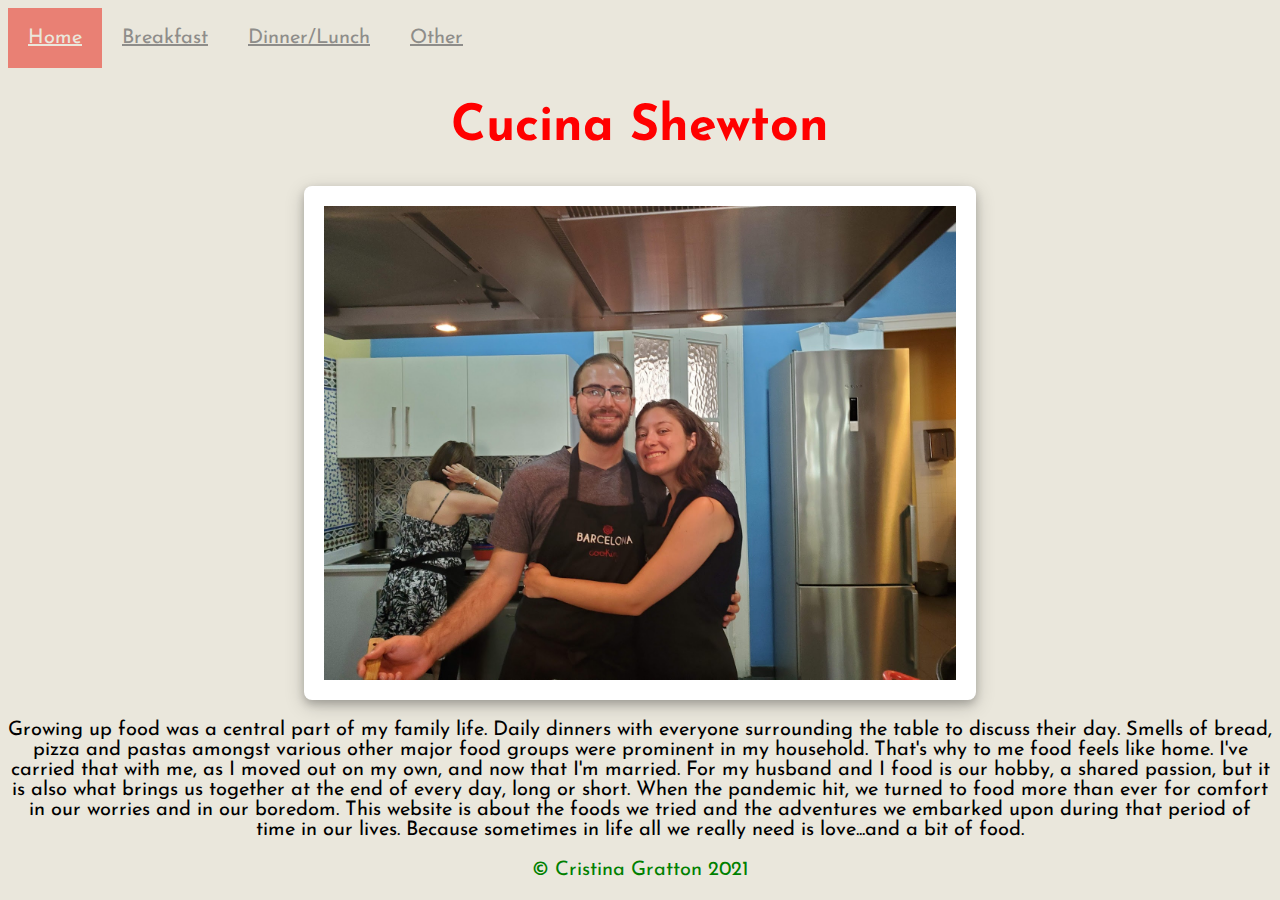
<file: index.html>
<!DOCTYPE html>

<html>
    <head>
        <title>Cucina Shewton</title>
        <link rel="stylesheet" href="styles.css">
        <link rel="preconnect" href="https://fonts.googleapis.com">
        <link rel="preconnect" href="https://fonts.gstatic.com" crossorigin>
        <link href="https://fonts.googleapis.com/css2?family=Josefin+Sans&display=swap" rel="stylesheet">
        <link rel="stylesheet" href="https://cdnjs.cloudflare.com/ajax/libs/font-awesome/4.7.0/css/font-awesome.min.css">
    </head>

    <body>
        <header>
            <nav class="topnav">
                <a class="active" href="index.html">Home</a>
                <a href="breakfast.html">Breakfast</a>
                <a href="dinner.html">Dinner/Lunch</a>
                <a href="other.html">Other</a>
            </nav>
            <h1 id="mainHeading">Cucina Shewton</h1>
        </header>
        
        <main>
            <article>
               <img id="pictureCooking" src="images/profilepic.jpeg" alt="me and my husband learning how to cook in spain"/>
               <p class="intro">Growing up food was a central part of my family life. 
                Daily dinners with everyone surrounding the table to discuss their day. 
                Smells of bread, pizza and pastas amongst various other major food groups were prominent in my household.
                That's why to me food feels like home. I've carried that with me, as I moved out on my own, and now that I'm married.
                For my husband and I food is our hobby, a shared passion, but it is also what brings us together at the end of every day, long or short.
                When the pandemic hit, we turned to food more than ever for comfort in our worries and in our boredom. 
                This website is about the foods we tried and the adventures we embarked upon during that period of time in our lives. 
                Because sometimes in life all we really need is love...and a bit of food.</p> 
            </article>
        </main>

        <footer>
            <p id="testP" class="funParagraph">&copy; Cristina Gratton 2021</p>
        </footer>

    </body>
</html>
</file>
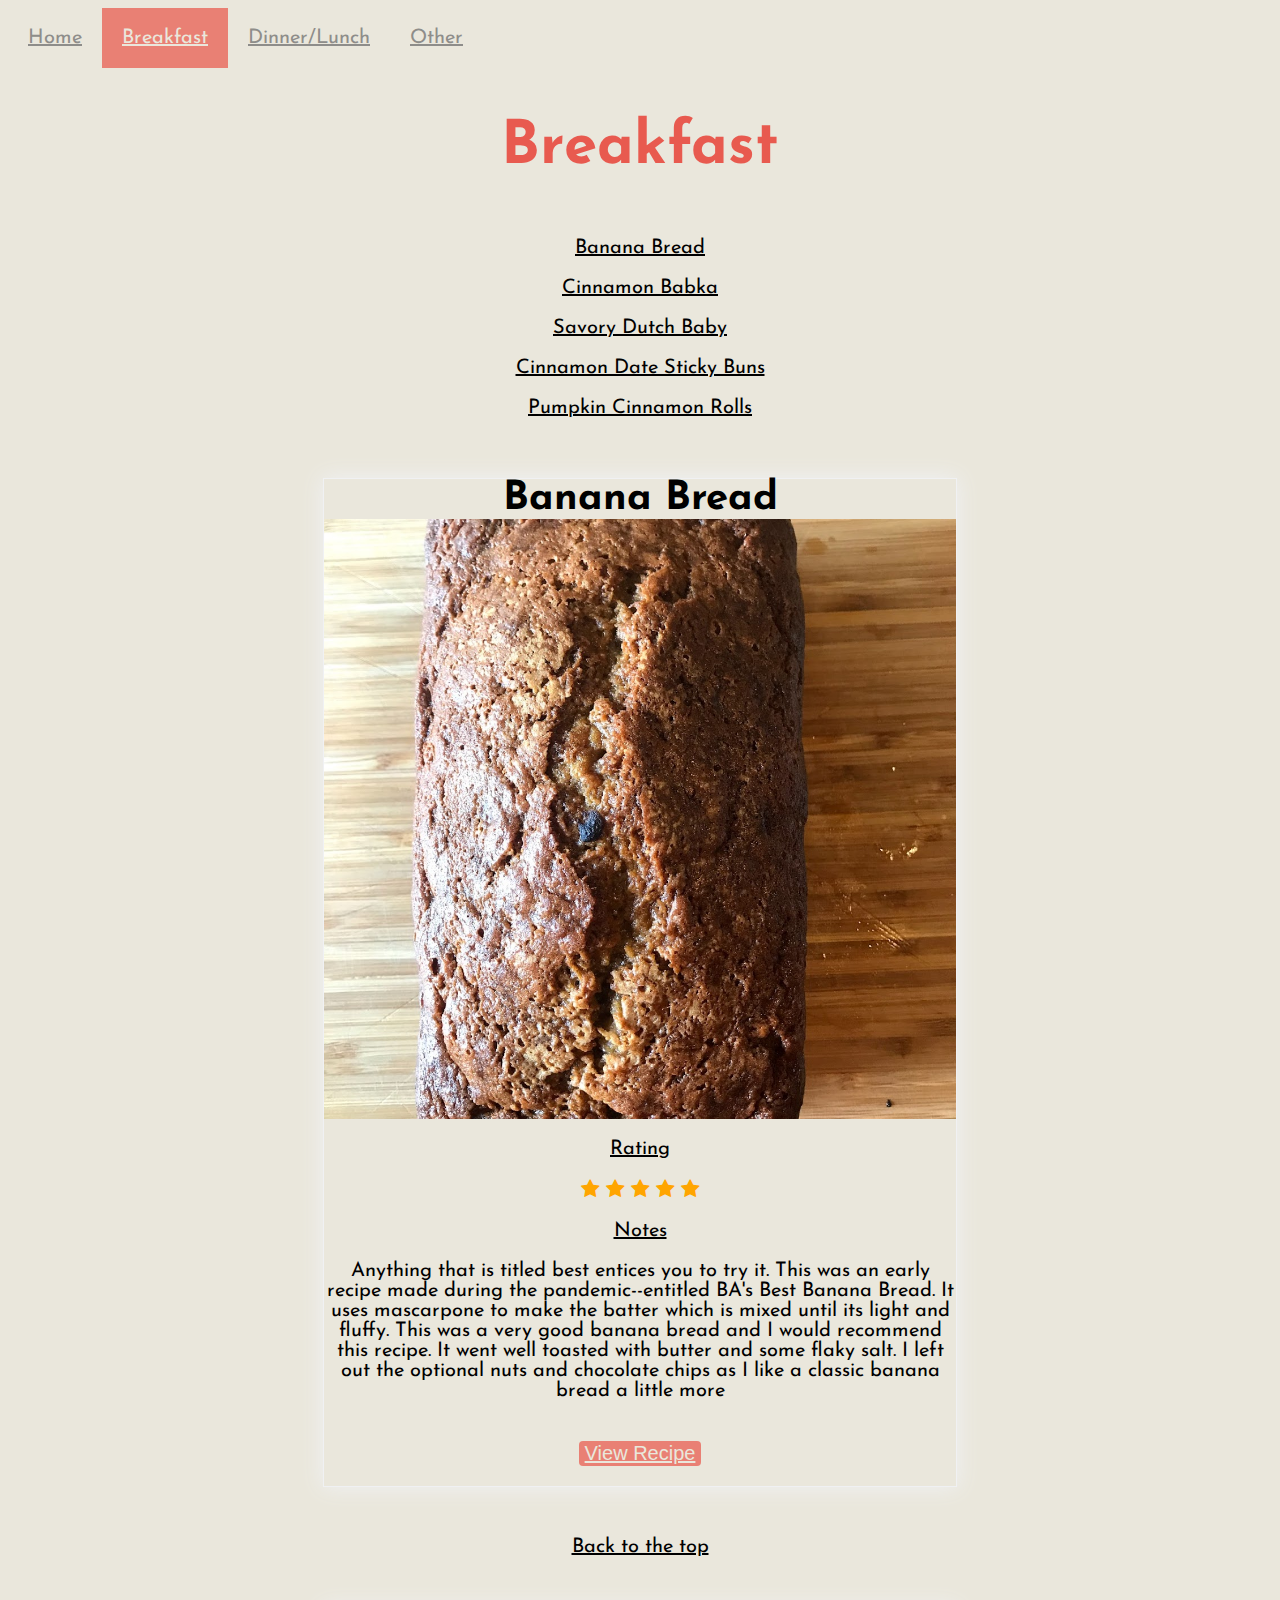
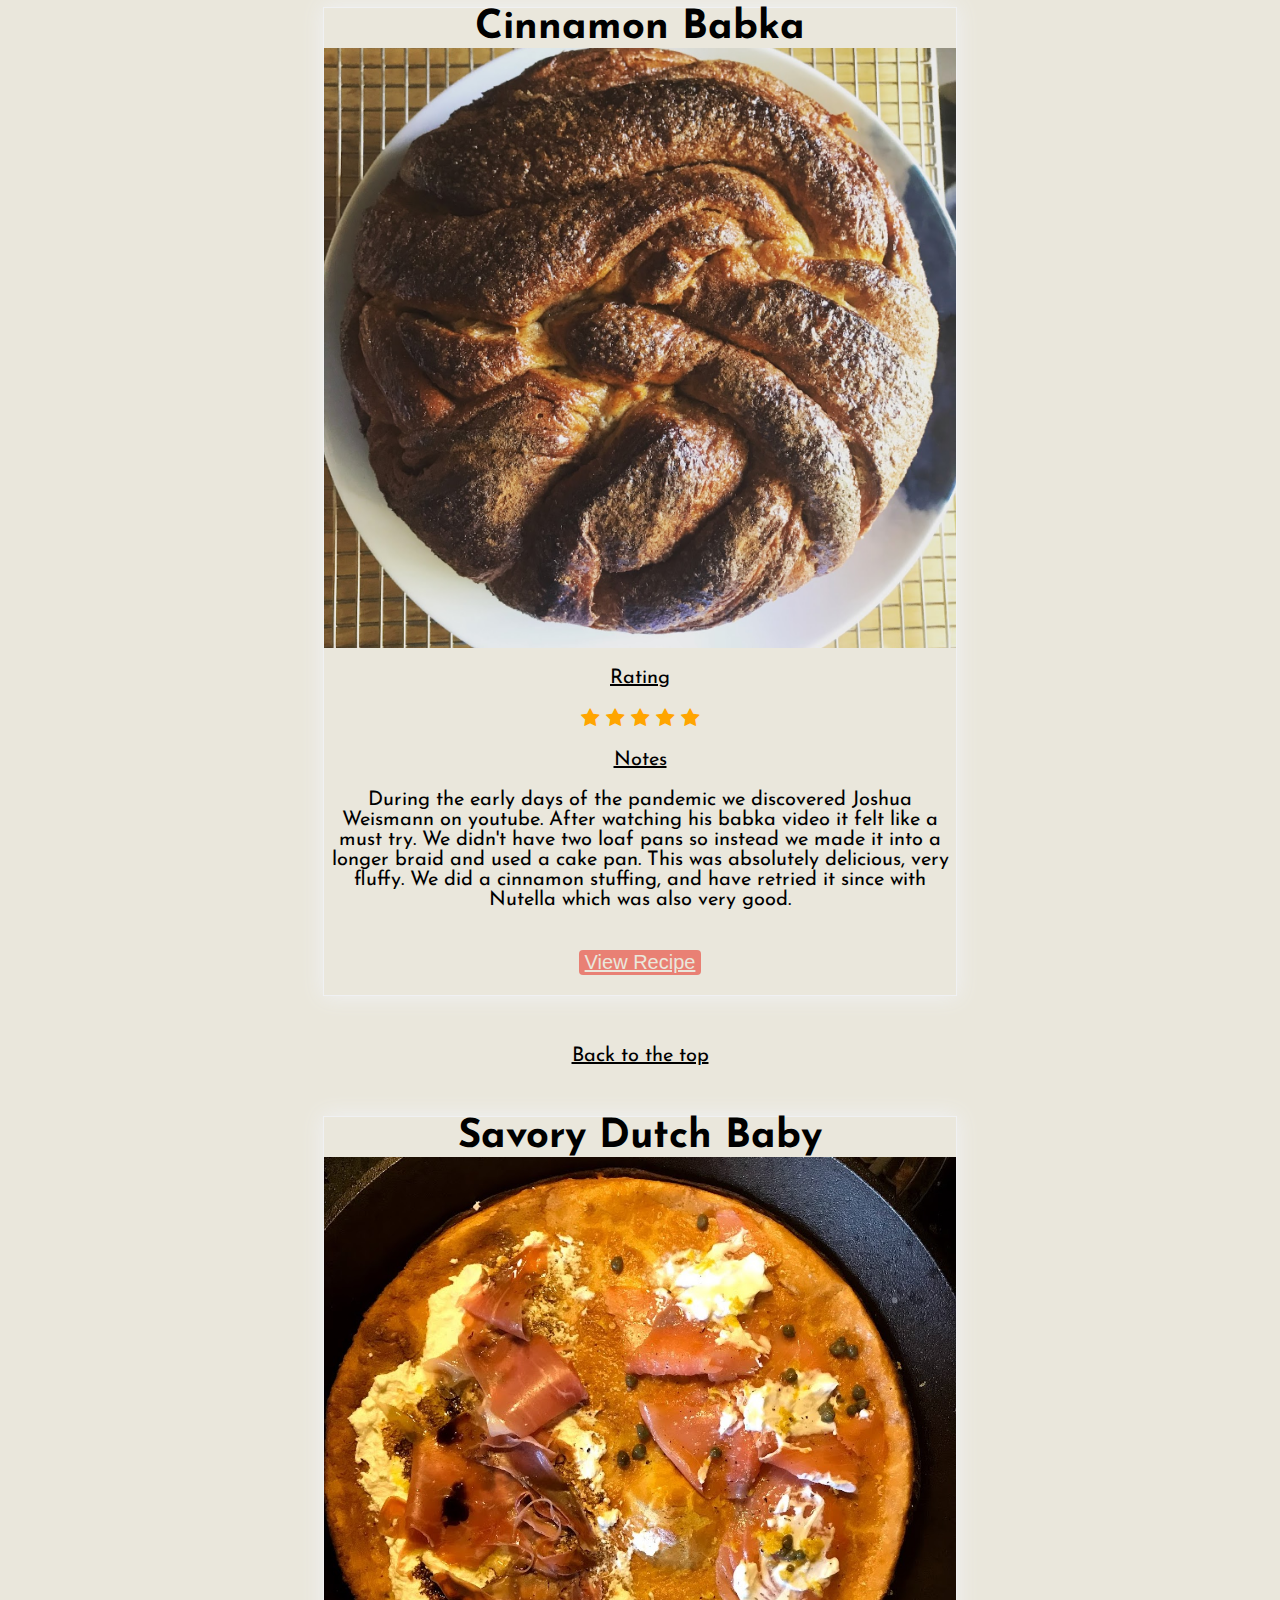
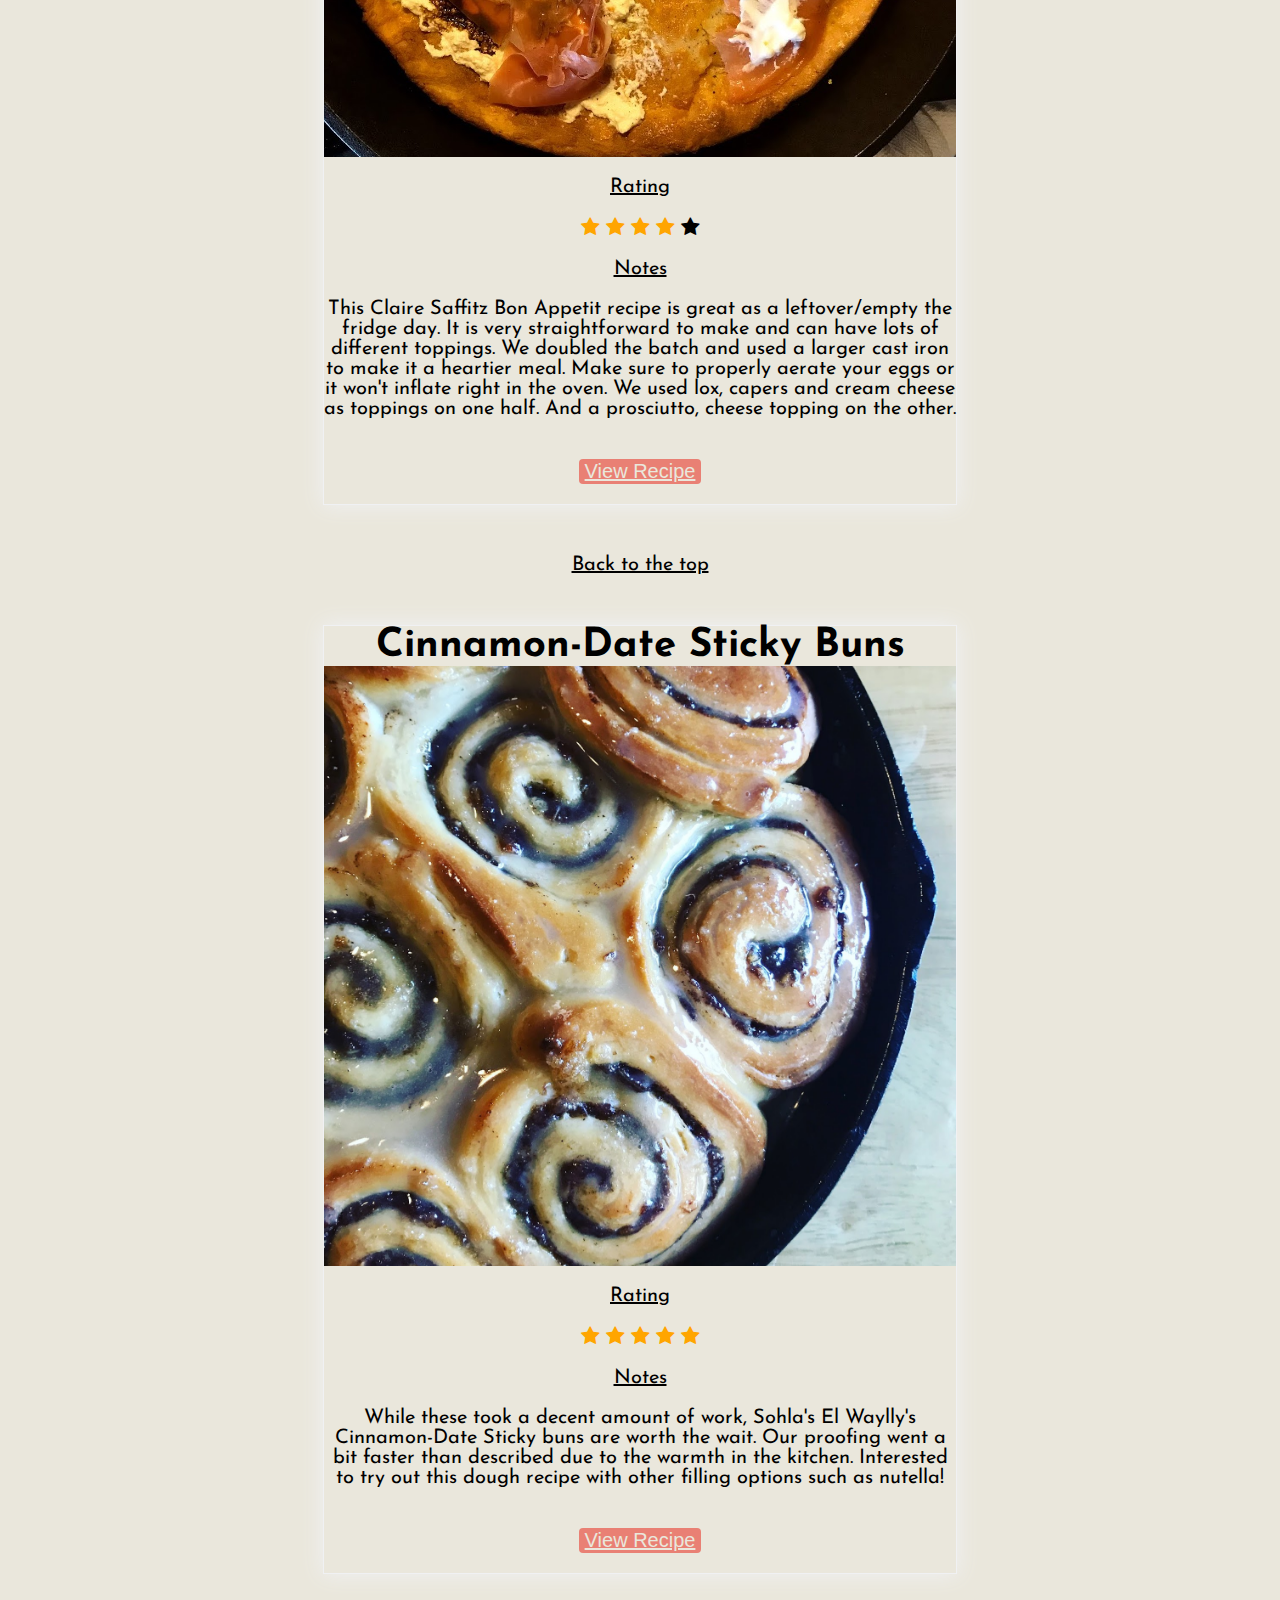
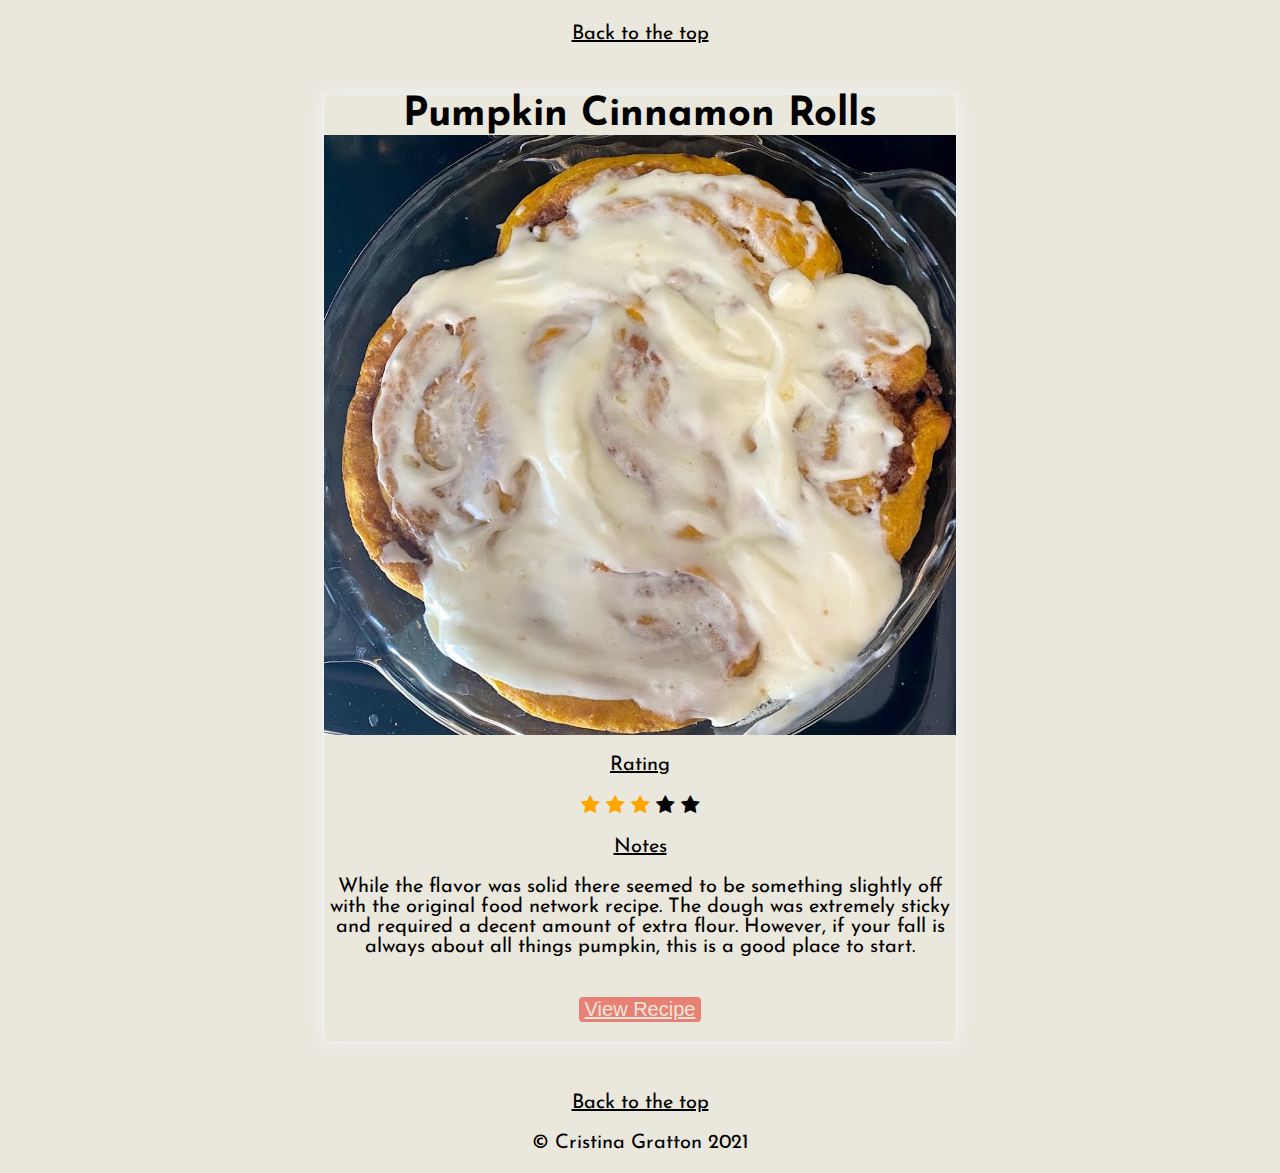
<file: breakfast.html>
<!DOCTYPE html>

<html>
    <head>
        <title>Cucina Shewton</title>
        <link rel="stylesheet" href="styles.css">
        <link rel="preconnect" href="https://fonts.googleapis.com">
        <link rel="preconnect" href="https://fonts.gstatic.com" crossorigin>
        <link href="https://fonts.googleapis.com/css2?family=Josefin+Sans&display=swap" rel="stylesheet">
        <link rel="stylesheet" href="https://cdnjs.cloudflare.com/ajax/libs/font-awesome/4.7.0/css/font-awesome.min.css">
    </head>

    <body>
        <header>
            <nav class="topnav">
                <a href="index.html">Home</a>
                <a class="active" href="breakfast.html">Breakfast</a>
                <a href="dinner.html">Dinner/Lunch</a>
                <a href="other.html">Other</a>
            </nav>
        </header>
        
        <main>
            <a name="top"></a>
            <div>
                <h2>Breakfast</h2>
                <ul>
                    <li><a href="#bananabread">Banana Bread</a></li>
                    <li><a href="#cinnamonbabka">Cinnamon Babka</a></li>
                    <li><a href="#savorydutchbaby">Savory Dutch Baby</a></li>
                    <li><a href="#cinnamondatestickybuns">Cinnamon Date Sticky Buns</a></li>
                    <li><a href="#pumpkincinnamonrolls">Pumpkin Cinnamon Rolls</a></li>
                </ul>
            </div>

            <article class='recipe-card'>
                <a name="bananabread" class='recipe-title'>Banana Bread</a>
                <div style="background: url('images/bananabread.jpeg') no-repeat 50% 50%; background-size: cover; height: 600px"></div>
                <p id="subheading">Rating</p>
                <span class="fa fa-star checked"></span>
                <span class="fa fa-star checked"></span>
                <span class="fa fa-star checked"></span>
                <span class="fa fa-star checked"></span>
                <span class="fa fa-star checked"></span>
                <p id="subheading">Notes</p>
                <p>Anything that is titled best entices you to try it. 
                    This was an early recipe made during the pandemic--entitled BA's Best Banana Bread. 
                    It uses mascarpone to make the batter which is mixed until its light and fluffy.
                    This was a very good banana bread and I would recommend this recipe. 
                    It went well toasted with butter and some flaky salt. 
                    I left out the optional nuts and chocolate chips as I like a classic banana bread a little more</p>
                    <button><a href="https://www.bonappetit.com/recipe/banana-bread" target="_blank">View Recipe</a></button>   
            </article>
            <div class="top">
                <a href="#top" >Back to the top</a>
            </div>
            
            <article class='recipe-card'>
                <a name="cinnamonbabka" class='recipe-title'>Cinnamon Babka</a>
                <div style="background: url('images/babka.jpeg') no-repeat 50% 50%; background-size: cover; height: 600px"></div>
                <p id="subheading">Rating</p>
                <span class="fa fa-star checked"></span>
                <span class="fa fa-star checked"></span>
                <span class="fa fa-star checked"></span>
                <span class="fa fa-star checked"></span>
                <span class="fa fa-star checked"></span>
                <p id="subheading">Notes</p>
                <p>During the early days of the pandemic we discovered Joshua Weismann on youtube. 
                    After watching his babka video it felt like a must try. 
                    We didn't have two loaf pans so instead we made it into a longer braid and used a cake pan.
                    This was absolutely delicious, very fluffy. We did a cinnamon stuffing, and have retried it since with Nutella which was also very good. </p>
                    <button><a href="https://www.youtube.com/watch?v=q8VFsAGDleo&t=385s" target="_blank">View Recipe</a></button>   
            </article>
            <div class="top">
                <a href="#top" >Back to the top</a>
            </div>

            <article class='recipe-card'>
                <a name="savorydutchbaby" class='recipe-title'>Savory Dutch Baby</a>
                <div style="background: url('images/savorydutchbaby.jpeg') no-repeat 50% 50%; background-size: cover; height: 600px"></div>
                <p id="subheading">Rating</p>
                <span class="fa fa-star checked"></span>
                <span class="fa fa-star checked"></span>
                <span class="fa fa-star checked"></span>
                <span class="fa fa-star checked"></span>
                <span class="fa fa-star"></span>
                <p id="subheading">Notes</p>
                <p>This Claire Saffitz Bon Appetit recipe is great as a leftover/empty the fridge day. It is very straightforward to make and can have lots of different toppings.
                   We doubled the batch and used a larger cast iron to make it a heartier meal. Make sure to properly aerate your eggs or it won't inflate right in the oven.
                   We used lox, capers and cream cheese as toppings on one half. And a prosciutto, cheese topping on the other.
                </p>
                <button><a href="https://www.bonappetit.com/recipe/savory-dutch-baby" target="_blank">View Recipe</a></button> 
            </article>
            <div class="top">
                <a href="#top" >Back to the top</a>
            </div>

            <article class='recipe-card'>
                <a name="cinnamondatestickybuns" class='recipe-title'>Cinnamon-Date Sticky Buns</a>
                <div style="background: url('images/cinnamondaterolls.jpeg') no-repeat 50% 50%; background-size: cover; height: 600px"></div>
                <p id="subheading">Rating</p>
                <span class="fa fa-star checked"></span>
                <span class="fa fa-star checked"></span>
                <span class="fa fa-star checked"></span>
                <span class="fa fa-star checked"></span>
                <span class="fa fa-star checked"></span>
                <p id="subheading">Notes</p>
                <p>While these took a decent amount of work, Sohla's El Waylly's Cinnamon-Date Sticky buns are worth the wait. 
                    Our proofing went a bit faster than described due to the warmth in the kitchen. Interested to try out this dough recipe with other filling options such as nutella!
                </p>
                <button><a href="https://www.bonappetit.com/recipe/cinnamon-date-sticky-buns" target="_blank">View Recipe</a></button> 
            </article>
            <div class="top">
                <a href="#top" >Back to the top</a>
            </div>

            <article class='recipe-card'>
                <a name="pumpkincinnamonrolls" class='recipe-title'>Pumpkin Cinnamon Rolls</a>
                <div style="background: url('images/pumpkincinnamonrolls.jpeg') no-repeat 50% 50%; background-size: cover; height: 600px"></div>
                <p id="subheading">Rating</p>
                <span class="fa fa-star checked"></span>
                <span class="fa fa-star checked"></span>
                <span class="fa fa-star checked"></span>
                <span class="fa fa-star"></span>
                <span class="fa fa-star"></span>
                <p id="subheading">Notes</p>
                <p>While the flavor was solid there seemed to be something slightly off with the original food network recipe.
                    The dough was extremely sticky and required a decent amount of extra flour. However, if your fall is always about all things pumpkin, this is a good place to start.
                </p>
                <button><a href="https://www.foodnetwork.com/recipes/ree-drummond/pumpkin-cinnamon-rolls-2644133#launch-lead-video" target="_blank">View Recipe</a></button> 
            </article>
            <div class="top">
                <a href="#top" >Back to the top</a>
            </div>


        </main>

        <footer>
            <p>&copy Cristina Gratton 2021</p>
        </footer>

    </body>
</html>
</file>
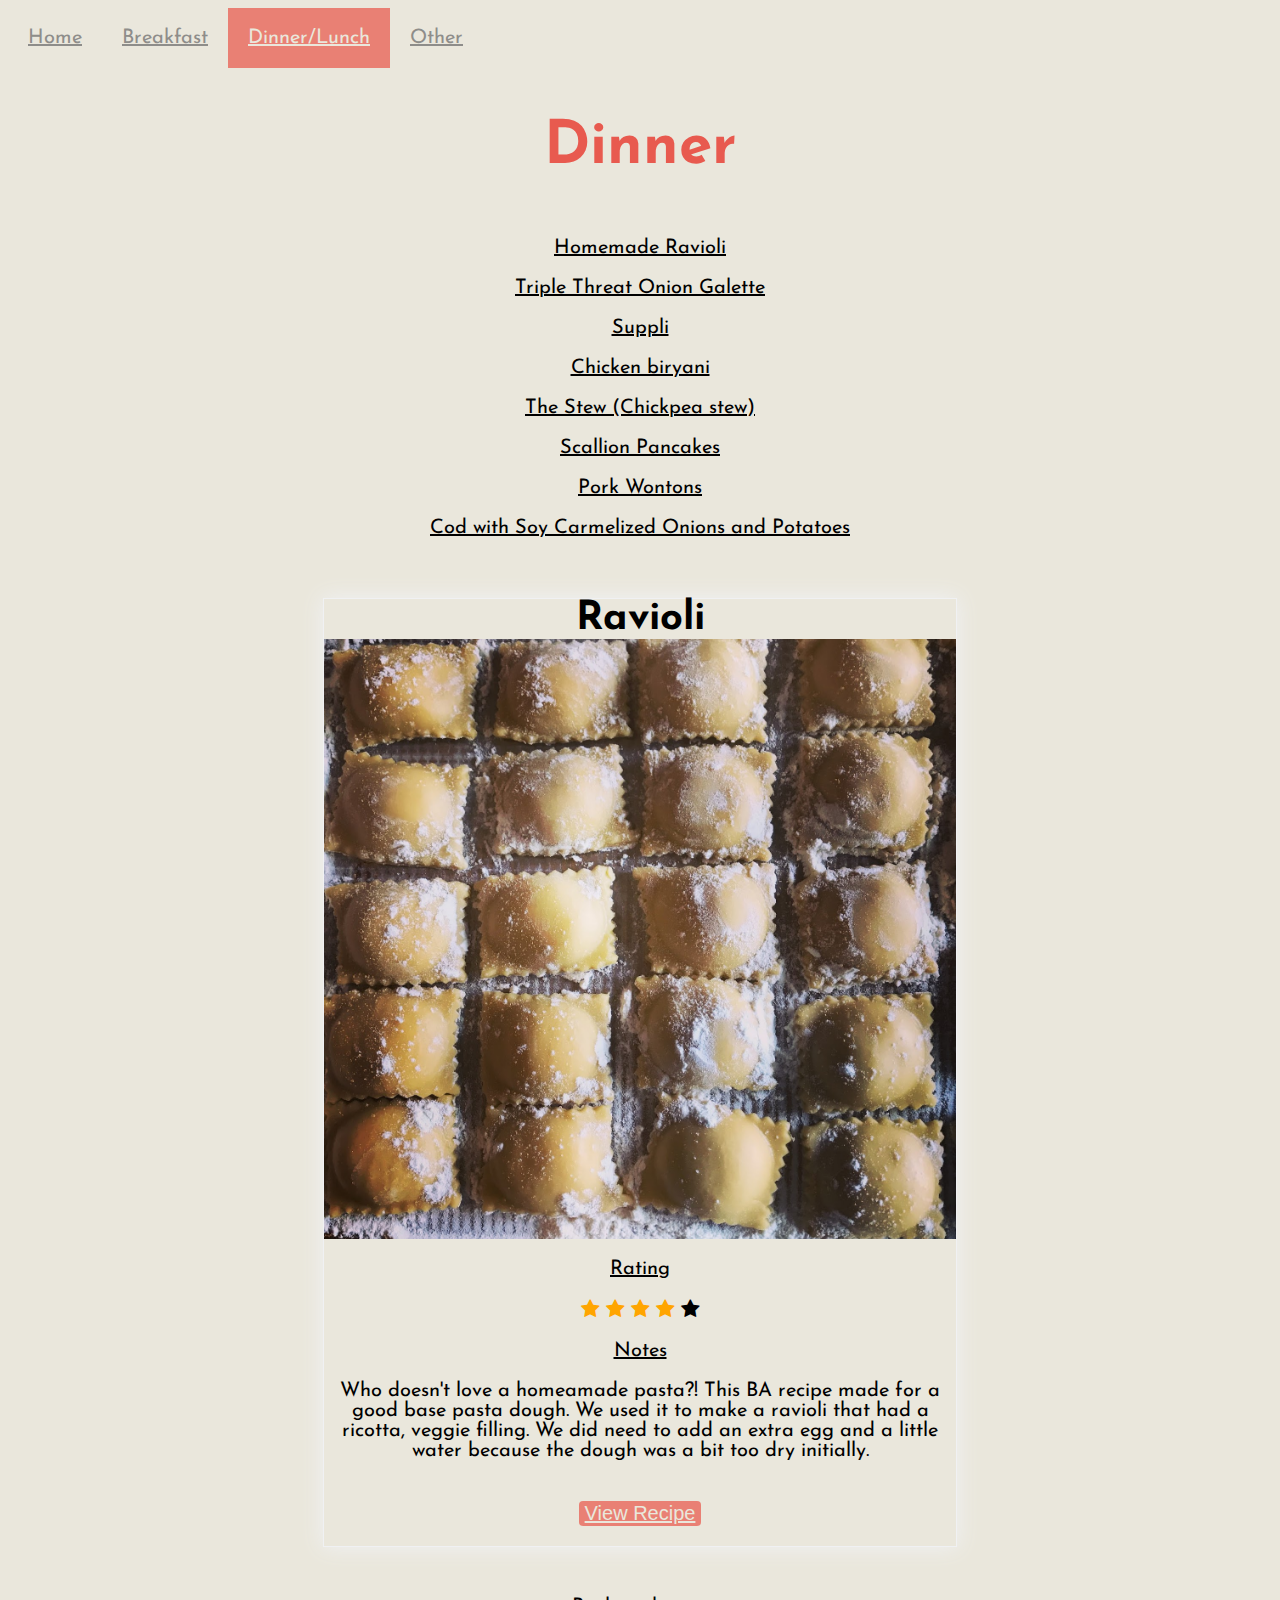
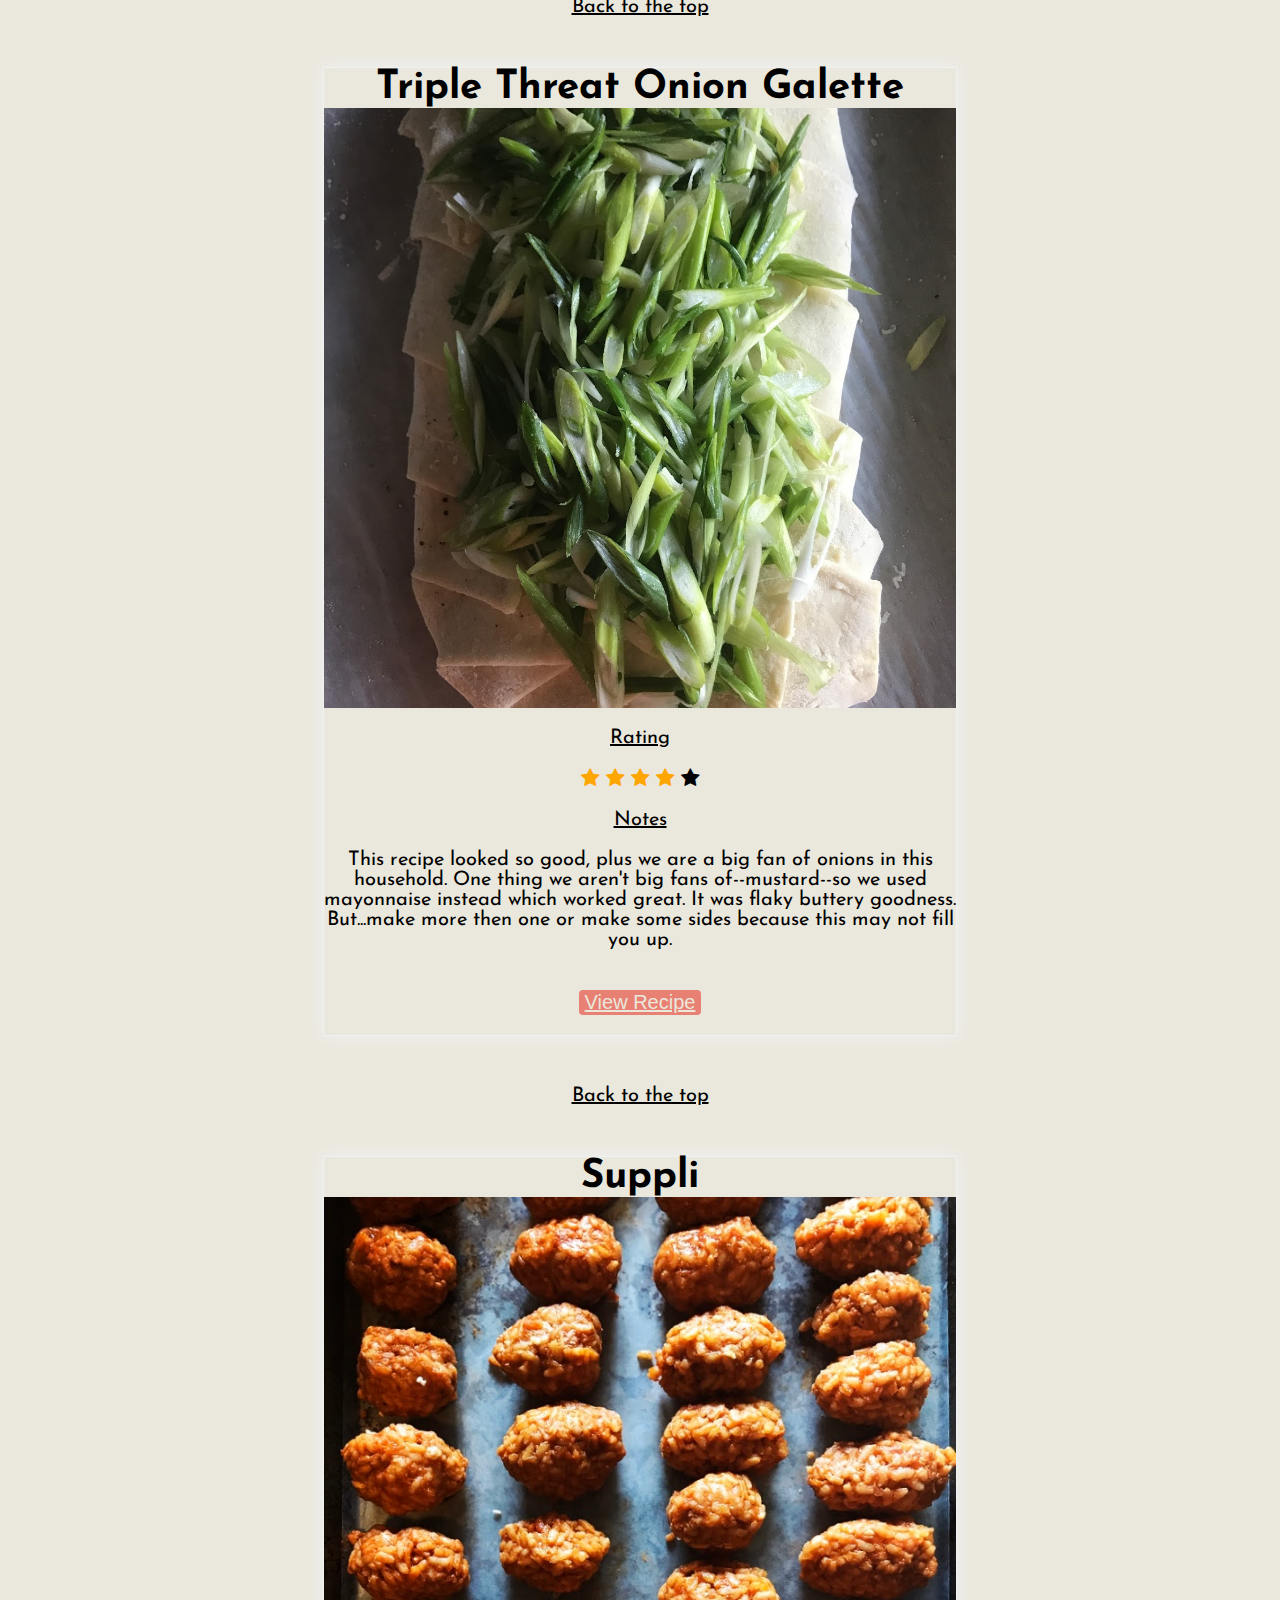
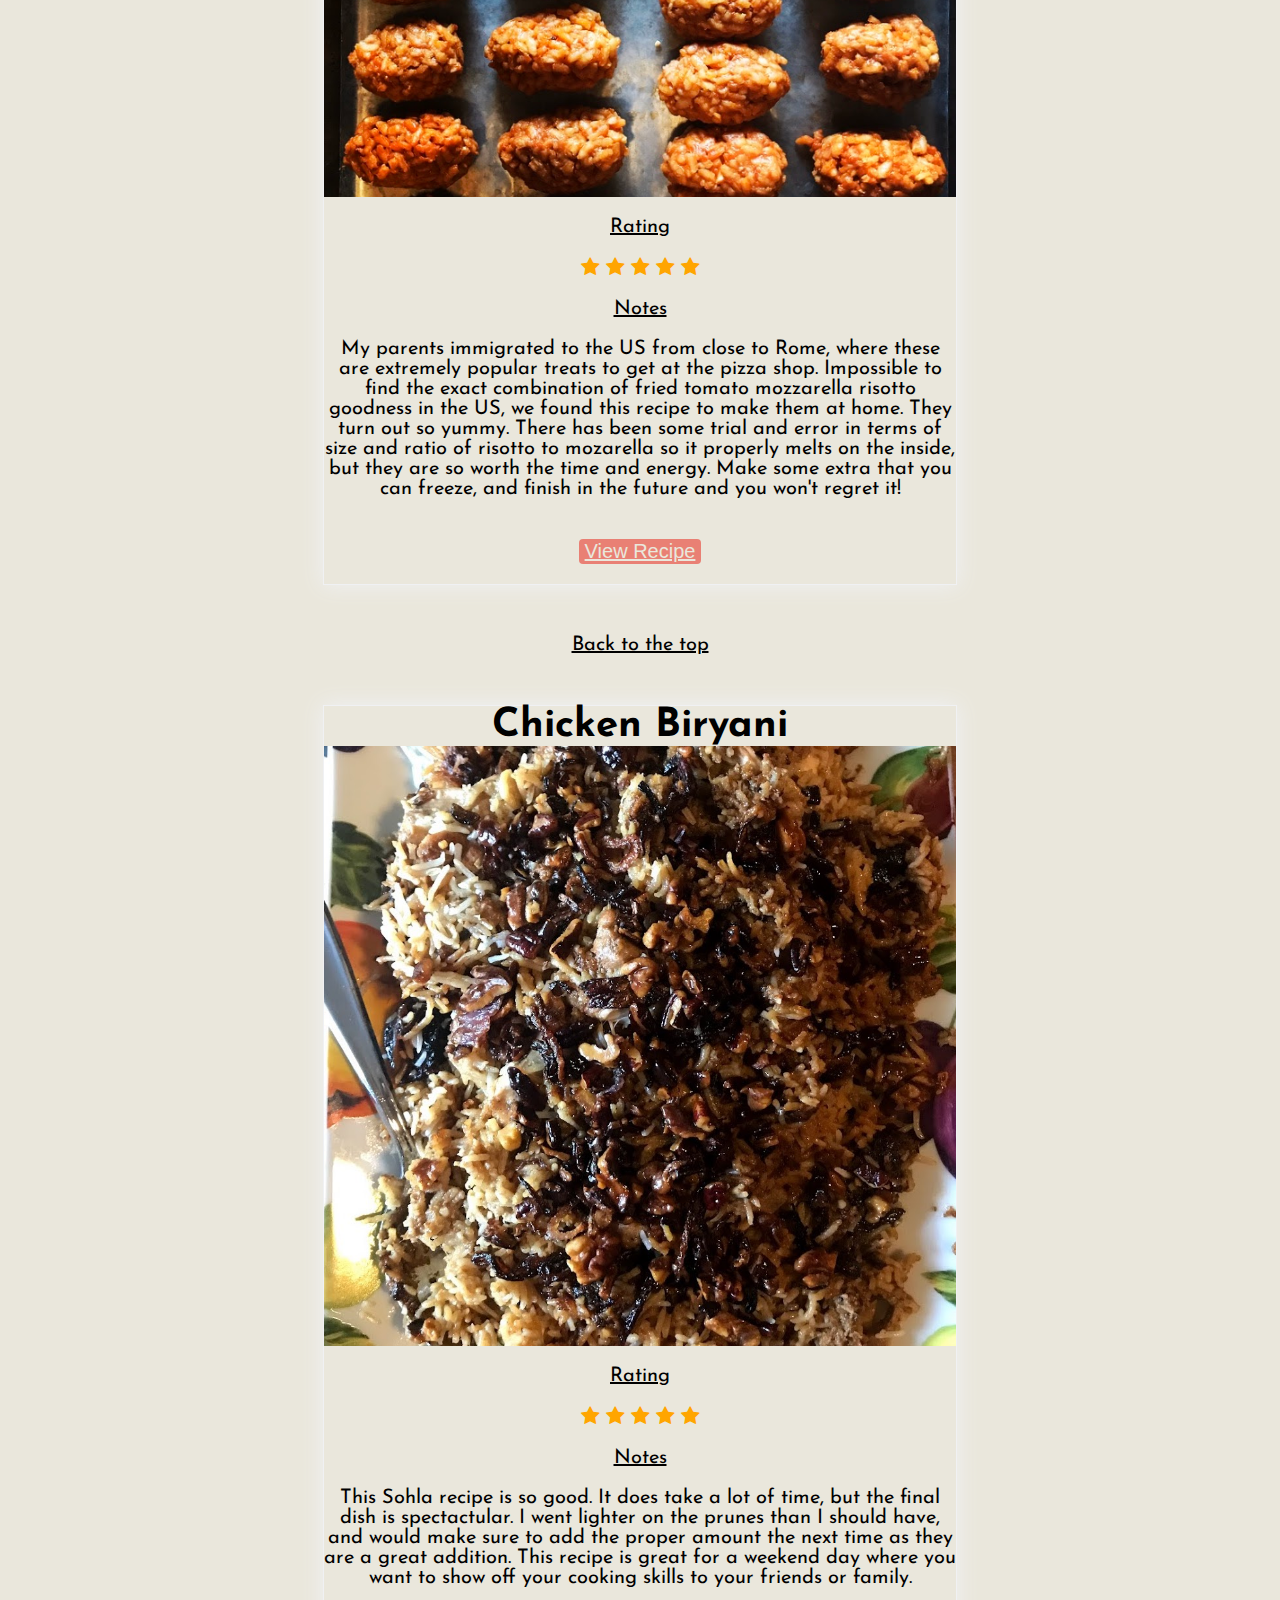
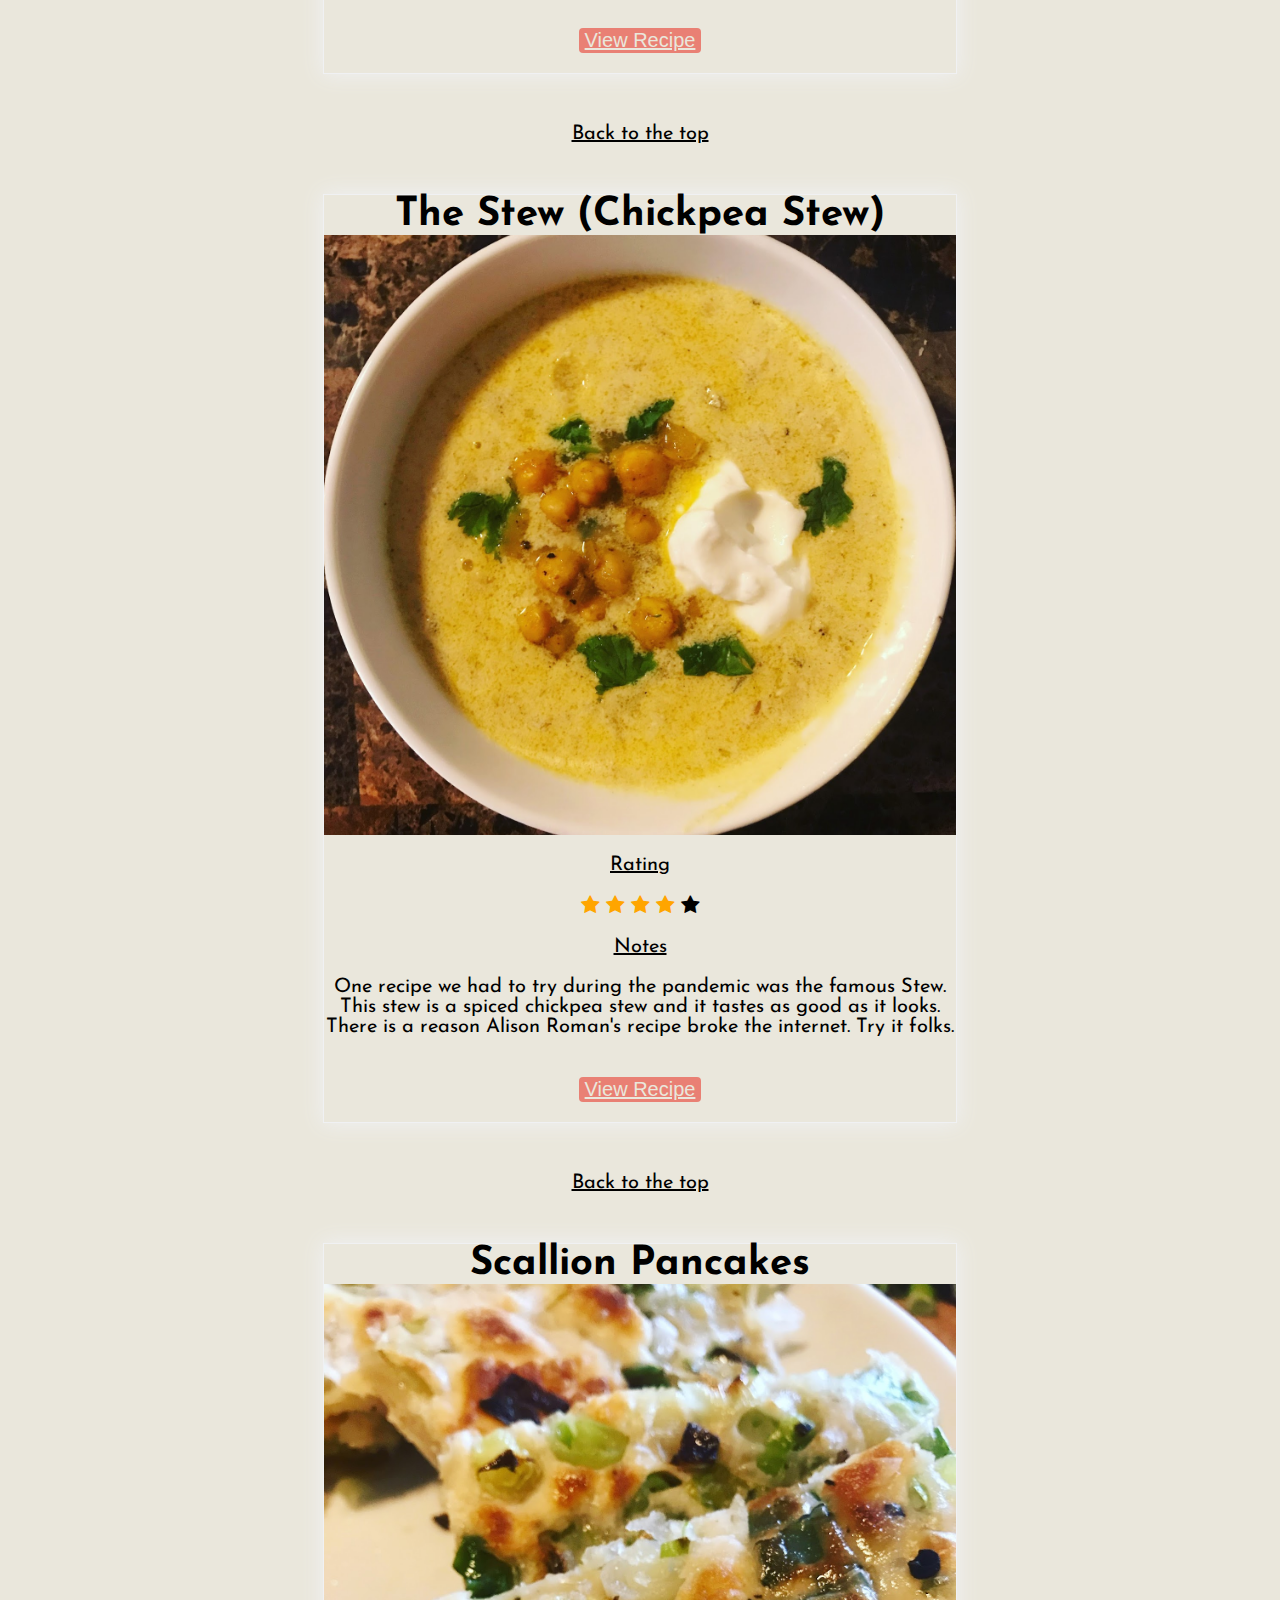
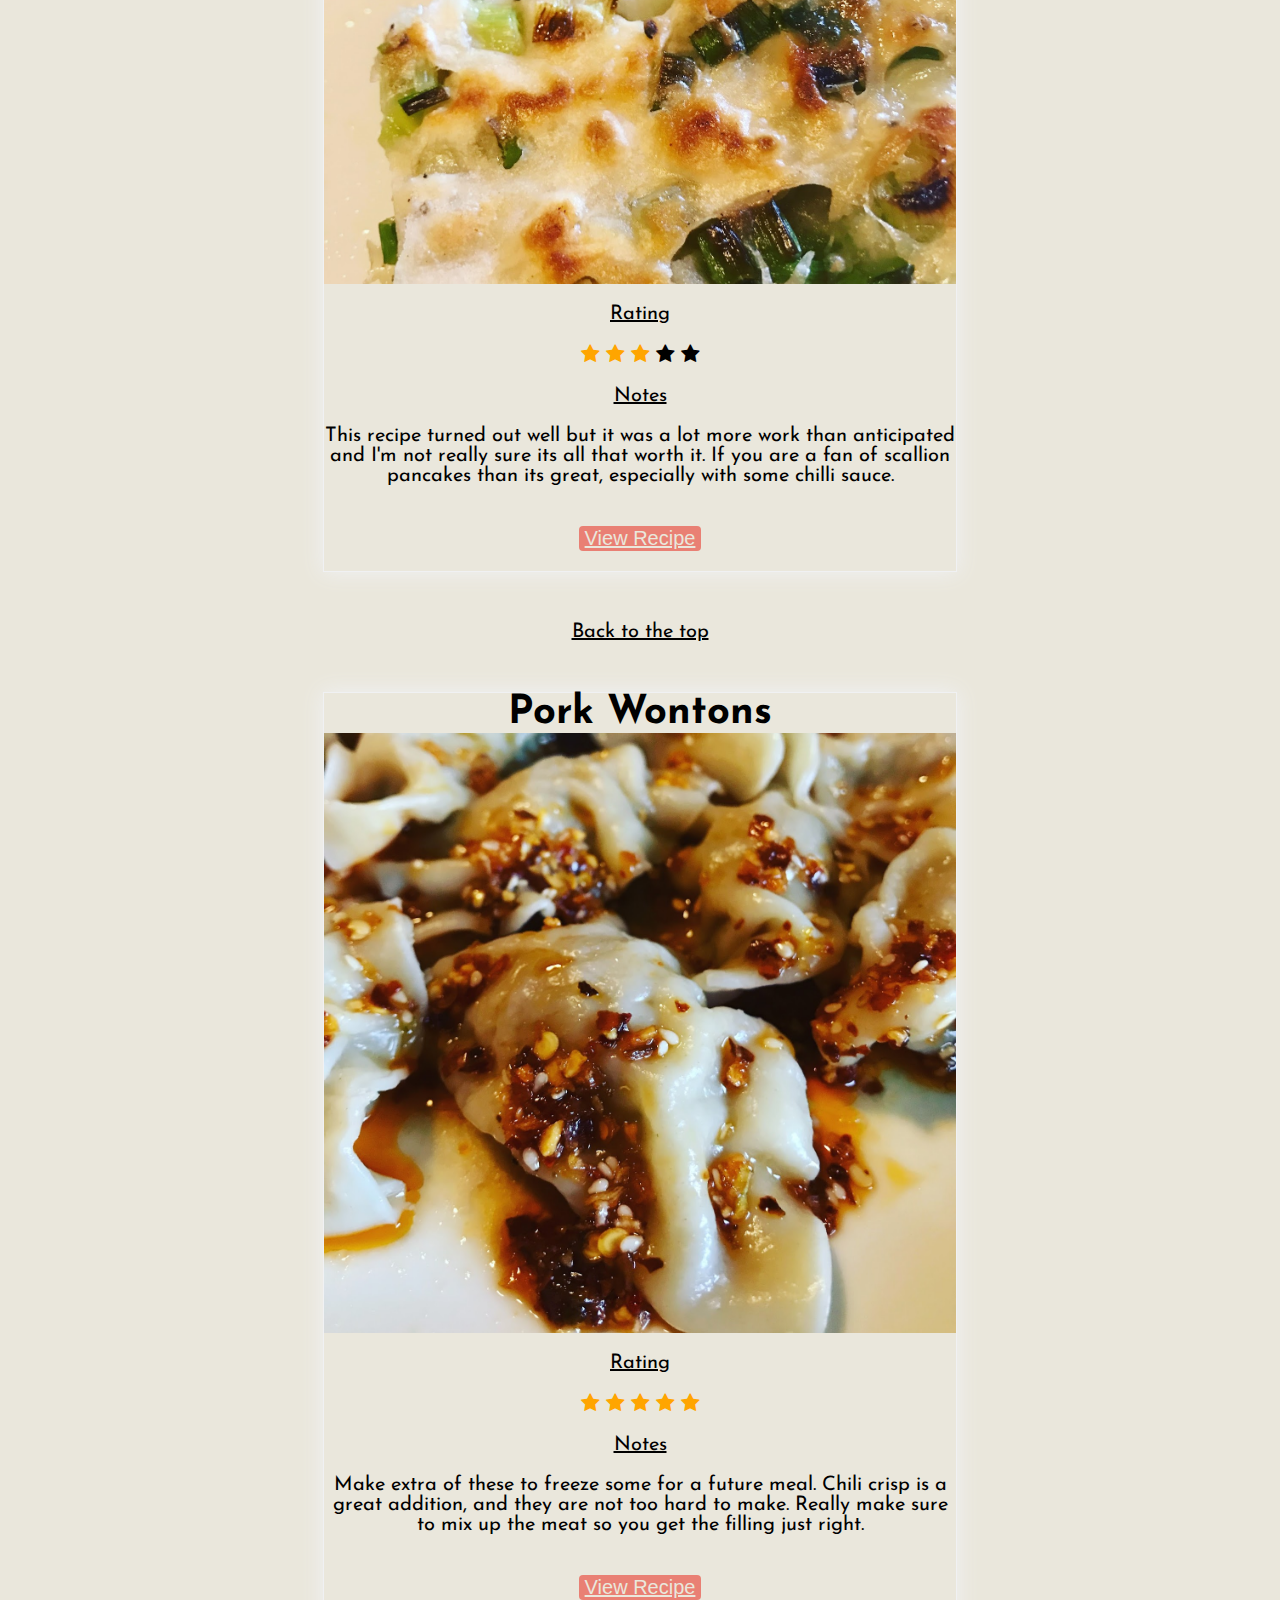
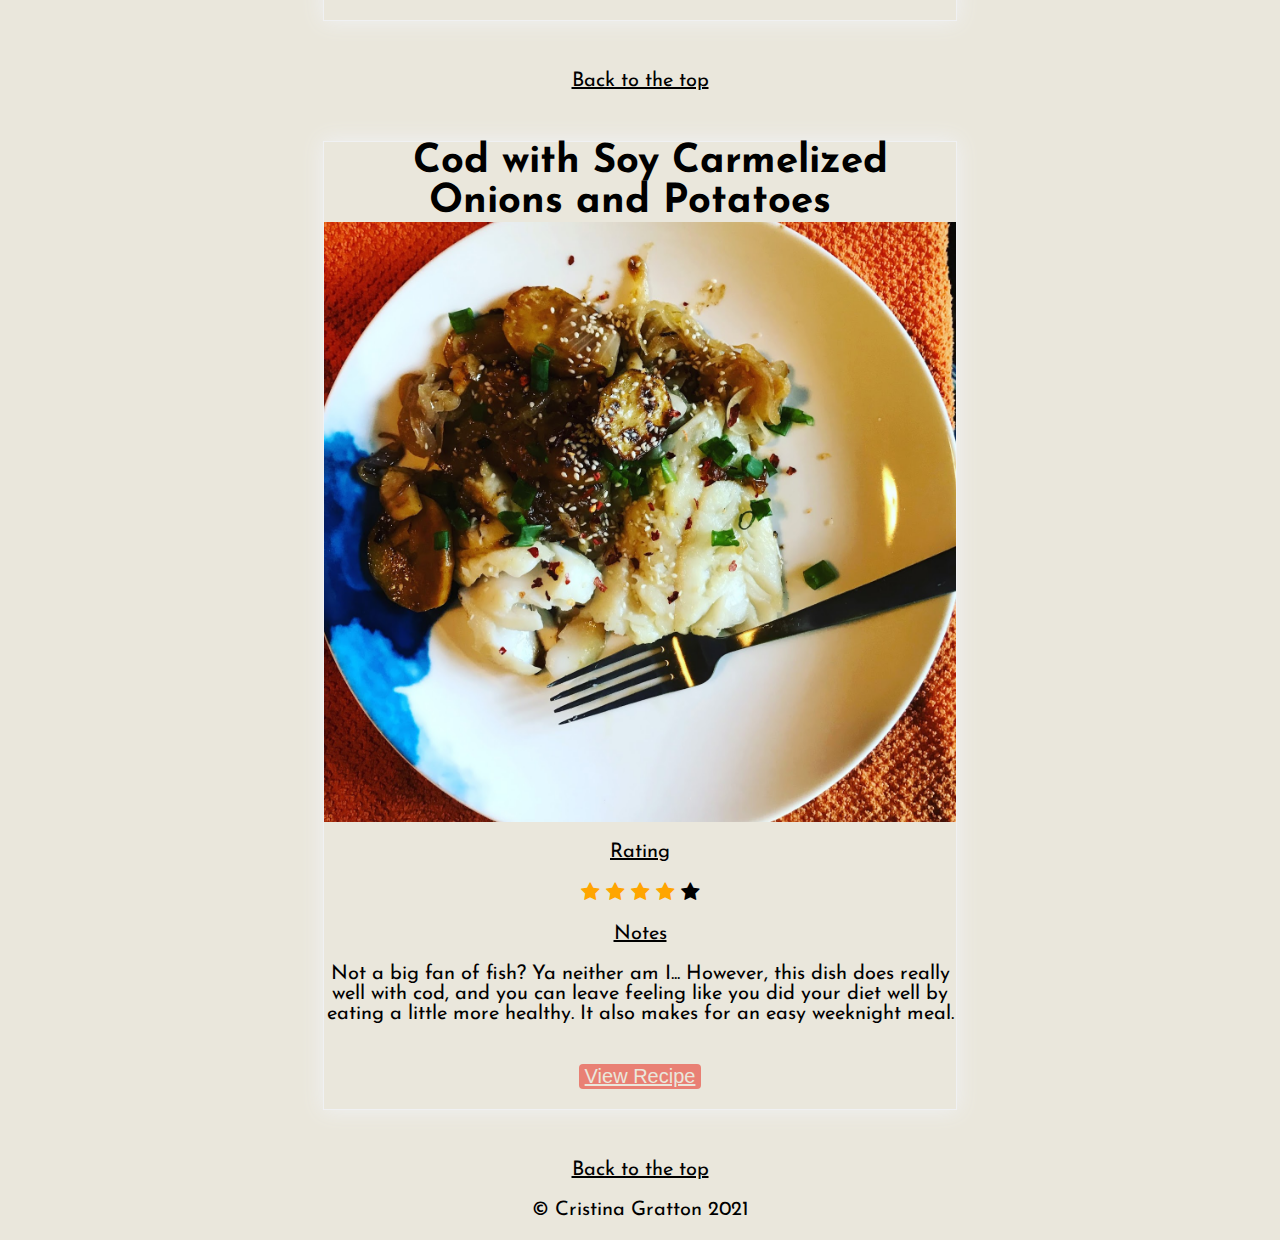
<file: dinner.html>
<!DOCTYPE html>

<html>
    <head>
        <title>Cucina Shewton</title>
        <link rel="stylesheet" href="styles.css">
        <link rel="preconnect" href="https://fonts.googleapis.com">
        <link rel="preconnect" href="https://fonts.gstatic.com" crossorigin>
        <link href="https://fonts.googleapis.com/css2?family=Josefin+Sans&display=swap" rel="stylesheet">
        <link rel="stylesheet" href="https://cdnjs.cloudflare.com/ajax/libs/font-awesome/4.7.0/css/font-awesome.min.css">
    </head>

    <body>
        <header>
            <nav class="topnav">
                <a href="index.html">Home</a>
                <a href="breakfast.html">Breakfast</a>
                <a class="active" href="dinner.html">Dinner/Lunch</a>
                <a href="other.html">Other</a>
            </nav>
        </header>
        
        <main>
            <a name="top"></a>
            <div>
                <h2>Dinner</h2>
                <ul class="recipe-list">
                    <li><a href="#ravioli">Homemade Ravioli</a></li>
                    <li><a href="#galette">Triple Threat Onion Galette</a></li>
                    <li><a href="#suppli">Suppli</a></li>
                    <li><a href="#biryani">Chicken biryani</a></li>
                    <li><a href="#stew">The Stew (Chickpea stew)</a></li>
                    <li><a href="#scallionpancakes">Scallion Pancakes</a></li>
                    <li><a href="#wontons">Pork Wontons</a></li>
                    <li><a href="#cod">Cod with Soy Carmelized Onions and Potatoes</a></li>
                </ul>
            </div>

            <article class='recipe-card'>
                <a name="ravioli" class='recipe-title'>Ravioli</a>
                <div style="background: url('images/ravioli.jpeg') no-repeat 50% 50%; background-size: cover; height: 600px"></div>
                <p id="subheading">Rating</p>
                <span class="fa fa-star checked"></span>
                <span class="fa fa-star checked"></span>
                <span class="fa fa-star checked"></span>
                <span class="fa fa-star checked"></span>
                <span class="fa fa-star"></span>
                <p id="subheading">Notes</p>
                <p>
                Who doesn't love a homeamade pasta?! 
                This BA recipe made for a good base pasta dough. We used it to make a ravioli that had a ricotta, veggie filling.
                We did need to add an extra egg and a little water because the dough was a bit too dry initially.
                </p>
                <button><a href="https://www.bonappetit.com/recipe/fresh-pasta-dough" target="_blank">View Recipe</a></button> 
            </article>
            <div class="top">
                <a href="#top" >Back to the top</a>
            </div>
            
            <article class='recipe-card'>
                <a name="galette" class='recipe-title'>Triple Threat Onion Galette</a>
                <div style="background: url('images/galette.jpeg') no-repeat 50% 50%; background-size: cover; height: 600px"></div>
                <p id="subheading">Rating</p>
                <span class="fa fa-star checked"></span>
                <span class="fa fa-star checked"></span>
                <span class="fa fa-star checked"></span>
                <span class="fa fa-star checked"></span>
                <span class="fa fa-star"></span>
                <p id="subheading">Notes</p>
                <p>
                This recipe looked so good, plus we are a big fan of onions in this household.
                One thing we aren't big fans of--mustard--so we used mayonnaise instead which worked great. 
                It was flaky buttery goodness. But...make more then one or make some sides because this may not fill you up.
                </p>
                <button><a href="https://www.bonappetit.com/recipe/triple-threat-onion-galette" target="_blank">View Recipe</a></button>  
            </article>
            <div class="top">
                <a href="#top" >Back to the top</a>
            </div>

            <article class='recipe-card'>
                <a name="suppli" class='recipe-title'>Suppli</a>
                <div style="background: url('images/suppli.jpeg') no-repeat 50% 50%; background-size: cover; height: 600px"></div>
                <p id="subheading">Rating</p>
                <span class="fa fa-star checked"></span>
                <span class="fa fa-star checked"></span>
                <span class="fa fa-star checked"></span>
                <span class="fa fa-star checked"></span>
                <span class="fa fa-star checked"></span>
                <p id="subheading">Notes</p>
                <p>
                My parents immigrated to the US from close to Rome, where these are extremely popular treats to get at the pizza shop.
                Impossible to find the exact combination of fried tomato mozzarella risotto goodness in the US, we found this recipe to make them at home.
                They turn out so yummy. There has been some trial and error in terms of size and ratio of risotto to mozarella so it properly melts on the inside, but they are so worth the time and energy.
                Make some extra that you can freeze, and finish in the future and you won't regret it!
                </p>
                <button><a href="https://anitalianinmykitchen.com/suppli/" target="_blank">View Recipe</a></button> 
            </article>
            <div class="top">
                <a href="#top" >Back to the top</a>
            </div>

            <article class='recipe-card'>
                <a name="biryani" class='recipe-title'>Chicken Biryani</a>
                <div style="background: url('images/chickenbiryani.jpeg') no-repeat 50% 50%; background-size: cover; height: 600px"></div>
                <p id="subheading">Rating</p>
                <span class="fa fa-star checked"></span>
                <span class="fa fa-star checked"></span>
                <span class="fa fa-star checked"></span>
                <span class="fa fa-star checked"></span>
                <span class="fa fa-star checked"></span>
                <p id="subheading">Notes</p>
                <p>
                This Sohla recipe is so good. It does take a lot of time, but the final dish is spectactular.
                I went lighter on the prunes than I should have, and would make sure to add the proper amount the next time as they are a great addition. 
                This recipe is great for a weekend day where you want to show off your cooking skills to your friends or family.
                </p>
                <button><a href="https://www.bonappetit.com/recipe/chicken-thigh-biryani" target="_blank">View Recipe</a></button> 
            </article>
            <div class="top">
                <a href="#top" >Back to the top</a>
            </div>

            <article class='recipe-card'>
                <a name="stew" class='recipe-title'>The Stew (Chickpea Stew)</a>
                <div style="background: url('images/stew.jpeg') no-repeat 50% 50%; background-size: cover; height: 600px"></div>
                <p id="subheading">Rating</p>
                <span class="fa fa-star checked"></span>
                <span class="fa fa-star checked"></span>
                <span class="fa fa-star checked"></span>
                <span class="fa fa-star checked"></span>
                <span class="fa fa-star"></span>
                <p id="subheading">Notes</p>
                <p>
                One recipe we had to try during the pandemic was the famous Stew. This stew is a spiced chickpea stew and it tastes as good as it looks.
                There is a reason Alison Roman's recipe broke the internet. Try it folks.
                </p>
                <button><a href="https://www.youtube.com/watch?v=jaN3qsqXt38" target="_blank">View Recipe</a></button> 
            </article>
            <div class="top">
                <a href="#top" >Back to the top</a>
            </div>

            <article class='recipe-card'>
                <a name="scallionpancakes" class='recipe-title'>Scallion Pancakes</a>
                <div style="background: url('images/scallionpancakes.jpeg') no-repeat 50% 50%; background-size: cover; height: 600px"></div>
                <p id="subheading">Rating</p>
                <span class="fa fa-star checked"></span>
                <span class="fa fa-star checked"></span>
                <span class="fa fa-star checked"></span>
                <span class="fa fa-star"></span>
                <span class="fa fa-star"></span>
                <p id="subheading">Notes</p>
                <p>
                This recipe turned out well but it was a lot more work than anticipated and I'm not really sure its all that worth it. 
                If you are a fan of scallion pancakes than its great, especially with some chilli sauce.
                </p>
                <button><a href="https://www.bonappetit.com/recipe/scallion-pancakes-2" target="_blank">View Recipe</a></button> 
            </article>
            <div class="top">
                <a href="#top" >Back to the top</a>
            </div>

            <article class='recipe-card'>
                <a name="wontons" class='recipe-title'>Pork Wontons</a>
                <div style="background: url('images/dumplings.jpeg') no-repeat 50% 50%; background-size: cover; height: 600px"></div>
                <p id="subheading">Rating</p>
                <span class="fa fa-star checked"></span>
                <span class="fa fa-star checked"></span>
                <span class="fa fa-star checked"></span>
                <span class="fa fa-star checked"></span>
                <span class="fa fa-star checked"></span>
                <p id="subheading">Notes</p>
                <p>
                Make extra of these to freeze some for a future meal. Chili crisp is a great addition, and they are not too hard to make.
                Really make sure to mix up the meat so you get the filling just right.
                </p>
                <button><a href="https://www.bonappetit.com/recipe/pork-wontons-with-sesame-sauce" target="_blank">View Recipe</a></button> 
            </article>
            <div class="top">
                <a href="#top" >Back to the top</a>
            </div>

            <article class='recipe-card'>
                <a name="cod" class='recipe-title'>Cod with Soy Carmelized Onions and Potatoes</a>
                <div style="background: url('images/cod.jpeg') no-repeat 50% 50%; background-size: cover; height: 600px"></div>
                <p id="subheading">Rating</p>
                <span class="fa fa-star checked"></span>
                <span class="fa fa-star checked"></span>
                <span class="fa fa-star checked"></span>
                <span class="fa fa-star checked"></span>
                <span class="fa fa-star"></span>
                <p id="subheading">Notes</p>
                <p>
                Not a big fan of fish? Ya neither am I... However, this dish does really well with cod,
                and you can leave feeling like you did your diet well by eating a little more healthy. It also makes for an easy weeknight meal.
                </p>
                <button><a href="https://www.bonappetit.com/recipe/cod-with-soy-caramelized-onions-and-potatoes" target="_blank">View Recipe</a></button> 
            </article>
            <div class="top">
                <a href="#top" >Back to the top</a>
            </div>
        </main>

        <footer>
            <p>&copy Cristina Gratton 2021</p>
        </footer>

    </body>
</html>
</file>
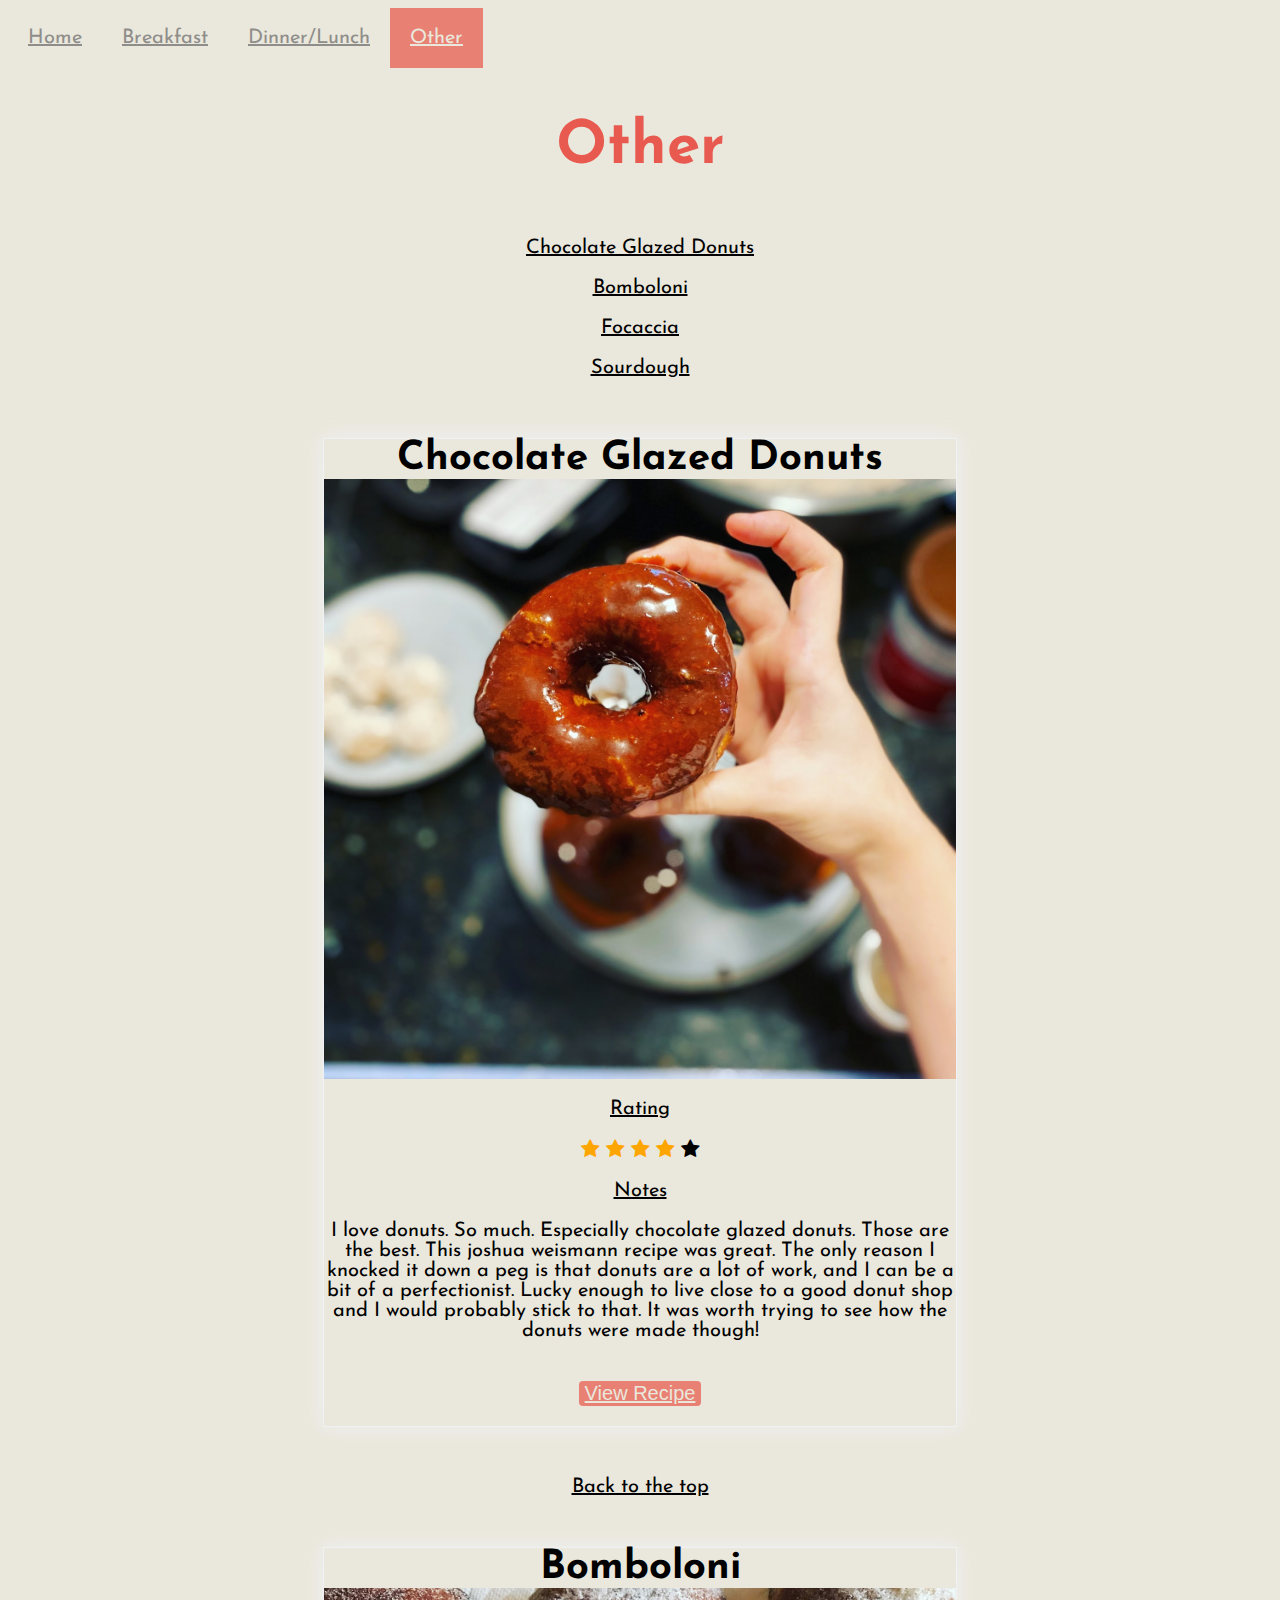
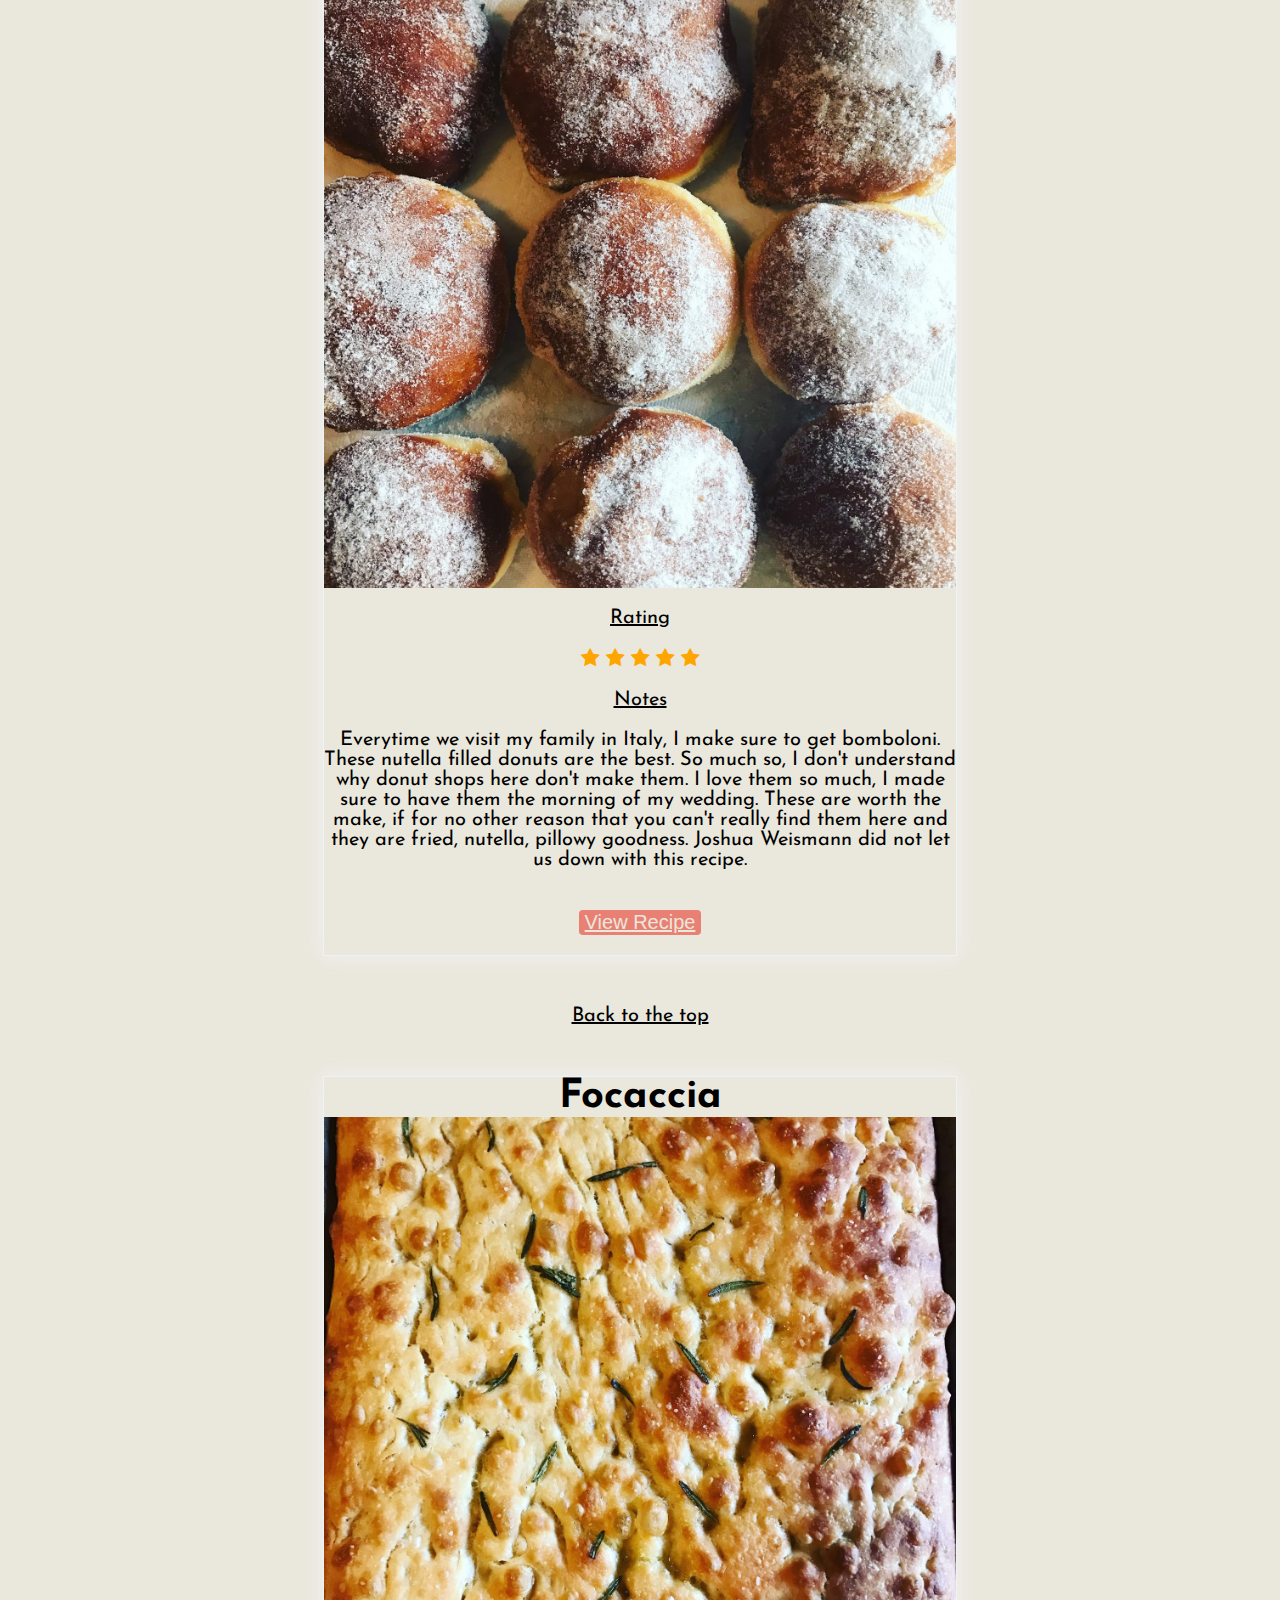
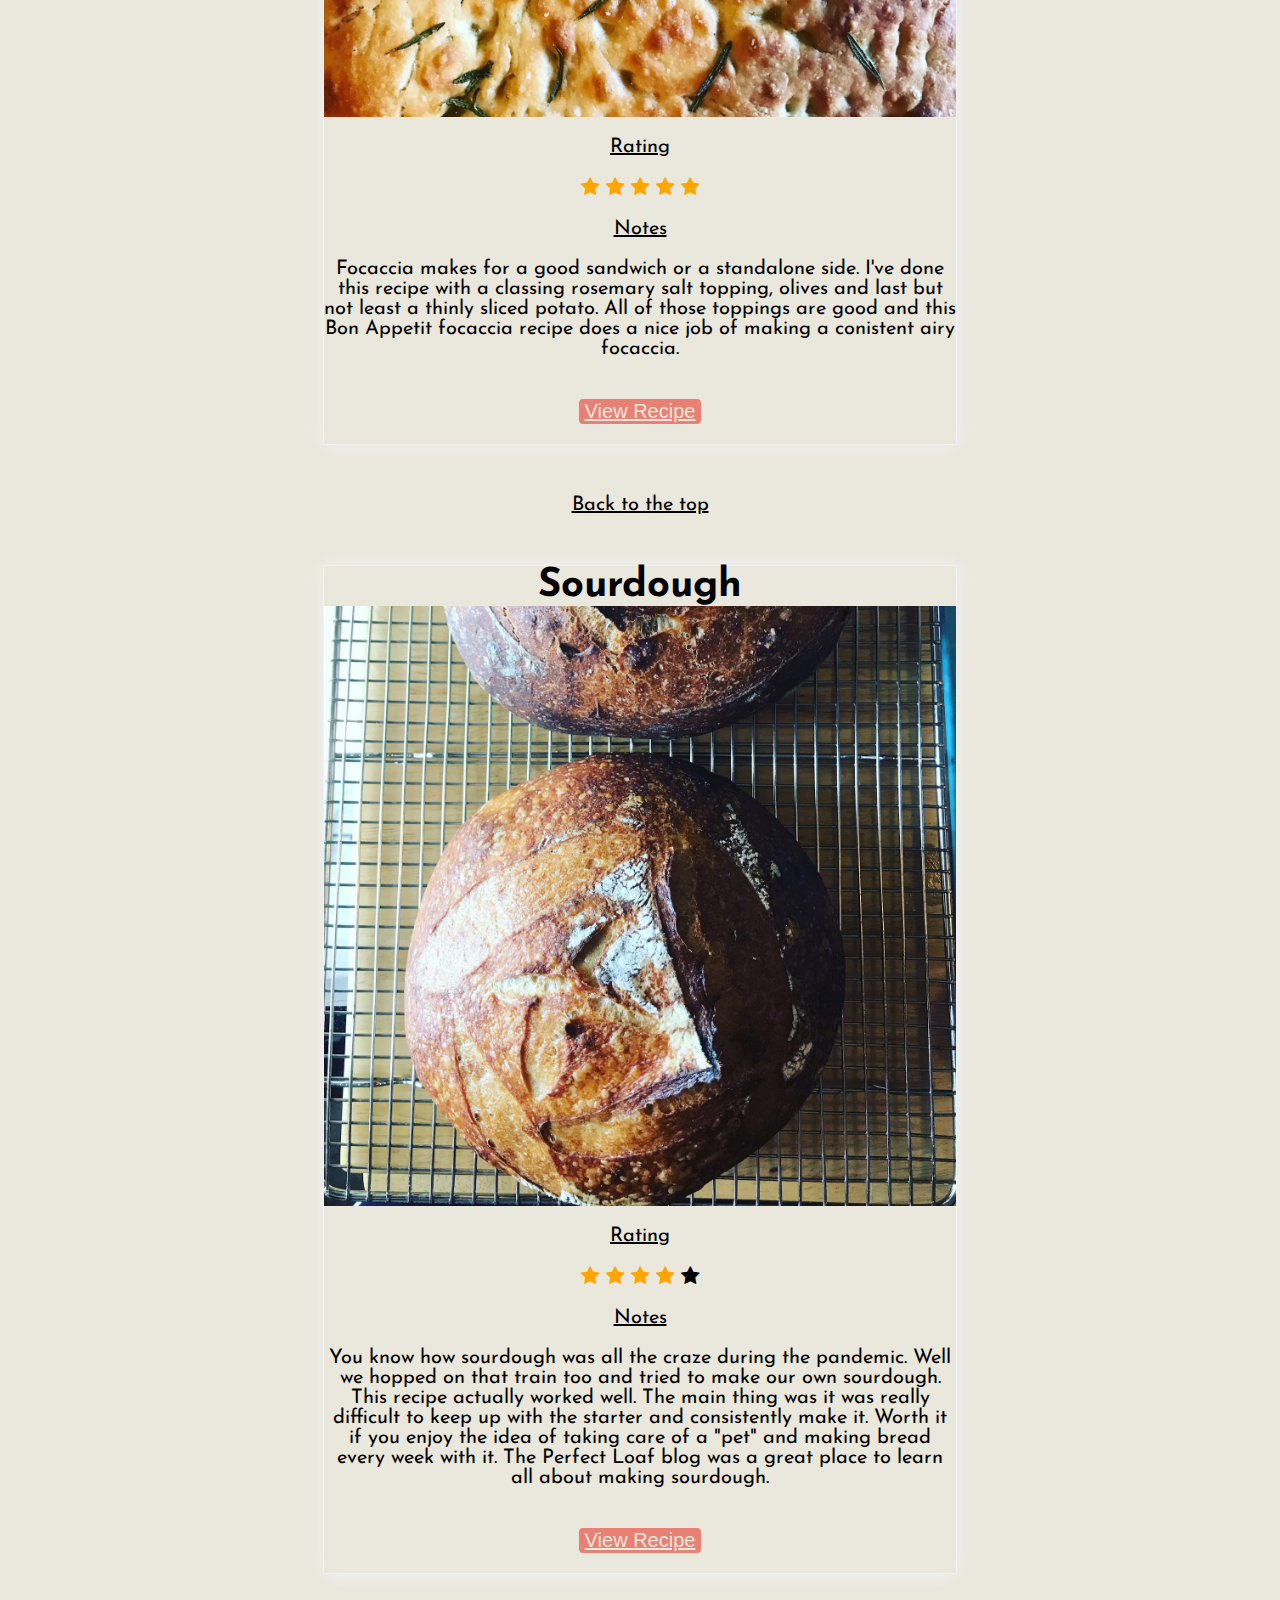
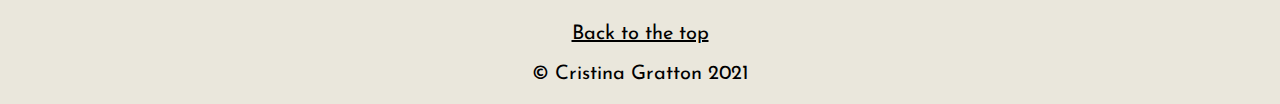
<file: other.html>
<!DOCTYPE html>

<html>
    <head>
        <title>Cucina Shewton</title>
        <link rel="stylesheet" href="styles.css">
        <link rel="preconnect" href="https://fonts.googleapis.com">
        <link rel="preconnect" href="https://fonts.gstatic.com" crossorigin>
        <link href="https://fonts.googleapis.com/css2?family=Josefin+Sans&display=swap" rel="stylesheet">
        <link rel="stylesheet" href="https://cdnjs.cloudflare.com/ajax/libs/font-awesome/4.7.0/css/font-awesome.min.css">
    </head>

    <body>
        <header>
            <nav class="topnav">
                <a href="index.html">Home</a>
                <a href="breakfast.html">Breakfast</a>
                <a href="dinner.html">Dinner/Lunch</a>
                <a class="active" href="other.html">Other</a>
            </nav>
        </header>
        
        <main>
            <a name="top"></a>
            <div>
                <h2>Other</h2>
                <ul class="recipe-list">
                    <li><a href="#donut">Chocolate Glazed Donuts</a></li>
                    <li><a href="#bomboloni">Bomboloni</a></li>
                    <li><a href="#focaccia">Focaccia</a></li>
                    <li><a href="#sourdough">Sourdough</a></li>
                </ul>
            </div>

            <article class='recipe-card'>
                <a name="donut" class='recipe-title'>Chocolate Glazed Donuts</a>
                <div style="background: url('images/donut.jpeg') no-repeat 50% 50%; background-size: cover; height: 600px"></div>
                <p id="subheading">Rating</p>
                <span class="fa fa-star checked"></span>
                <span class="fa fa-star checked"></span>
                <span class="fa fa-star checked"></span>
                <span class="fa fa-star checked"></span>
                <span class="fa fa-star"></span>
                <p id="subheading">Notes</p>
                <p>
                I love donuts. So much. Especially chocolate glazed donuts. Those are the best. This joshua weismann recipe was great.
                The only reason I knocked it down a peg is that donuts are a lot of work, and I can be a bit of a perfectionist. Lucky enough to live close to a good donut shop and I would probably stick to that.
                It was worth trying to see how the donuts were made though!
                </p>
                <button><a href="https://www.youtube.com/watch?v=PpKoNGRXujY" target="_blank">View Recipe</a></button>   
            </article>
            <div class="top">
                <a href="#top" >Back to the top</a>
            </div>
            
            <article class='recipe-card'>
                <a name="bomboloni" class='recipe-title'>Bomboloni</a>
                <div style="background: url('images/bomboloni.jpeg') no-repeat 50% 50%; background-size: cover; height: 600px"></div>
                <p id="subheading">Rating</p>
                <span class="fa fa-star checked"></span>
                <span class="fa fa-star checked"></span>
                <span class="fa fa-star checked"></span>
                <span class="fa fa-star checked"></span>
                <span class="fa fa-star checked"></span>
                <p id="subheading">Notes</p>
                <p>
                Everytime we visit my family in Italy, I make sure to get bomboloni. These nutella filled donuts are the best. 
                So much so, I don't understand why donut shops here don't make them. I love them so much, I made sure to have them the morning of my wedding. 
                These are worth the make, if for no other reason that you can't really find them here and they are fried, nutella, pillowy goodness. 
                Joshua Weismann did not let us down with this recipe.
                </p>
                <button><a href="https://www.youtube.com/watch?v=U5L96o7u3zo" target="_blank">View Recipe</a></button>   
            </article>
            <div class="top">
                <a href="#top" >Back to the top</a>
            </div>

            <article class='recipe-card'>
                <a name="focaccia" class='recipe-title'>Focaccia</a>
                <div style="background: url('images/focaccia.jpeg') no-repeat 50% 50%; background-size: cover; height: 600px"></div>
                <p id="subheading">Rating</p>
                <span class="fa fa-star checked"></span>
                <span class="fa fa-star checked"></span>
                <span class="fa fa-star checked"></span>
                <span class="fa fa-star checked"></span>
                <span class="fa fa-star checked"></span>
                <p id="subheading">Notes</p>
                <p>
                Focaccia makes for a good sandwich or a standalone side. I've done this recipe with a classing rosemary salt topping, olives and last but not least a thinly sliced potato.
                All of those toppings are good and this Bon Appetit focaccia recipe does a nice job of making a conistent airy focaccia.
                </p>
                <button><a href="https://www.bonappetit.com/recipe/easy-no-knead-focaccia" target="_blank">View Recipe</a></button>   
            </article>
            <div class="top">
                <a href="#top" >Back to the top</a>
            </div>

            <article class='recipe-card'>
                <a name="sourdough" class='recipe-title'>Sourdough</a>
                <div style="background: url('images/sourdough.jpeg') no-repeat 50% 50%; background-size: cover; height: 600px"></div>
                <p id="subheading">Rating</p>
                <span class="fa fa-star checked"></span>
                <span class="fa fa-star checked"></span>
                <span class="fa fa-star checked"></span>
                <span class="fa fa-star checked"></span>
                <span class="fa fa-star"></span>
                <p id="subheading">Notes</p>
                <p>
                You know how sourdough was all the craze during the pandemic. Well we hopped on that train too and tried to make our own sourdough. 
                This recipe actually worked well. The main thing was it was really difficult to keep up with the starter and consistently make it. 
                Worth it if you enjoy the idea of taking care of a "pet" and making bread every week with it. The Perfect Loaf blog was a great place to learn all about making sourdough.
                </p>
                <button><a href="https://www.theperfectloaf.com/simple-weekday-sourdough-bread/" target="_blank">View Recipe</a></button>   
            </article>
            <div class="top">
                <a href="#top" >Back to the top</a>
            </div>

        </main>

        <footer>
            <p>&copy Cristina Gratton 2021</p>
        </footer>

    </body>
</html>
</file>
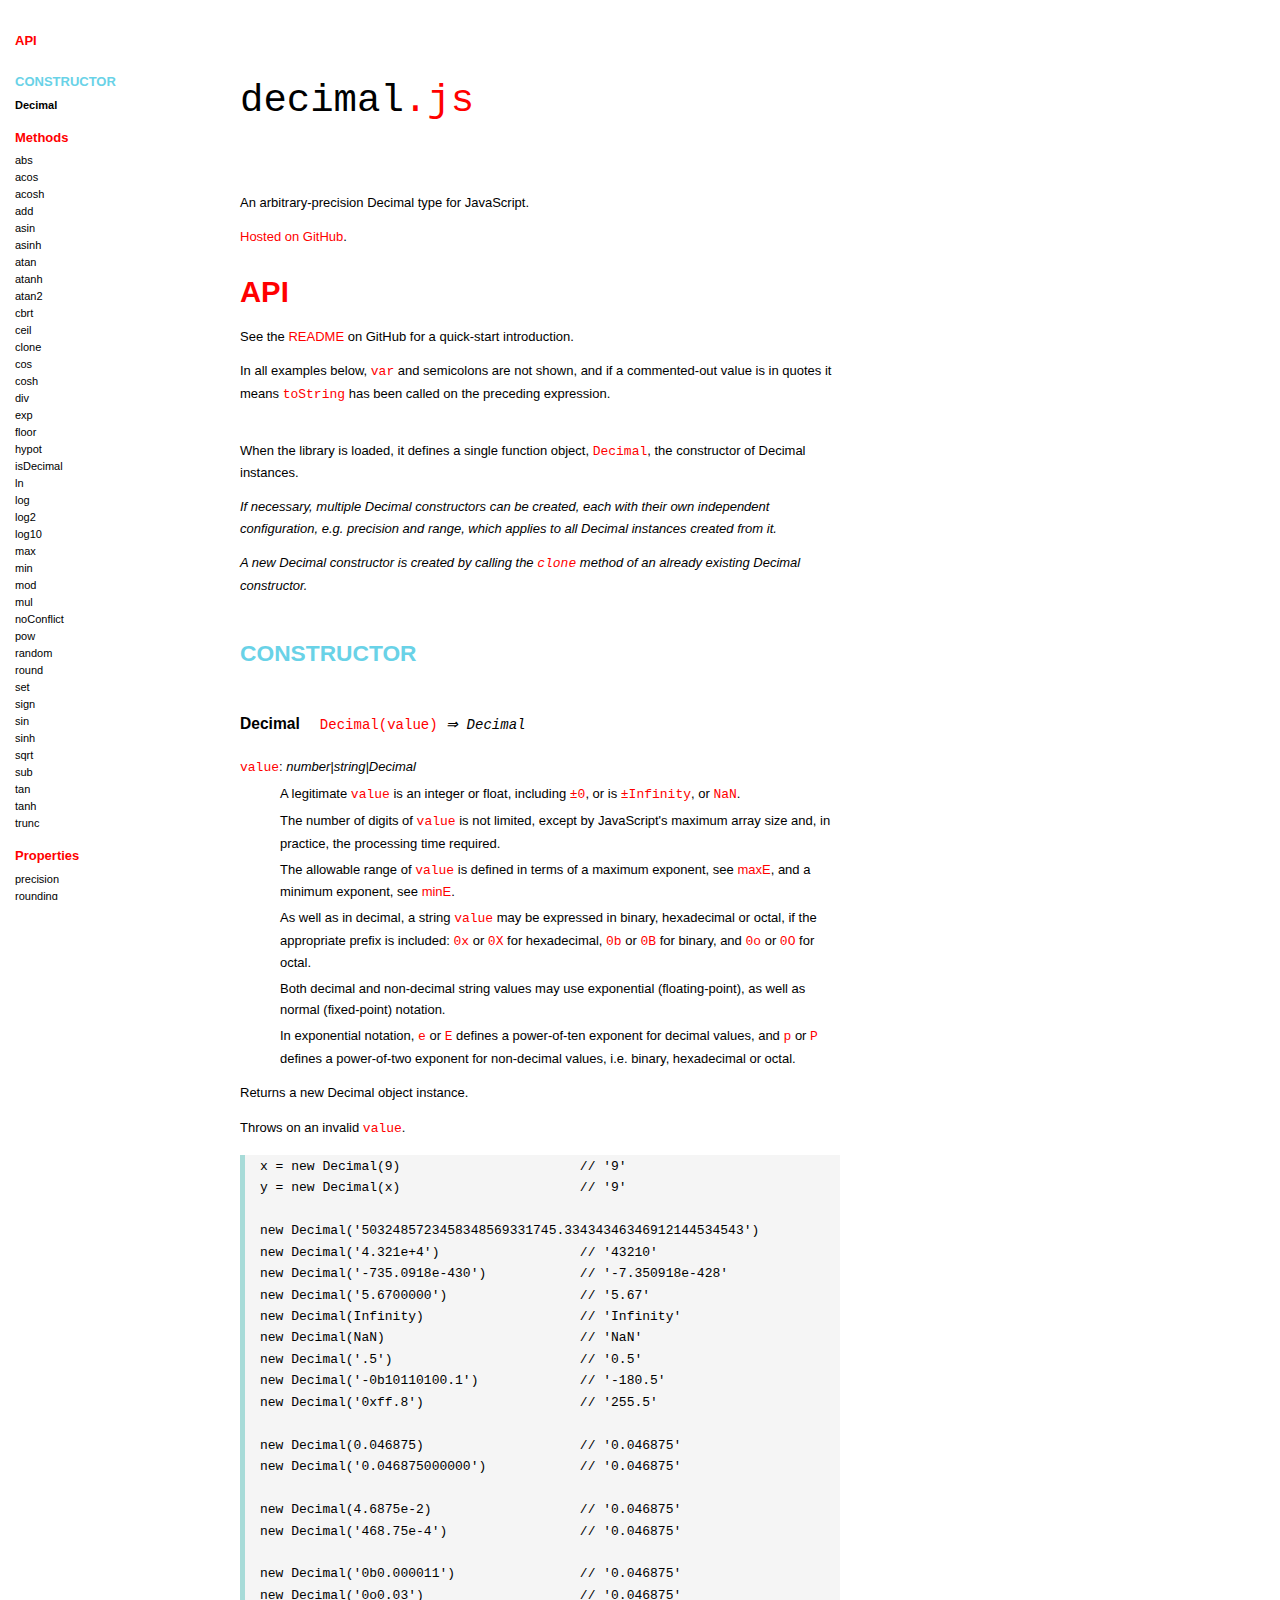
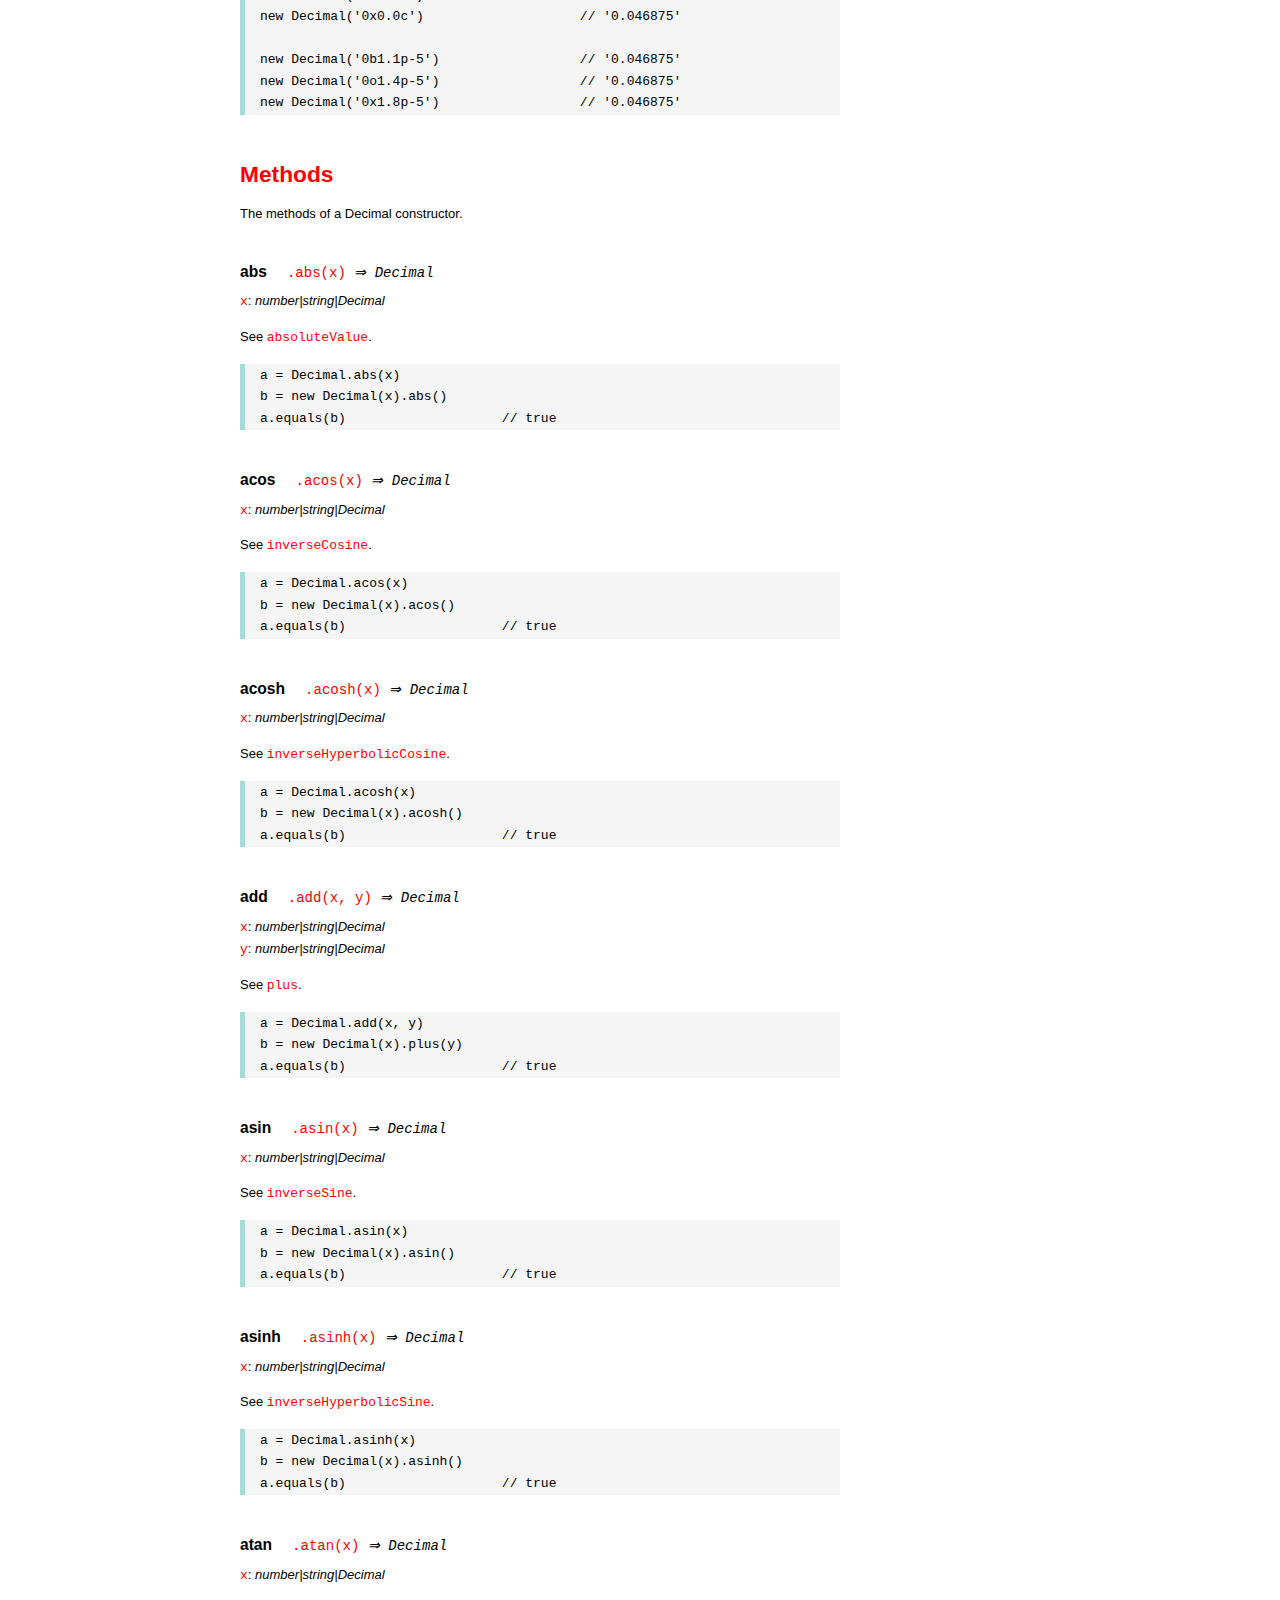
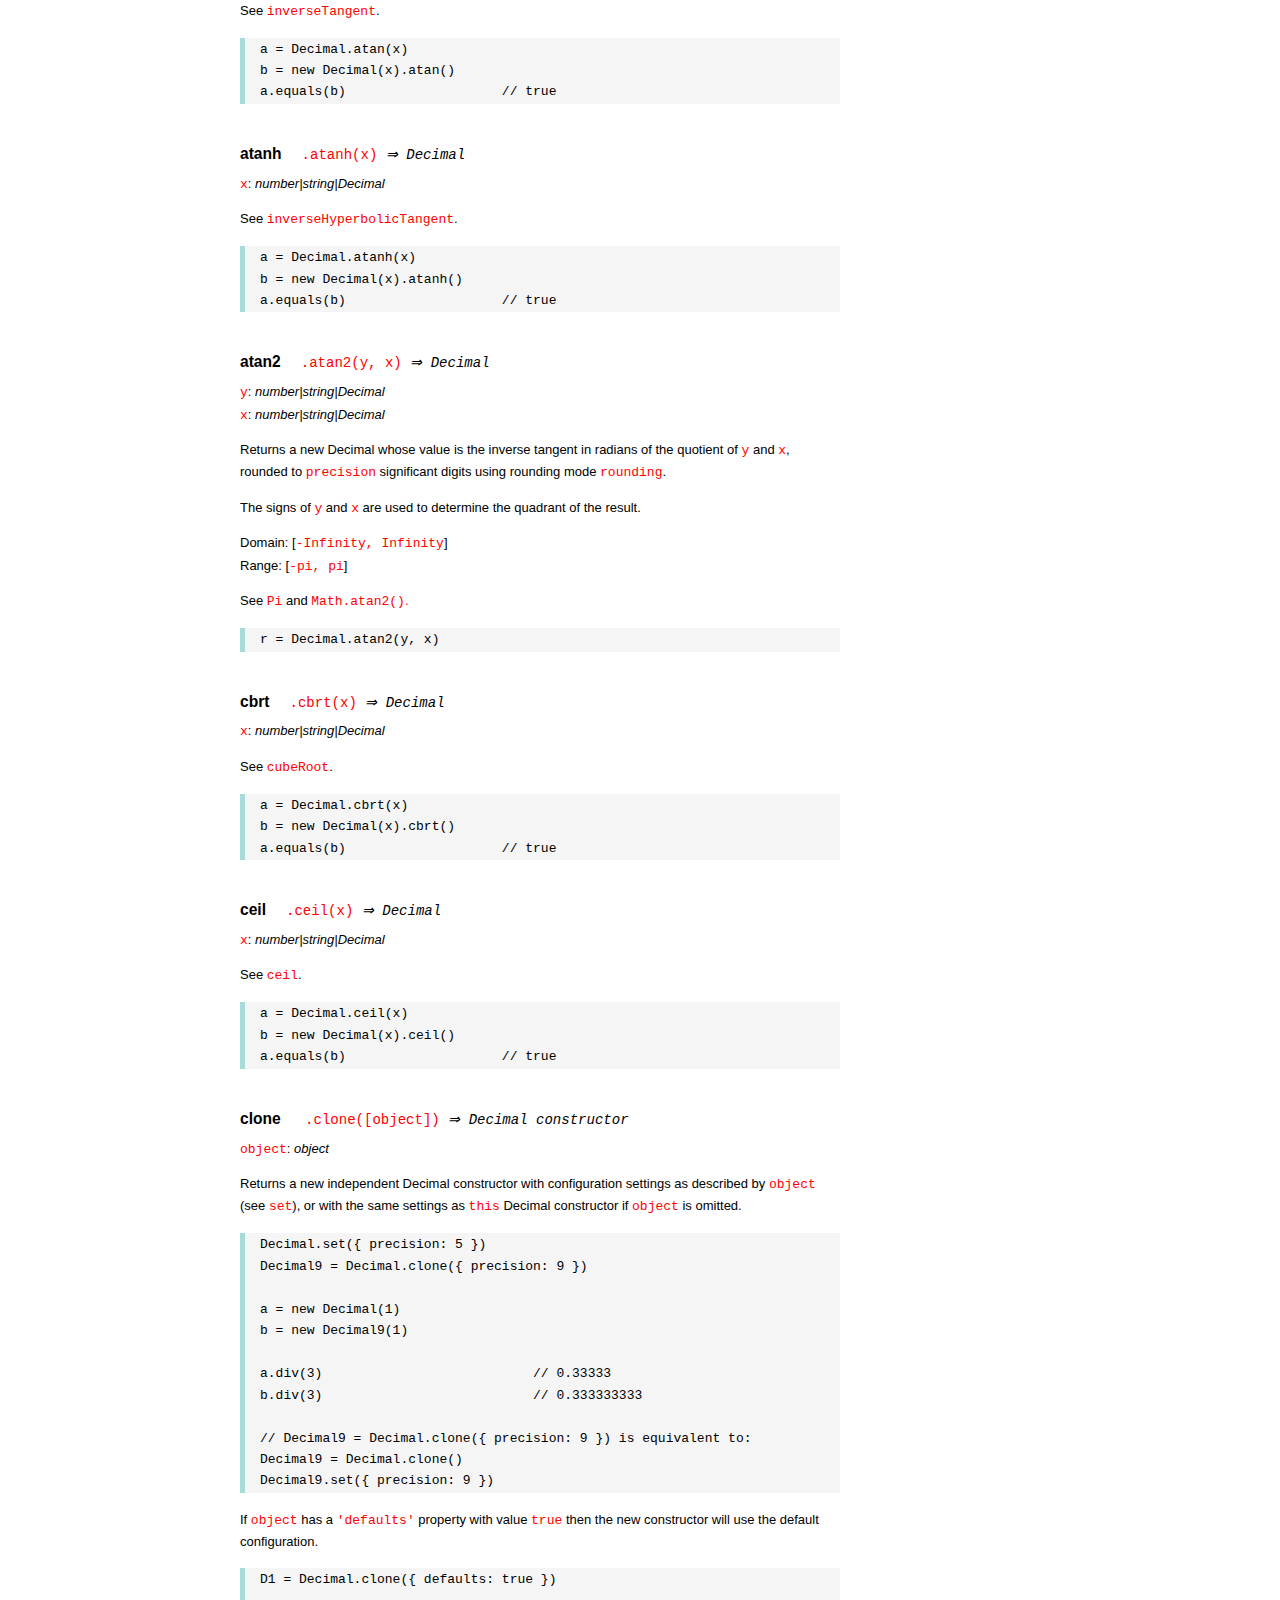
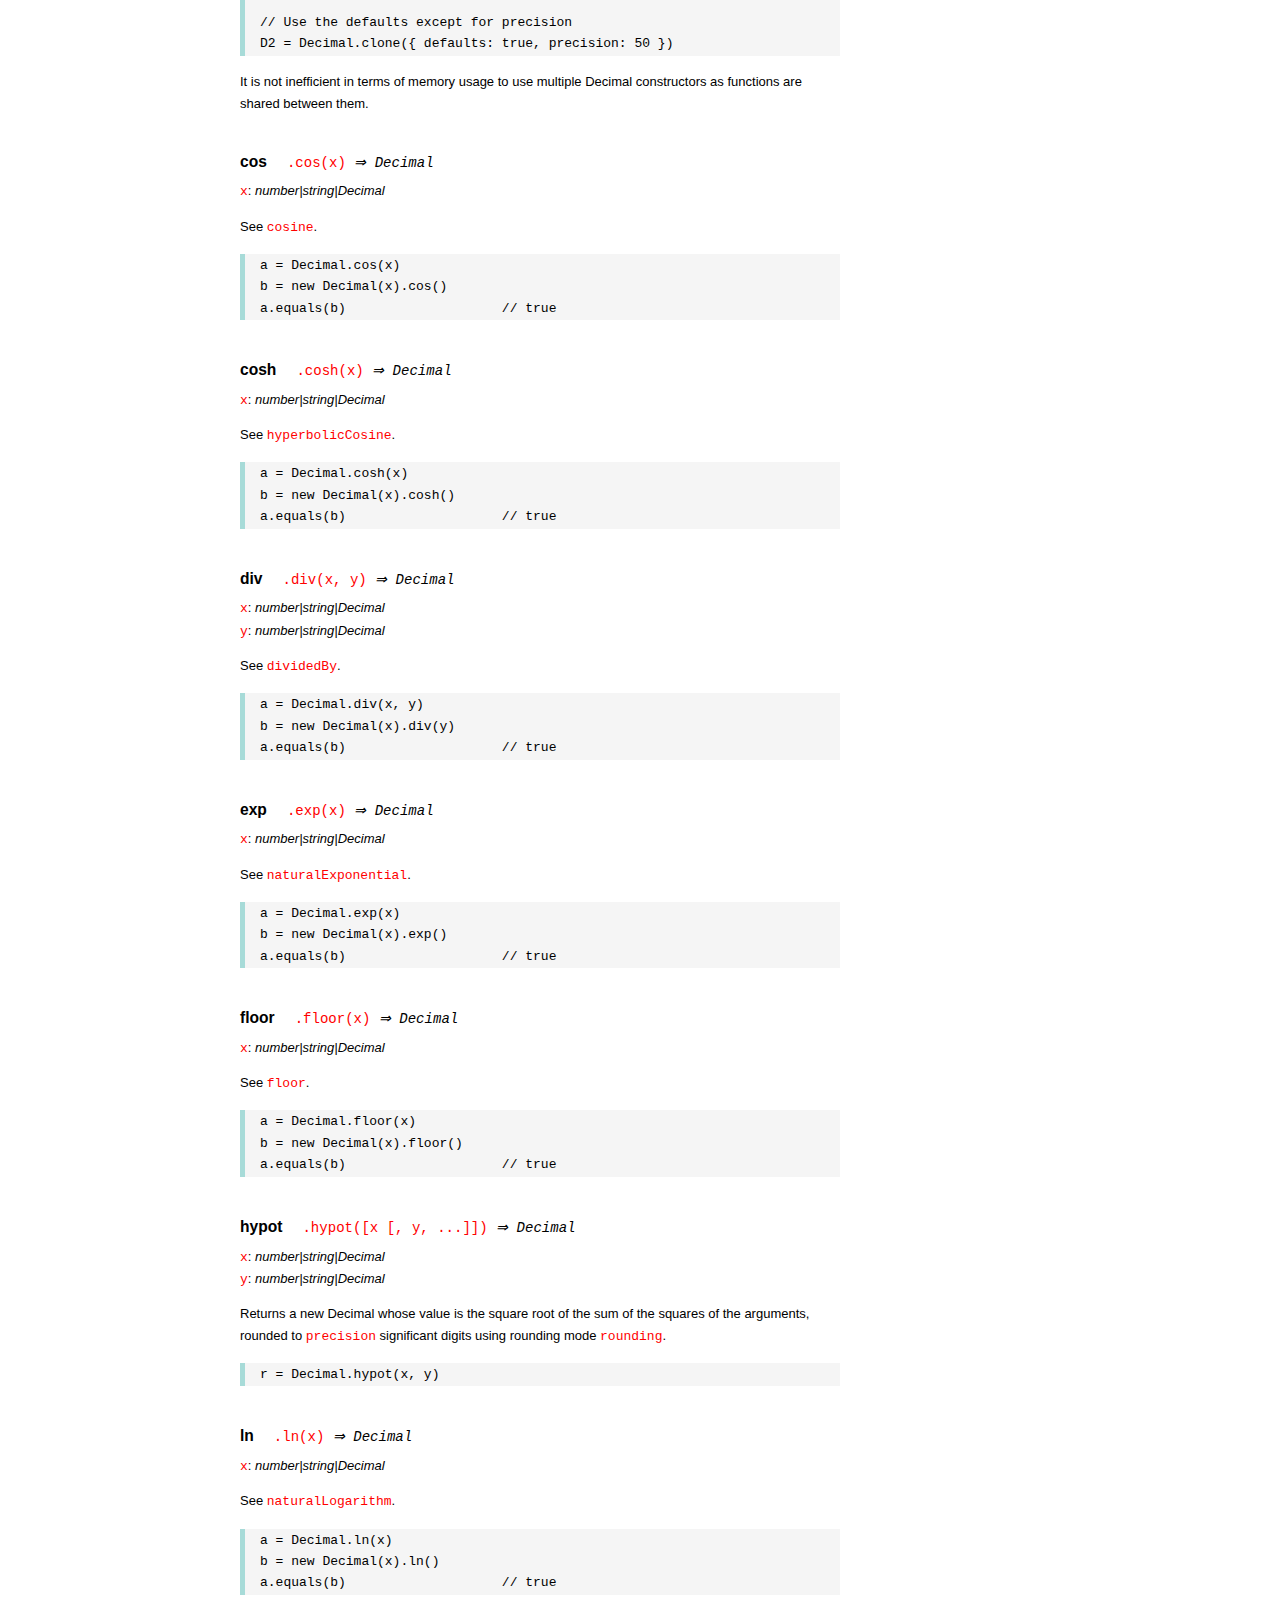
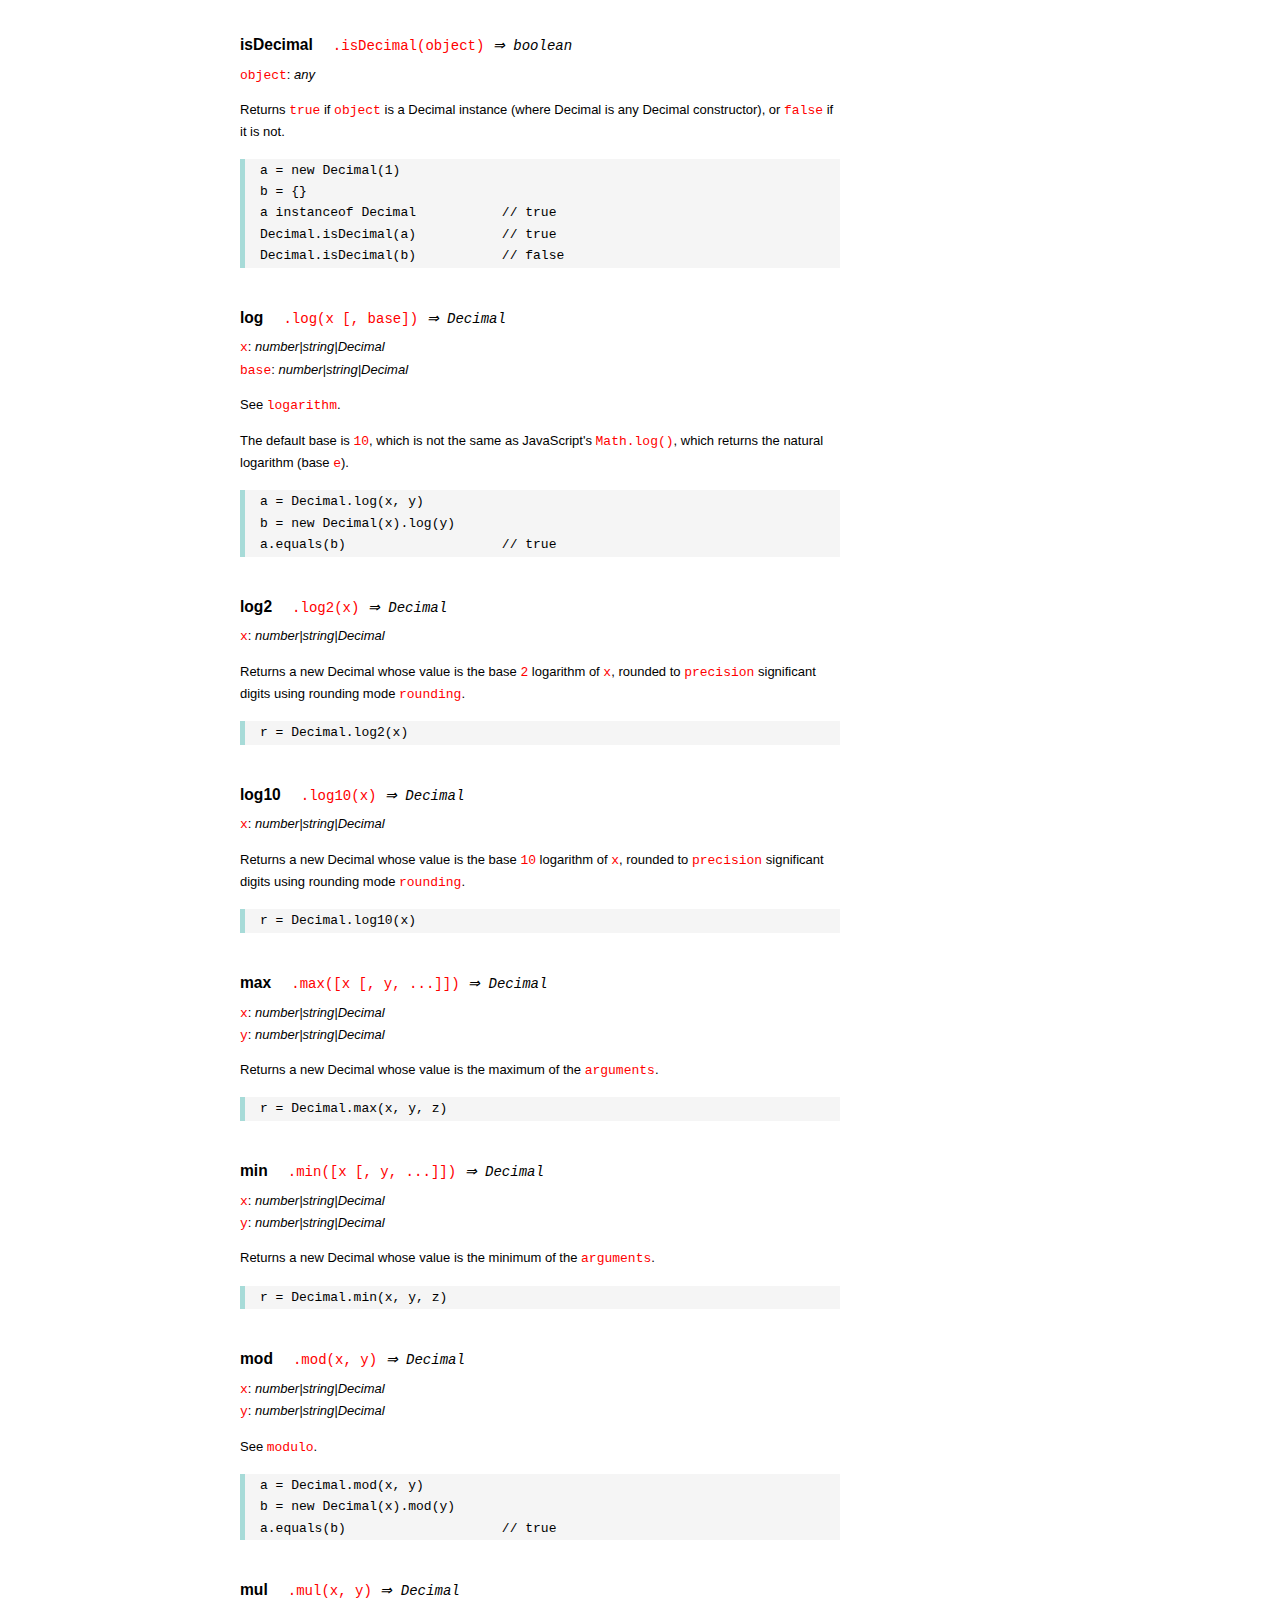
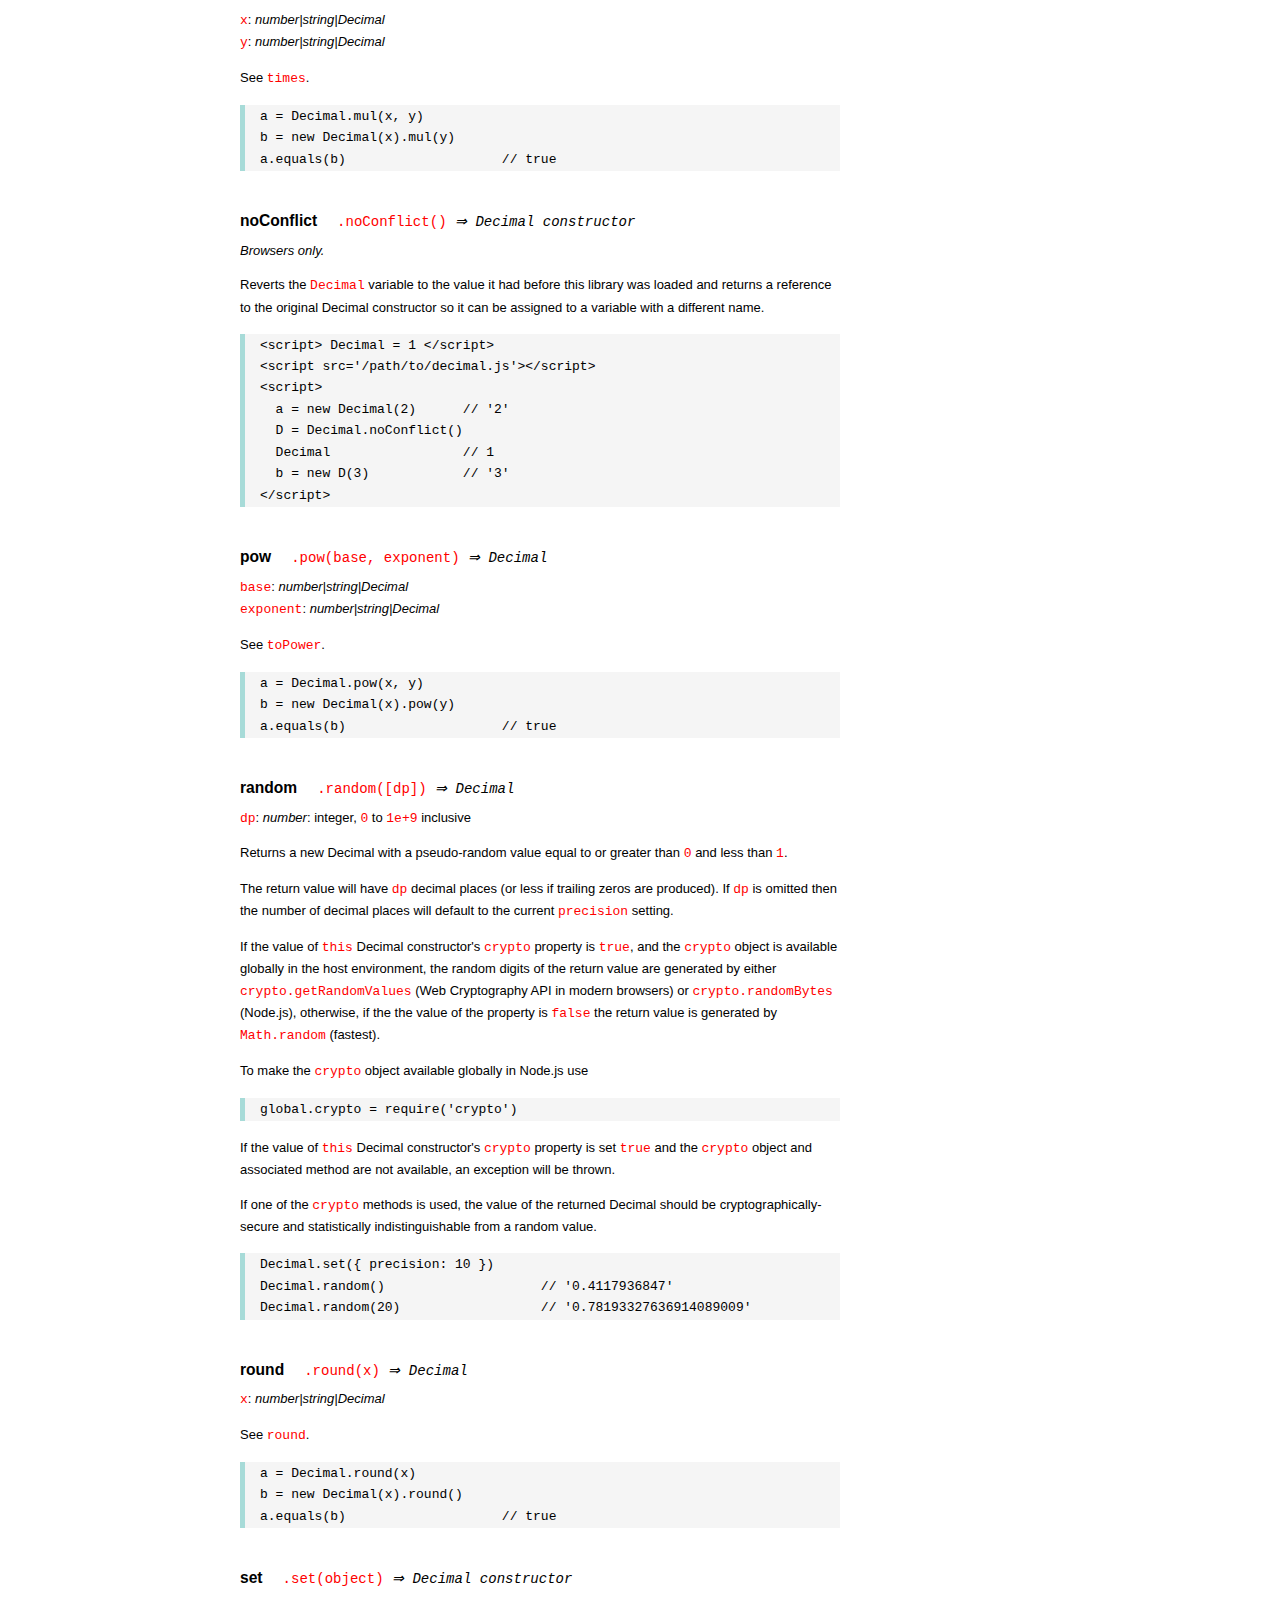
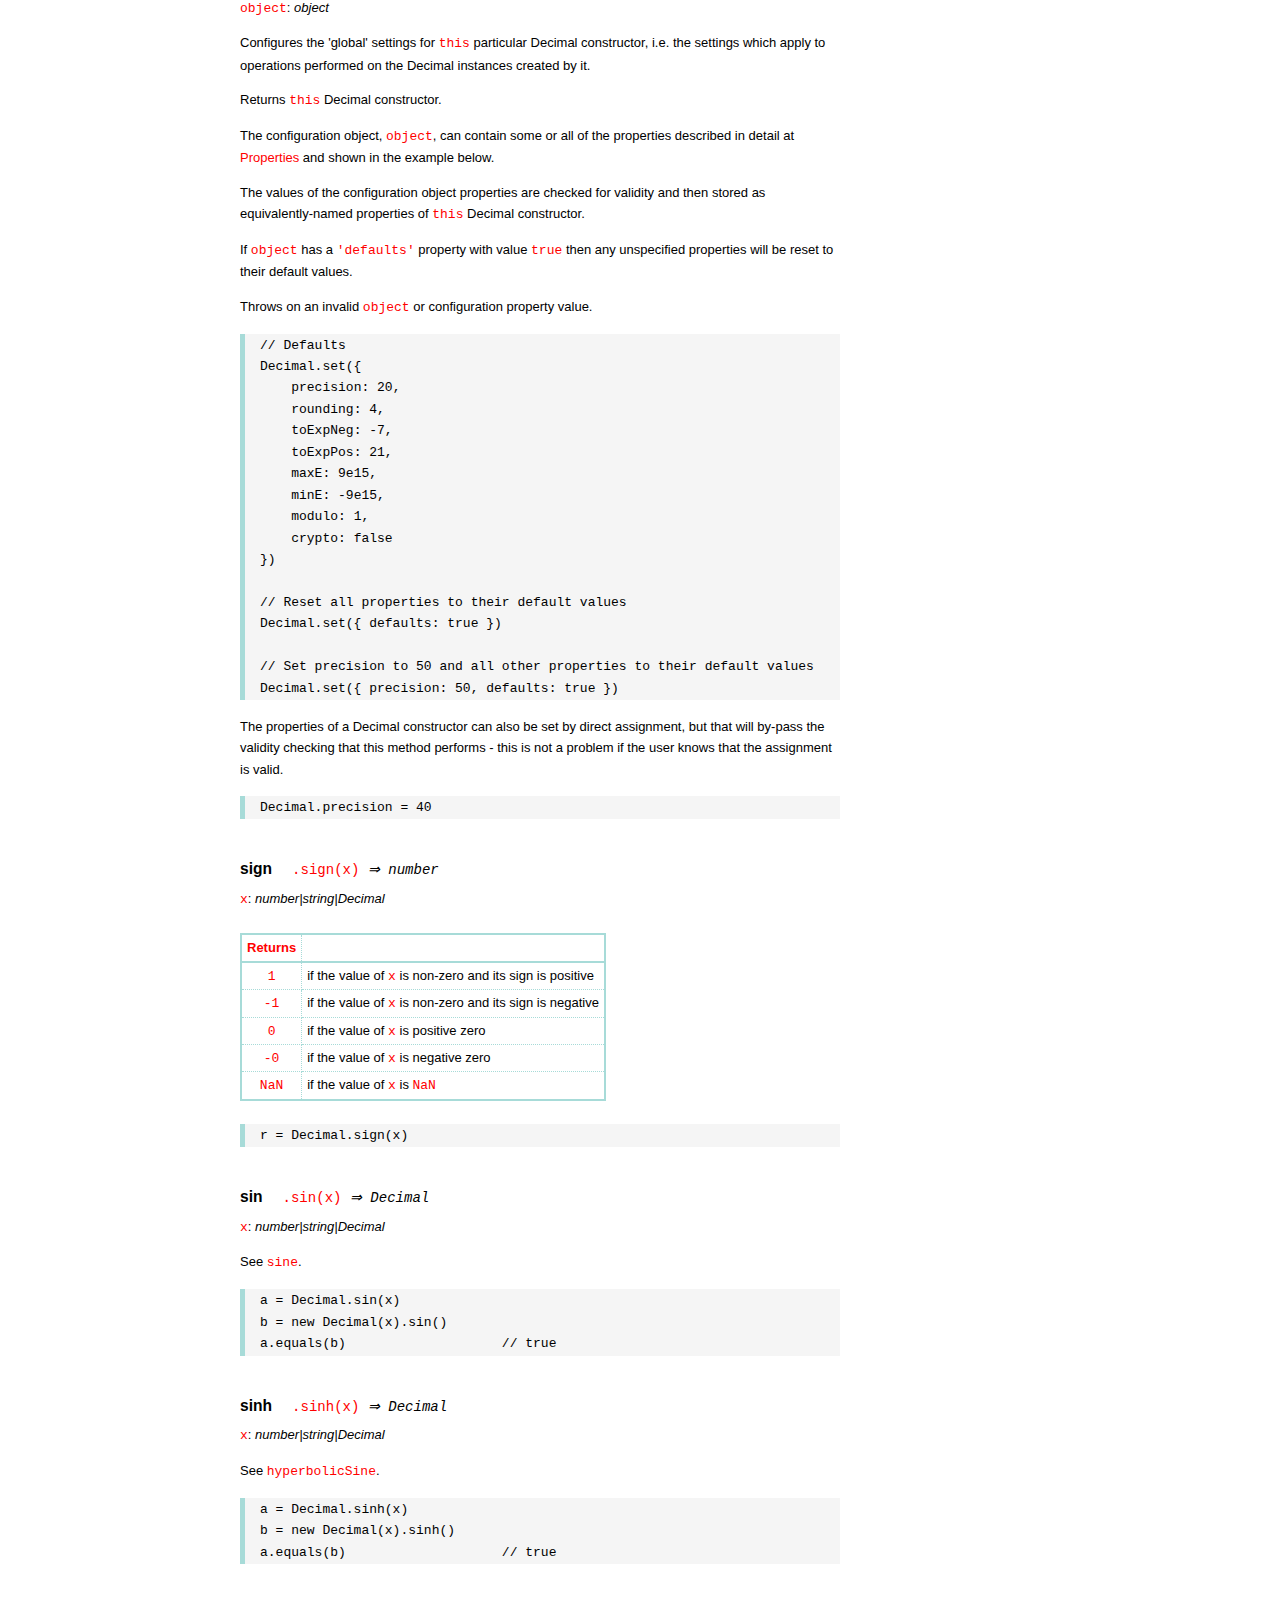
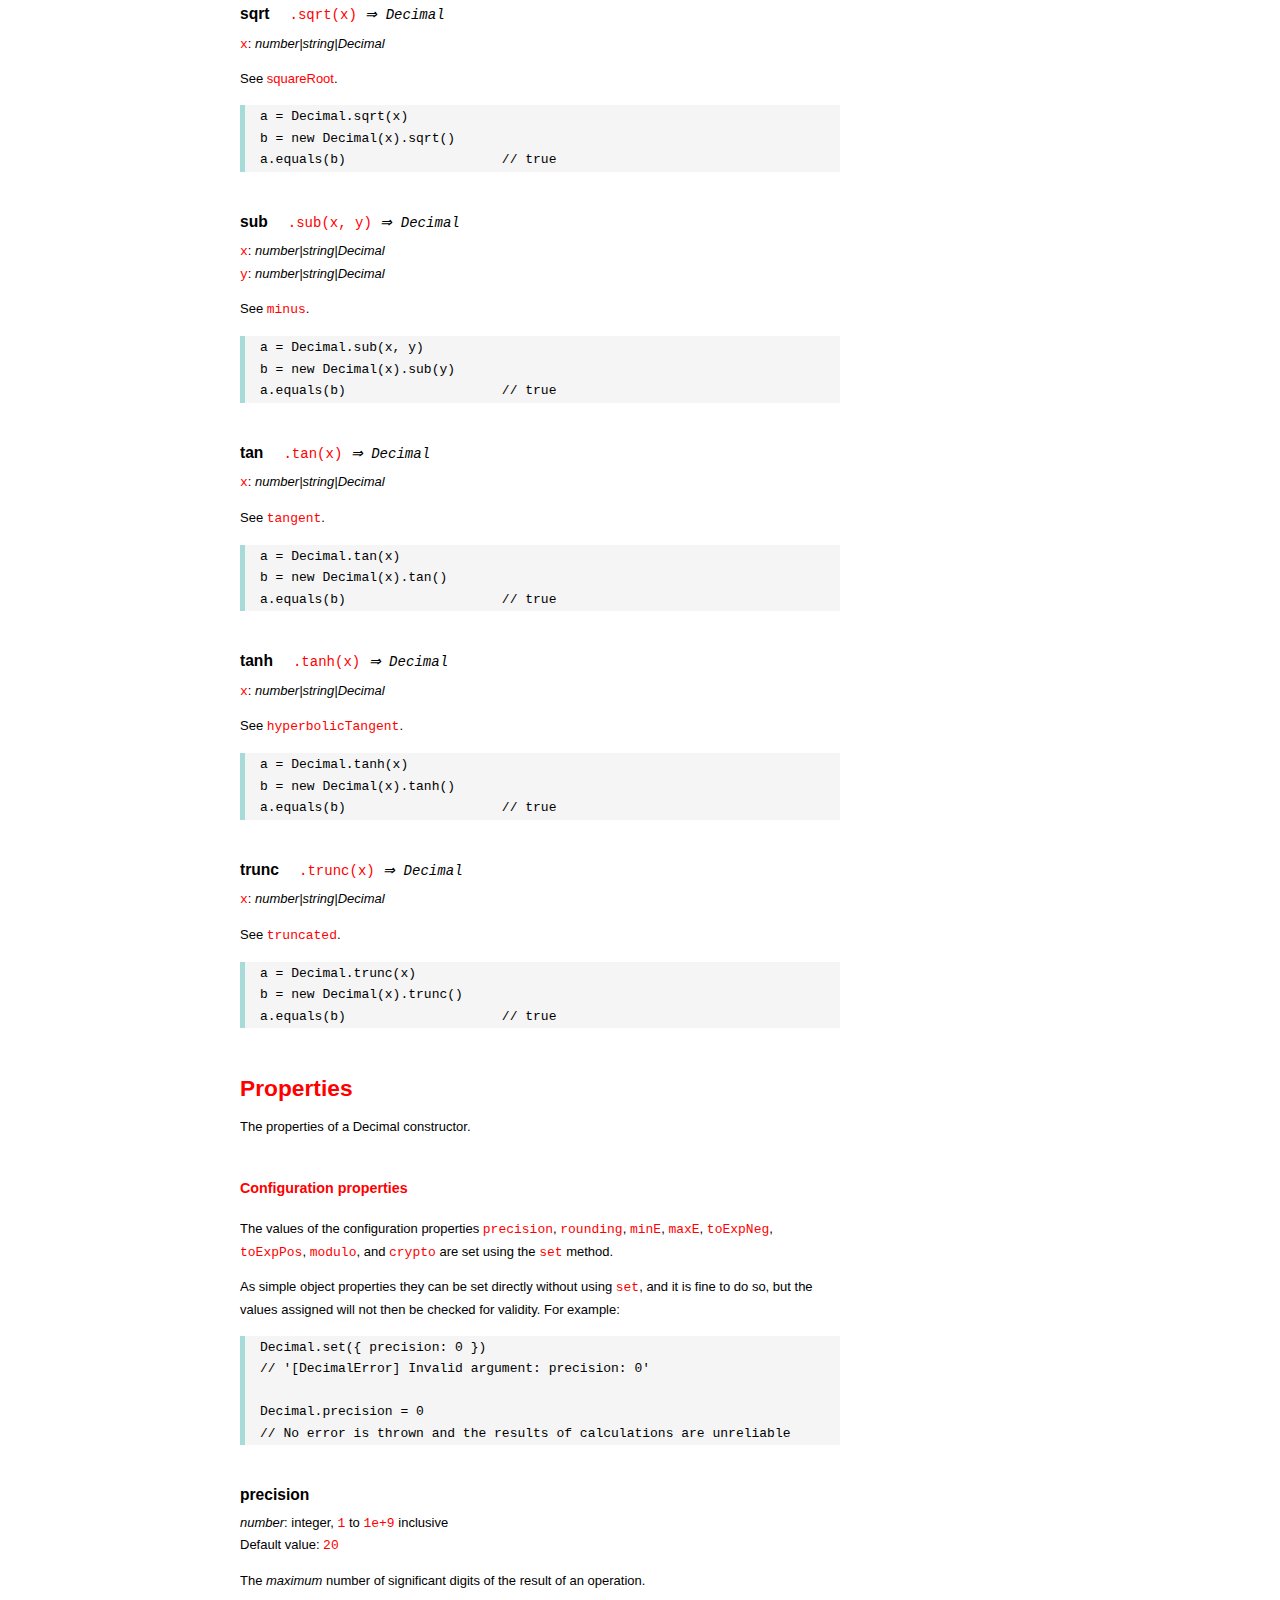
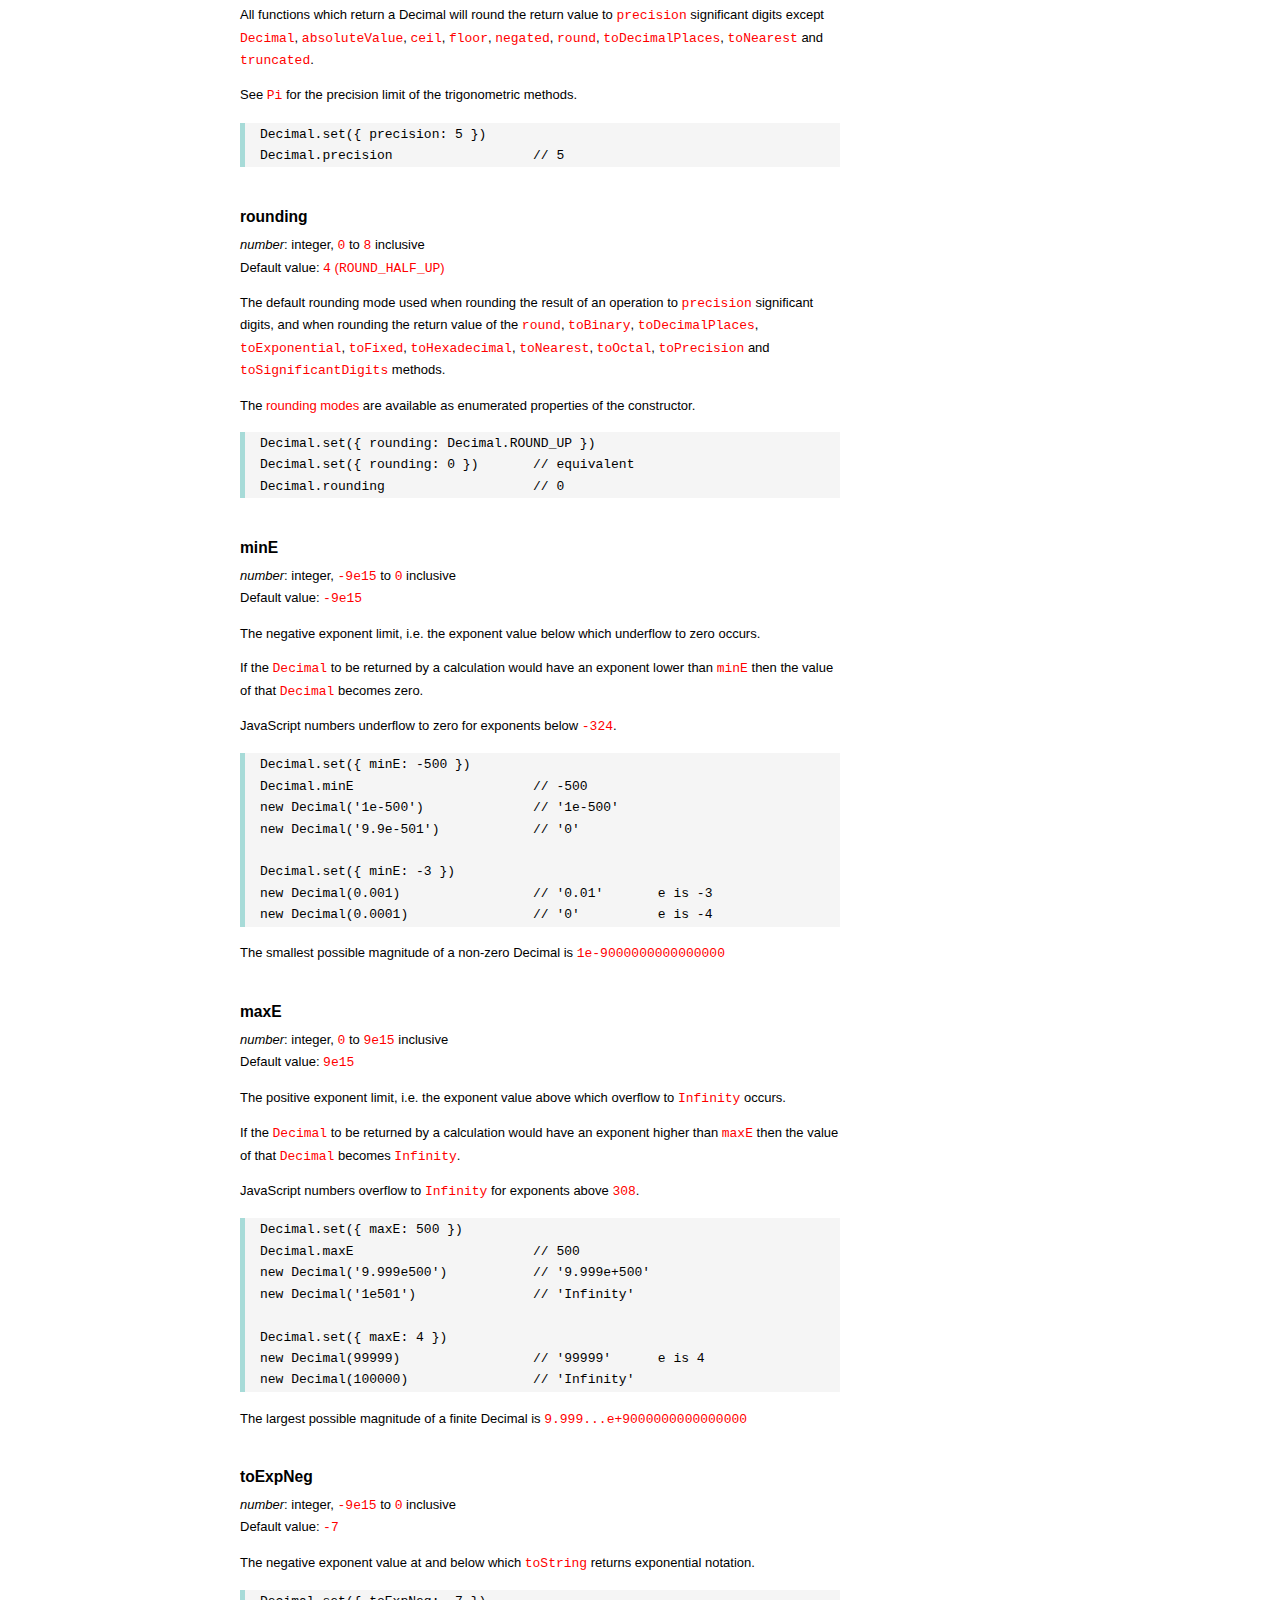
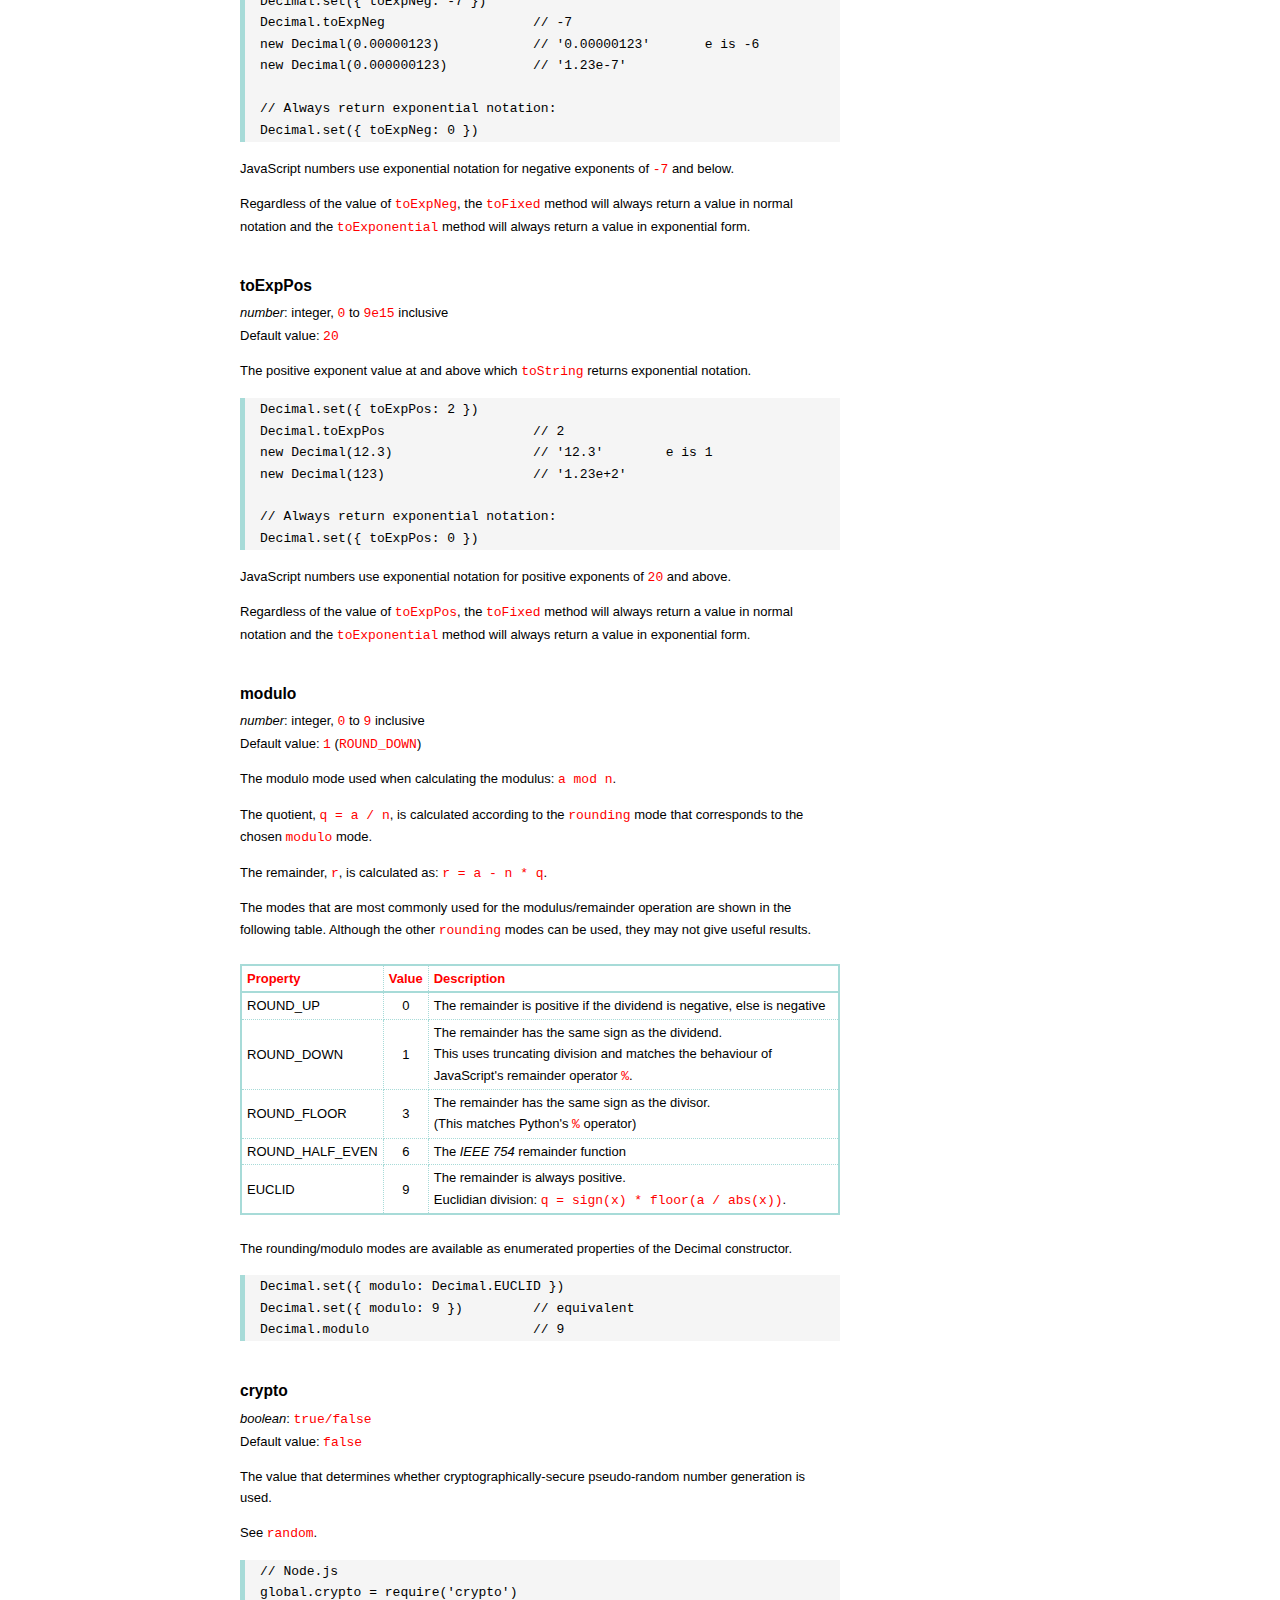
<file: node_modules/decimal.js/doc/API.html>
<!DOCTYPE HTML>
<html>
<head>
  <meta charset="utf-8">
  <meta http-equiv="X-UA-Compatible" content="IE=edge">
  <meta name="Author" content="MMclaughlin">
  <title>decimal.js API</title>
  <style>
html{font-size:100%}
body{background:#fff;font-family:"Helvetica Neue",Helvetica,Arial,sans-serif;font-size:13px;
  line-height:1.65em;min-height:100%;margin:0}
body,i{color:#000}
.nav{background:#fff;position:fixed;top:0;bottom:0;left:0;width:210px;overflow-y:auto;
  padding:15px 0 30px 15px}
div.container{width:600px;margin:50px 0 50px 240px}
p{margin:0 0 1em;width:600px}
pre,ul{margin:1em 0}
h1,h2,h3,h4,h5{margin:0;padding:1.5em 0 0}
h1,h2{padding:.75em 0}
h1{font:400 3em Consolas, monaco, monospace;color:#000;margin-bottom:1em}
h2{font-size:2.25em;color:#f00}
h3{font-size:1.75em;color:#69d2e7}
h4{font-size:1.75em;color:#f00;padding-bottom:.75em}
h5{font-size:1.2em;margin-bottom:.4em}
h6{font-size:1.1em;margin-bottom:0.8em;padding:0.5em 0}
dd dt{font-size:1.2em}
dt{padding-top:.5em}
dd{padding-top:.35em}
b{font-weight:700}
a,a:visited{color:#f00;text-decoration:none}
a:active,a:hover{outline:0;text-decoration:underline}
.nav a,.nav b,.nav a:visited{display:block;color:#f00;font-weight:700;margin-top:15px}
.nav b{color:#69d2e7;margin-top:20px;cursor:default;width:auto}
ul{list-style-type:none;padding:0 0 0 20px}
.nav ul{line-height:14px;padding-left:0;margin:5px 0 0}
.nav ul a,.nav ul a:visited,span{display:inline;color:#000;font-family:Verdana,Geneva,sans-serif;
  font-size:11px;font-weight:400;margin:0}
.inset{margin-left:20px;font-size:.9em}
.nav li{width:auto;margin:0 0 3px}
.alias{font-style:italic;margin-left:20px}
table{border-collapse:collapse;border-spacing:0;border:2px solid #a7dbd8;margin:1.75em 0;padding:0}
td,th{text-align:left;margin:0;padding:2px 5px;border:1px dotted #a7dbd8}
th{border-top:2px solid #a7dbd8;border-bottom:2px solid #a7dbd8;color:#f00}
code,pre{font-family:Consolas, monaco, monospace;font-weight:400}
pre{background:#f5f5f5;white-space:pre-wrap;word-wrap:break-word;border-left:5px solid #a7dbd8;
  padding:1px 0 1px 15px;margin:1.2em 0}
code,.nav-title{color:#f00}
.end{margin-bottom:25px}
.centre{text-align:center}
#modes,#configProps{color:#f00}
.spacer{line-height:0px}
#faq{margin:3em 0 0}
li span{float:right;margin-right:10px;color:#c0c0c0}
#js{font:inherit;color:#f00}
  </style>
</head>
<body>

  <div class="nav">

    <a class='nav-title' href="#">API</a>

    <b>CONSTRUCTOR</b>
    <ul><li><a href="#decimal"><strong>Decimal</strong></a></li></ul>

    <a href="#methods">Methods</a>
    <ul>
      <li><a href="#Dabs"       >abs</a></li>
      <li><a href="#Dacos"      >acos</a></li>
      <li><a href="#Dacosh"     >acosh</a></li>
      <li><a href="#Dadd"       >add</a></li>
      <li><a href="#Dasin"      >asin</a></li>
      <li><a href="#Dasinh"     >asinh</a></li>
      <li><a href="#Datan"      >atan</a></li>
      <li><a href="#Datanh"     >atanh</a></li>
      <li><a href="#Datan2"     >atan2</a></li>
      <li><a href="#Dcbrt"      >cbrt</a></li>
      <li><a href="#Dceil"      >ceil</a></li>
      <li><a href="#Dclone"     >clone</a></li>
      <li><a href="#Dcos"       >cos</a></li>
      <li><a href="#Dcosh"      >cosh</a></li>
      <li><a href="#Ddiv"       >div</a></li>
      <li><a href="#Dexp"       >exp</a></li>
      <li><a href="#Dfloor"     >floor</a></li>
      <li><a href="#Dhypot"     >hypot</a></li>
      <li><a href="#DisDecimal" >isDecimal</a></li>
      <li><a href="#Dln"        >ln</a></li>
      <li><a href="#Dlog"       >log</a></li>
      <li><a href="#Dlog2"      >log2</a></li>
      <li><a href="#Dlog10"     >log10</a></li>
      <li><a href="#Dmax"       >max</a></li>
      <li><a href="#Dmin"       >min</a></li>
      <li><a href="#Dmod"       >mod</a></li>
      <li><a href="#Dmul"       >mul</a></li>
      <li><a href="#DnoConflict">noConflict</a></li>
      <li><a href="#Dpow"       >pow</a></li>
      <li><a href="#Drandom"    >random</a></li>
      <li><a href="#Dround"     >round</a></li>
      <li><a href="#Dset"       >set</a></li>
      <li><a href="#Dsign"      >sign</a></li>
      <li><a href="#Dsin"       >sin</a></li>
      <li><a href="#Dsinh"      >sinh</a></li>
      <li><a href="#Dsqrt"      >sqrt</a></li>
      <li><a href="#Dsub"       >sub</a></li>
      <li><a href="#Dtan"       >tan</a></li>
      <li><a href="#Dtanh"      >tanh</a></li>
      <li><a href="#Dtrunc"     >trunc</a></li>
    </ul>

    <a href="#constructor-properties">Properties</a>
    <ul>
      <li><a href="#precision">precision</a></li>
      <li><a href="#rounding" >rounding</a></li>
      <li><a href="#minE"     >minE</a></li>
      <li><a href="#maxE"     >maxE</a></li>
      <li><a href="#toExpNeg" >toExpNeg</a></li>
      <li><a href="#toExpPos" >toExpPos</a></li>
      <li><a href="#modulo"   >modulo</a></li>
      <li><a href="#crypto"   >crypto</a></li>
      <li class='spacer'>&nbsp;</li>
      <li><a href="#modes">ROUND_UP</a></li>
      <li><a href="#modes">ROUND_DOWN</a></li>
      <li><a href="#modes">ROUND_CEIL</a></li>
      <li><a href="#modes">ROUND_FLOOR</a></li>
      <li><a href="#modes">ROUND_HALF_UP</a></li>
      <li><a href="#modes">ROUND_HALF_DOWN</a></li>
      <li><a href="#modes">ROUND_HALF_EVEN</a></li>
      <li><a href="#modes">ROUND_HALF_CEIL</a></li>
      <li><a href="#modes">ROUND_HALF_FLOOR</a></li>
      <li><a href="#modes">EUCLID</a></li>
    </ul>

    <b> INSTANCE </b>

    <a href="#prototype-methods">Methods</a>
    <ul>
      <li><a href="#abs"          >absoluteValue           </a><span>abs</span>     </li>
      <li><a href="#ceil"         >ceil                    </a>                     </li>
      <li><a href="#cmp"          >comparedTo              </a><span>cmp</span>     </li>
      <li><a href="#cos"          >cosine                  </a><span>cos</span>     </li>
      <li><a href="#cbrt"         >cubeRoot                </a><span>cbrt</span>    </li>
      <li><a href="#dp"           >decimalPlaces           </a><span>dp</span>      </li>
      <li><a href="#div"          >dividedBy               </a><span>div</span>     </li>
      <li><a href="#divToInt"     >dividedToIntegerBy      </a><span>divToInt</span></li>
      <li><a href="#eq"           >equals                  </a><span>eq</span>      </li>
      <li><a href="#floor"        >floor                   </a>                     </li>
      <li><a href="#gt"           >greaterThan             </a><span>gt</span>      </li>
      <li><a href="#gte"          >greaterThanOrEqualTo    </a><span>gte</span>     </li>
      <li><a href="#cosh"         >hyperbolicCosine        </a><span>cosh</span>    </li>
      <li><a href="#sinh"         >hyperbolicSine          </a><span>sinh</span>    </li>
      <li><a href="#tanh"         >hyperbolicTangent       </a><span>tanh</span>    </li>
      <li><a href="#acos"         >inverseCosine           </a><span>acos</span>    </li>
      <li><a href="#acosh"        >inverseHyperbolicCosine </a><span>acosh</span>   </li>
      <li><a href="#asinh"        >inverseHyperbolicSine   </a><span>asinh</span>   </li>
      <li><a href="#atanh"        >inverseHyperbolicTangent</a><span>atanh</span>   </li>
      <li><a href="#asin"         >inverseSine             </a><span>asin</span>    </li>
      <li><a href="#atan"         >inverseTangent          </a><span>atan</span>    </li>
      <li><a href="#isFinite"     >isFinite                </a>                     </li>
      <li><a href="#isInt"        >isInteger               </a><span>isInt</span>   </li>
      <li><a href="#isNaN"        >isNaN                   </a>                     </li>
      <li><a href="#isNeg"        >isNegative              </a><span>isNeg</span>   </li>
      <li><a href="#isPos"        >isPositive              </a><span>isPos</span>   </li>
      <li><a href="#isZero"       >isZero                  </a>                     </li>
      <li><a href="#lt"           >lessThan                </a><span>lt</span>      </li>
      <li><a href="#lte"          >lessThanOrEqualTo       </a><span>lte</span>     </li>
      <li><a href="#log"          >logarithm               </a><span>log</span>     </li>
      <li><a href="#sub"          >minus                   </a><span>sub</span>     </li>
      <li><a href="#mod"          >modulo                  </a><span>mod</span>     </li>
      <li><a href="#exp"          >naturalExponential      </a><span>exp</span>     </li>
      <li><a href="#ln"           >naturalLogarithm        </a><span>ln</span>      </li>
      <li><a href="#neg"          >negated                 </a><span>neg</span>     </li>
      <li><a href="#add"          >plus                    </a><span>add</span>     </li>
      <li><a href="#sd"           >precision               </a><span>sd</span>      </li>
      <li><a href="#round"        >round                   </a>                     </li>
      <li><a href="#sin"          >sine                    </a><span>sin</span>     </li>
      <li><a href="#sqrt"         >squareRoot              </a><span>sqrt</span>    </li>
      <li><a href="#tan"          >tangent                 </a><span>tan</span>     </li>
      <li><a href="#mul"          >times                   </a><span>mul</span>     </li>
      <li><a href="#toBinary"     >toBinary                </a>                     </li>
      <li><a href="#toDP"         >toDecimalPlaces         </a><span>toDP</span>    </li>
      <li><a href="#toExponential">toExponential           </a>                     </li>
      <li><a href="#toFixed"      >toFixed                 </a>                     </li>
      <li><a href="#toFraction"   >toFraction              </a>                     </li>
      <li><a href="#toHex"        >toHexadecimal           </a><span>toHex</span>   </li>
      <li><a href="#toJSON"       >toJSON                  </a>                     </li>
      <li><a href="#toNearest"    >toNearest               </a>                     </li>
      <li><a href="#toNumber"     >toNumber                </a>                     </li>
      <li><a href="#toOctal"      >toOctal                 </a>                     </li>
      <li><a href="#pow"          >toPower                 </a><span>pow</span>     </li>
      <li><a href="#toPrecision"  >toPrecision             </a>                     </li>
      <li><a href="#toSD"         >toSignificantDigits     </a><span>toSD</span>    </li>
      <li><a href="#toString"     >toString                </a>                     </li>
      <li><a href="#trunc"        >truncated               </a><span>trunc</span>   </li>
      <li><a href="#valueOf"      >valueOf                 </a>                     </li>
    </ul>

    <a href="#instance-properties">Properties</a>
    <ul>
      <li><a href="#digits"   >d</a><span>digits</span></li>
      <li><a href="#exponent" >e</a><span>exponent</span></li>
      <li><a href="#sign"     >s</a><span>sign</span></li>
    </ul>

    <a href="#zero-nan-infinity">Zero, NaN &amp; Infinity</a>
    <a href="#Errors">Errors</a>
    <a href="#Pi">Pi</a>
    <a class='end' href="#faq">FAQ</a>

  </div>

  <div class="container">

    <h1>decimal<span id='js'>.js</span></h1>

    <p>An arbitrary-precision Decimal type for JavaScript.</p>
    <p><a href='https://github.com/MikeMcl/decimal.js'>Hosted on GitHub</a>.</p>

    <h2>API</h2>

    <p>
      See the <a href='https://github.com/MikeMcl/decimal.js'>README</a> on GitHub for a quick-start
      introduction.
    </p>
    <p>
      In all examples below, <code>var</code> and semicolons are not shown, and if a commented-out
      value is in quotes it means <code>toString</code> has been called on the preceding expression.
    </p><br />
    <p>
      When the library is loaded, it defines a single function object,
      <a href='#decimal'><code>Decimal</code></a>, the constructor of Decimal instances.
    </p>
    <p>
      <i>
        If necessary, multiple Decimal constructors can be created, each with their own independent
        configuration, e.g. precision and range, which applies to all Decimal instances created from
        it.
      </i>
    </p>
    <p>
      <i>
        A new Decimal constructor is created by calling the <code><a href='#Dclone'>clone</a></code>
        method of an already existing Decimal constructor.
      </i>
    </p>



    <h3 class='end'>CONSTRUCTOR</h3>

    <h5 id="decimal">
      Decimal<code class='inset'>Decimal(value) <i>&rArr; Decimal</i></code>
    </h5>
    <dl>
      <dt><code>value</code>: <i>number|string|Decimal</i></dt>
      <dd>
        A legitimate <code>value</code> is an integer or float, including <code>&plusmn;0</code>, or
        is <code>&plusmn;Infinity</code>, or <code>NaN</code>.
      </dd>
      <dd>
        The number of digits of <code>value</code> is not limited, except by JavaScript's maximum
        array size and, in practice, the processing time required.
      </dd>
      <dd>
        The allowable range of <code>value</code> is defined in terms of a maximum exponent, see
        <a href='#maxE'>maxE</a>, and a minimum exponent, see <a href='#minE'>minE</a>.
      </dd>
      <dd>
        As well as in decimal, a string <code>value</code> may be expressed in binary, hexadecimal
        or octal, if the appropriate prefix is included: <code>0x</code> or <code>0X</code> for
        hexadecimal, <code>0b</code> or <code>0B</code> for binary, and <code>0o</code> or
        <code>0O</code> for octal.
      </dd>
      <dd>
        Both decimal and non-decimal string values may use exponential (floating-point), as well as
        normal (fixed-point) notation.
      </dd>
      <dd>
        In exponential notation, <code>e</code> or <code>E</code> defines a power-of-ten exponent
        for decimal values, and <code>p</code> or <code>P</code> defines a power-of-two exponent for
        non-decimal values, i.e. binary, hexadecimal or octal.
      </dd>
    </dl>
    <p>Returns a new Decimal object instance.</p>
    <p>Throws on an invalid <code>value</code>.</p>
    <pre>
x = new Decimal(9)                       // '9'
y = new Decimal(x)                       // '9'

new Decimal('5032485723458348569331745.33434346346912144534543')
new Decimal('4.321e+4')                  // '43210'
new Decimal('-735.0918e-430')            // '-7.350918e-428'
new Decimal('5.6700000')                 // '5.67'
new Decimal(Infinity)                    // 'Infinity'
new Decimal(NaN)                         // 'NaN'
new Decimal('.5')                        // '0.5'
new Decimal('-0b10110100.1')             // '-180.5'
new Decimal('0xff.8')                    // '255.5'

new Decimal(0.046875)                    // '0.046875'
new Decimal('0.046875000000')            // '0.046875'

new Decimal(4.6875e-2)                   // '0.046875'
new Decimal('468.75e-4')                 // '0.046875'

new Decimal('0b0.000011')                // '0.046875'
new Decimal('0o0.03')                    // '0.046875'
new Decimal('0x0.0c')                    // '0.046875'

new Decimal('0b1.1p-5')                  // '0.046875'
new Decimal('0o1.4p-5')                  // '0.046875'
new Decimal('0x1.8p-5')                  // '0.046875'</pre>



    <h4 id="methods">Methods</h4>
    <p>The methods of a Decimal constructor.</p>



    <h5 id="Dabs">abs<code class='inset'>.abs(x) <i>&rArr; Decimal</i></code></h5>
    <p><code>x</code>: <i>number|string|Decimal</i></p>
    <p>See <code><a href='#abs'>absoluteValue</a></code>.</p>
    <pre>a = Decimal.abs(x)
b = new Decimal(x).abs()
a.equals(b)                    // true</pre>



    <h5 id="Dacos">acos<code class='inset'>.acos(x) <i>&rArr; Decimal</i></code></h5>
    <p><code>x</code>: <i>number|string|Decimal</i></p>
    <p>See <code><a href='#acos'>inverseCosine</a></code>.</p>
    <pre>a = Decimal.acos(x)
b = new Decimal(x).acos()
a.equals(b)                    // true</pre>



    <h5 id="Dacosh">acosh<code class='inset'>.acosh(x) <i>&rArr; Decimal</i></code></h5>
    <p><code>x</code>: <i>number|string|Decimal</i></p>
    <p>See <code><a href='#acos'>inverseHyperbolicCosine</a></code>.</p>
    <pre>a = Decimal.acosh(x)
b = new Decimal(x).acosh()
a.equals(b)                    // true</pre>



    <h5 id="Dadd">add<code class='inset'>.add(x, y) <i>&rArr; Decimal</i></code></h5>
    <p>
      <code>x</code>: <i>number|string|Decimal</i><br />
      <code>y</code>: <i>number|string|Decimal</i>
    </p>
    <p>See <code><a href='#add'>plus</a></code>.</p>
    <pre>a = Decimal.add(x, y)
b = new Decimal(x).plus(y)
a.equals(b)                    // true</pre>



    <h5 id="Dasin">asin<code class='inset'>.asin(x) <i>&rArr; Decimal</i></code></h5>
    <p><code>x</code>: <i>number|string|Decimal</i></p>
    <p>See <code><a href='#asin'>inverseSine</a></code>.</p>
    <pre>a = Decimal.asin(x)
b = new Decimal(x).asin()
a.equals(b)                    // true</pre>



    <h5 id="Dasinh">asinh<code class='inset'>.asinh(x) <i>&rArr; Decimal</i></code></h5>
    <p><code>x</code>: <i>number|string|Decimal</i></p>
    <p>See <code><a href='#asin'>inverseHyperbolicSine</a></code>.</p>
    <pre>a = Decimal.asinh(x)
b = new Decimal(x).asinh()
a.equals(b)                    // true</pre>



    <h5 id="Datan">atan<code class='inset'>.atan(x) <i>&rArr; Decimal</i></code></h5>
    <p><code>x</code>: <i>number|string|Decimal</i></p>
    <p>See <code><a href='#atan'>inverseTangent</a></code>.</p>
    <pre>a = Decimal.atan(x)
b = new Decimal(x).atan()
a.equals(b)                    // true</pre>



    <h5 id="Datanh">atanh<code class='inset'>.atanh(x) <i>&rArr; Decimal</i></code></h5>
    <p><code>x</code>: <i>number|string|Decimal</i></p>
    <p>See <code><a href='#atan'>inverseHyperbolicTangent</a></code>.</p>
    <pre>a = Decimal.atanh(x)
b = new Decimal(x).atanh()
a.equals(b)                    // true</pre>



    <h5 id="Datan2">atan2<code class='inset'>.atan2(y, x) <i>&rArr; Decimal</i></code></h5>
    <p>
      <code>y</code>: <i>number|string|Decimal</i><br />
      <code>x</code>: <i>number|string|Decimal</i>
    </p>
    <p>
      Returns a new Decimal whose value is the inverse tangent in radians of the quotient of
      <code>y</code> and <code>x</code>, rounded to <a href='#precision'><code>precision</code></a>
      significant digits using rounding mode <a href='#rounding'><code>rounding</code></a>.
    </p>
    <p>
      The signs of <code>y</code> and <code>x</code> are used to determine the quadrant of the
      result.
    </p>
    <p>
      Domain: [<code>-Infinity, Infinity</code>]<br />
      Range: [<code>-pi, pi</code>]
    </p>
    <p>
      See <a href='#Pi'><code>Pi</code></a> and
      <a href='https://developer.mozilla.org/en-US/docs/Web/JavaScript/Reference/Global_Objects/Math/atan2'><code>Math.atan2()</code>.</a>
    </p>
    <pre>r = Decimal.atan2(y, x)</pre>



    <h5 id="Dcbrt">cbrt<code class='inset'>.cbrt(x) <i>&rArr; Decimal</i></code></h5>
    <p><code>x</code>: <i>number|string|Decimal</i></p>
    <p>See <code><a href='#cbrt'>cubeRoot</a></code>.</p>
    <pre>a = Decimal.cbrt(x)
b = new Decimal(x).cbrt()
a.equals(b)                    // true</pre>



    <h5 id="Dceil">ceil<code class='inset'>.ceil(x) <i>&rArr; Decimal</i></code></h5>
    <p><code>x</code>: <i>number|string|Decimal</i></p>
    <p>See <code><a href='#ceil'>ceil</a></code>.</p>
    <pre>a = Decimal.ceil(x)
b = new Decimal(x).ceil()
a.equals(b)                    // true</pre>



    <h5 id="Dclone">
      clone
      <code class='inset'>.clone([object]) <i>&rArr; Decimal constructor</i></code>
    </h5>
    <p><code>object</code>: <i>object</i></p>
    <p>
      Returns a new independent Decimal constructor with configuration settings as described by
      <code>object</code> (see <a href='#Dset'><code>set</code></a>), or with the same
      settings as <code>this</code> Decimal constructor if <code>object</code> is omitted.
    </p>
    <pre>Decimal.set({ precision: 5 })
Decimal9 = Decimal.clone({ precision: 9 })

a = new Decimal(1)
b = new Decimal9(1)

a.div(3)                           // 0.33333
b.div(3)                           // 0.333333333

// Decimal9 = Decimal.clone({ precision: 9 }) is equivalent to:
Decimal9 = Decimal.clone()
Decimal9.set({ precision: 9 })</pre>
    <p>
      If <code>object</code> has a <code>'defaults'</code> property with value <code>true</code>
      then the new constructor will use the default configuration.
    </p>
    <pre>
D1 = Decimal.clone({ defaults: true })

// Use the defaults except for precision
D2 = Decimal.clone({ defaults: true, precision: 50 })</pre>
    <p>
      It is not inefficient in terms of memory usage to use multiple Decimal constructors as
      functions are shared between them.
    </p>


    <h5 id="Dcos">cos<code class='inset'>.cos(x) <i>&rArr; Decimal</i></code></h5>
    <p><code>x</code>: <i>number|string|Decimal</i></p>
    <p>See <code><a href='#cos'>cosine</a></code>.</p>
    <pre>a = Decimal.cos(x)
b = new Decimal(x).cos()
a.equals(b)                    // true</pre>



    <h5 id="Dcosh">cosh<code class='inset'>.cosh(x) <i>&rArr; Decimal</i></code></h5>
    <p><code>x</code>: <i>number|string|Decimal</i></p>
    <p>See <code><a href='#cos'>hyperbolicCosine</a></code>.</p>
    <pre>a = Decimal.cosh(x)
b = new Decimal(x).cosh()
a.equals(b)                    // true</pre>



    <h5 id="Ddiv">div<code class='inset'>.div(x, y) <i>&rArr; Decimal</i></code></h5>
    <p>
      <code>x</code>: <i>number|string|Decimal</i><br />
      <code>y</code>: <i>number|string|Decimal</i>
    </p>
    <p>See <code><a href='#div'>dividedBy</a></code>.</p>
    <pre>a = Decimal.div(x, y)
b = new Decimal(x).div(y)
a.equals(b)                    // true</pre>



    <h5 id="Dexp">exp<code class='inset'>.exp(x) <i>&rArr; Decimal</i></code></h5>
    <p><code>x</code>: <i>number|string|Decimal</i></p>
    <p>See <code><a href='#exp'>naturalExponential</a></code>.</p>
    <pre>a = Decimal.exp(x)
b = new Decimal(x).exp()
a.equals(b)                    // true</pre>



    <h5 id="Dfloor">floor<code class='inset'>.floor(x) <i>&rArr; Decimal</i></code></h5>
    <p><code>x</code>: <i>number|string|Decimal</i></p>
    <p>See <code><a href='#floor'>floor</a></code>.</p>
    <pre>a = Decimal.floor(x)
b = new Decimal(x).floor()
a.equals(b)                    // true</pre>



    <h5 id="Dhypot">
      hypot<code class='inset'>.hypot([x [, y, ...]]) <i>&rArr; Decimal</i></code>
    </h5>
    <p>
      <code>x</code>: <i>number|string|Decimal</i><br />
      <code>y</code>: <i>number|string|Decimal</i>
    </p>
    <p>
      Returns a new Decimal whose value is the square root of the sum of the squares of the
      arguments, rounded to <a href='#precision'><code>precision</code></a> significant digits using
      rounding mode <a href='#rounding'><code>rounding</code></a>.
    </p>
    <pre>r = Decimal.hypot(x, y)</pre>



    <h5 id="Dln">ln<code class='inset'>.ln(x) <i>&rArr; Decimal</i></code></h5>
    <p><code>x</code>: <i>number|string|Decimal</i></p>
    <p>See <code><a href='#ln'>naturalLogarithm</a></code>.</p>
    <pre>a = Decimal.ln(x)
b = new Decimal(x).ln()
a.equals(b)                    // true</pre>



    <h5 id="DisDecimal">
      isDecimal<code class='inset'>.isDecimal(object) <i>&rArr; boolean</i></code>
    </h5>
    <p><code>object</code>: <i>any</i></p>
    <p>
      Returns <code>true</code> if <code>object</code> is a Decimal instance (where Decimal is any
      Decimal constructor), or <code>false</code> if it is not.
    </p>
    <pre>a = new Decimal(1)
b = {}
a instanceof Decimal           // true
Decimal.isDecimal(a)           // true
Decimal.isDecimal(b)           // false</pre>



    <h5 id="Dlog">log<code class='inset'>.log(x [, base]) <i>&rArr; Decimal</i></code></h5>
    <p>
      <code>x</code>: <i>number|string|Decimal</i><br />
      <code>base</code>: <i>number|string|Decimal</i>
    </p>
    <p>See <code><a href='#log'>logarithm</a></code>.</p>
    <p>
      The default base is <code>10</code>, which is not the same as JavaScript's
      <code>Math.log()</code>, which returns the natural logarithm (base <code>e</code>).
    </p>
    <pre>a = Decimal.log(x, y)
b = new Decimal(x).log(y)
a.equals(b)                    // true</pre>



    <h5 id="Dlog2">log2<code class='inset'>.log2(x) <i>&rArr; Decimal</i></code></h5>
    <p><code>x</code>: <i>number|string|Decimal</i></p>
    <p>
      Returns a new Decimal whose value is the base <code>2</code> logarithm of <code>x</code>,
      rounded to <a href='#precision'><code>precision</code></a> significant digits using rounding
      mode <a href='#rounding'><code>rounding</code></a>.
    </p>
    <pre>r = Decimal.log2(x)</pre>



    <h5 id="Dlog10">log10<code class='inset'>.log10(x) <i>&rArr; Decimal</i></code></h5>
    <p><code>x</code>: <i>number|string|Decimal</i></p>
    <p>
      Returns a new Decimal whose value is the base <code>10</code> logarithm of <code>x</code>,
      rounded to <a href='#precision'><code>precision</code></a> significant digits using rounding
      mode <a href='#rounding'><code>rounding</code></a>.
    </p>
    <pre>r = Decimal.log10(x)</pre>



    <h5 id="Dmax">
      max<code class='inset'>.max([x [, y, ...]]) <i>&rArr; Decimal</i></code>
    </h5>
    <p>
      <code>x</code>: <i>number|string|Decimal</i><br />
      <code>y</code>: <i>number|string|Decimal</i>
    </p>
    <p>Returns a new Decimal whose value is the maximum of the <code>arguments</code>.</p>
    <pre>r = Decimal.max(x, y, z)</pre>



    <h5 id="Dmin">
      min<code class='inset'>.min([x [, y, ...]]) <i>&rArr; Decimal</i></code>
    </h5>
    <p>
      <code>x</code>: <i>number|string|Decimal</i><br />
      <code>y</code>: <i>number|string|Decimal</i>
    </p>
    <p>Returns a new Decimal whose value is the minimum of the <code>arguments</code>.</p>
    <pre>r = Decimal.min(x, y, z)</pre>



    <h5 id="Dmod">mod<code class='inset'>.mod(x, y) <i>&rArr; Decimal</i></code></h5>
    <p>
      <code>x</code>: <i>number|string|Decimal</i><br />
      <code>y</code>: <i>number|string|Decimal</i>
    </p>
    <p>See <code><a href='#mod'>modulo</a></code>.</p>
    <pre>a = Decimal.mod(x, y)
b = new Decimal(x).mod(y)
a.equals(b)                    // true</pre>



    <h5 id="Dmul">mul<code class='inset'>.mul(x, y) <i>&rArr; Decimal</i></code></h5>
    <p>
      <code>x</code>: <i>number|string|Decimal</i><br />
      <code>y</code>: <i>number|string|Decimal</i>
    </p>
    <p>See <code><a href='#mul'>times</a></code>.</p>
    <pre>a = Decimal.mul(x, y)
b = new Decimal(x).mul(y)
a.equals(b)                    // true</pre>



    <h5 id="DnoConflict">
      noConflict<code class='inset'>.noConflict() <i>&rArr; Decimal constructor</i></code>
    </h5>
    <p><i>Browsers only.</i></p>
    <p>
      Reverts the <code>Decimal</code> variable to the value it had before this library was loaded
      and returns a reference to the original Decimal constructor so it can be assigned to a
      variable with a different name.
    </p>
    <pre>
&lt;script&gt; Decimal = 1 &lt;/script&gt;
&lt;script src='/path/to/decimal.js'&gt;&lt;/script&gt;
&lt;script&gt;
  a = new Decimal(2)      // '2'
  D = Decimal.noConflict()
  Decimal                 // 1
  b = new D(3)            // '3'
&lt;/script&gt;</pre>



    <h5 id="Dpow">pow<code class='inset'>.pow(base, exponent) <i>&rArr; Decimal</i></code></h5>
    <p>
      <code>base</code>: <i>number|string|Decimal</i><br />
      <code>exponent</code>: <i>number|string|Decimal</i>
    </p>
    <p>See <code><a href="#pow">toPower</a></code>.</p>
    <pre>a = Decimal.pow(x, y)
b = new Decimal(x).pow(y)
a.equals(b)                    // true</pre>



    <h5 id="Drandom">
      random<code class='inset'>.random([dp]) <i>&rArr; Decimal</i></code>
    </h5>
    <p><code>dp</code>: <i>number</i>: integer, <code>0</code> to <code>1e+9</code> inclusive</p>
    <p>
      Returns a new Decimal with a pseudo-random value equal to or greater than <code>0</code> and
      less than <code>1</code>.
    </p>
    <p>
      The return value will have <code>dp</code> decimal places (or less if trailing zeros are
      produced). If <code>dp</code> is omitted then the number of decimal places will
      default to the current <a href='#precision'><code>precision</code></a> setting.
    </p>
    <p>
      If the value of <code>this</code> Decimal constructor's
      <a href='#crypto'><code>crypto</code></a> property is <code>true</code>, and the
      <code>crypto</code> object is available globally in the host environment, the random digits of
      the return value are generated by either <code>crypto.getRandomValues</code> (Web Cryptography
      API in modern browsers) or <code>crypto.randomBytes</code> (Node.js), otherwise, if the the
      value of the property is <code>false</code> the return value is generated by
      <code>Math.random</code> (fastest).
    </p>
    <p>To make the <code>crypto</code> object available globally in Node.js use</p>
    <pre>global.crypto = require('crypto')</pre>
    <p>
      If the value of <code>this</code> Decimal constructor's
      <a href='#crypto'><code>crypto</code></a> property is set <code>true</code> and the
      <code>crypto</code> object and associated method are not available, an exception will be
      thrown.
    </p>
    <p>
      If one of the <code>crypto</code> methods is used, the value of the returned Decimal should be
      cryptographically-secure and statistically indistinguishable from a random value.
    </p>
    <pre>Decimal.set({ precision: 10 })
Decimal.random()                    // '0.4117936847'
Decimal.random(20)                  // '0.78193327636914089009'</pre>


    <h5 id="Dround">round<code class='inset'>.round(x) <i>&rArr; Decimal</i></code></h5>
    <p><code>x</code>: <i>number|string|Decimal</i></p>
    <p>See <code><a href='#round'>round</a></code>.</p>
    <pre>a = Decimal.round(x)
b = new Decimal(x).round()
a.equals(b)                    // true</pre>



    <h5 id="Dset">set<code class='inset'>.set(object) <i>&rArr; Decimal constructor</i></code></h5>
    <p><code>object</code>: <i>object</i></p>
    <p>
      Configures the 'global' settings for <code>this</code> particular Decimal constructor, i.e.
      the settings which apply to operations performed on the Decimal instances created by it.
    </p>
    <p>Returns <code>this</code> Decimal constructor.</p>
    <p>
      The configuration object, <code>object</code>, can contain some or all of the properties
      described in detail at <a href="#constructor-properties">Properties</a> and shown in the
      example below.
    </p>
    <p>
      The values of the configuration object properties are checked for validity and then stored as
      equivalently-named properties of <code>this</code> Decimal constructor.
    </p>
    <p>
      If <code>object</code> has a <code>'defaults'</code> property with value <code>true</code>
      then any unspecified properties will be reset to their default values.
    </p>
    <p>Throws on an invalid <code>object</code> or configuration property value.</p>
    <pre>
// Defaults
Decimal.set({
    precision: 20,
    rounding: 4,
    toExpNeg: -7,
    toExpPos: 21,
    maxE: 9e15,
    minE: -9e15,
    modulo: 1,
    crypto: false
})

// Reset all properties to their default values
Decimal.set({ defaults: true })

// Set precision to 50 and all other properties to their default values
Decimal.set({ precision: 50, defaults: true })</pre>
    <p>
      The properties of a Decimal constructor can also be set by direct assignment, but that will
      by-pass the validity checking that this method performs - this is not a problem if the user
      knows that the assignment is valid.
    </p>
    <pre>Decimal.precision = 40</pre>



    <h5 id="Dsign">sign<code class='inset'>.sign(x) <i>&rArr; number</i></code></h5>
    <p><code>x</code>: <i>number|string|Decimal</i></p>
    <table>
      <tr><th>Returns</th><th>&nbsp;</th></tr>
      <tr>
        <td class='centre'><code>1</code></td>
        <td>if the value of <code>x</code> is non-zero and its sign is positive</td>
      </tr>
      <tr>
        <td class='centre'><code>-1</code></td>
        <td>if the value of <code>x</code> is non-zero and its sign is negative</td>
      </tr>
      <tr>
        <td class='centre'><code>0</code></td>
        <td>if the value of <code>x</code> is positive zero</td>
      </tr>
      <tr>
        <td class='centre'><code>-0</code></td>
        <td>if the value of <code>x</code> is negative zero</td>
      </tr>
      <tr>
        <td class='centre'><code>NaN</code></td>
        <td>if the value of <code>x</code> is <code>NaN</code></td>
      </tr>
    </table>
    <pre>r = Decimal.sign(x)</pre>



    <h5 id="Dsin">sin<code class='inset'>.sin(x) <i>&rArr; Decimal</i></code></h5>
    <p><code>x</code>: <i>number|string|Decimal</i></p>
    <p>See <code><a href='#sin'>sine</a></code>.</p>
    <pre>a = Decimal.sin(x)
b = new Decimal(x).sin()
a.equals(b)                    // true</pre>



    <h5 id="Dsinh">sinh<code class='inset'>.sinh(x) <i>&rArr; Decimal</i></code></h5>
    <p><code>x</code>: <i>number|string|Decimal</i></p>
    <p>See <code><a href='#sin'>hyperbolicSine</a></code>.</p>
    <pre>a = Decimal.sinh(x)
b = new Decimal(x).sinh()
a.equals(b)                    // true</pre>



    <h5 id="Dsqrt">sqrt<code class='inset'>.sqrt(x) <i>&rArr; Decimal</i></code></h5>
    <p><code>x</code>: <i>number|string|Decimal</i></p>
    <p>See <a href='#sqrt'>squareRoot</a>.</p>
    <pre>a = Decimal.sqrt(x)
b = new Decimal(x).sqrt()
a.equals(b)                    // true</pre>



      <h5 id="Dsub">sub<code class='inset'>.sub(x, y) <i>&rArr; Decimal</i></code></h5>
    <p>
      <code>x</code>: <i>number|string|Decimal</i><br />
      <code>y</code>: <i>number|string|Decimal</i>
    </p>
    <p>See <code><a href='#sub'>minus</a></code>.</p>
    <pre>a = Decimal.sub(x, y)
b = new Decimal(x).sub(y)
a.equals(b)                    // true</pre>



     <h5 id="Dtan">tan<code class='inset'>.tan(x) <i>&rArr; Decimal</i></code></h5>
    <p><code>x</code>: <i>number|string|Decimal</i></p>
    <p>See <code><a href='#tan'>tangent</a></code>.</p>
    <pre>a = Decimal.tan(x)
b = new Decimal(x).tan()
a.equals(b)                    // true</pre>



    <h5 id="Dtanh">tanh<code class='inset'>.tanh(x) <i>&rArr; Decimal</i></code></h5>
    <p><code>x</code>: <i>number|string|Decimal</i></p>
    <p>See <code><a href='#tan'>hyperbolicTangent</a></code>.</p>
    <pre>a = Decimal.tanh(x)
b = new Decimal(x).tanh()
a.equals(b)                    // true</pre>



    <h5 id="Dtrunc">trunc<code class='inset'>.trunc(x) <i>&rArr; Decimal</i></code></h5>
    <p><code>x</code>: <i>number|string|Decimal</i></p>
    <p>See <code><a href='#trunc'>truncated</a></code>.</p>
    <pre>a = Decimal.trunc(x)
b = new Decimal(x).trunc()
a.equals(b)                    // true</pre>




    <h4 id="constructor-properties">Properties</h4>
    <p>The properties of a Decimal constructor.</p>



    <h6 id='configProps'>Configuration properties</h6>
    <p>
      The values of the configuration properties <a href='#precision'><code>precision</code></a>,
      <a href='#rounding'><code>rounding</code></a>, <a href='#minE'><code>minE</code></a>,
      <a href='#maxE'><code>maxE</code></a>, <a href='#toExpNeg'><code>toExpNeg</code></a>,
      <a href='#toExpPos'><code>toExpPos</code></a>, <a href='#modulo'><code>modulo</code></a>, and
      <a href='#crypto'><code>crypto</code></a> are set using the
      <a href='#Dset'><code>set</code></a> method.
    </p>
    <p>
      As simple object properties they can be set directly without using
      <a href='#Dset'><code>set</code></a>, and it is fine to do so, but the values assigned
      will not then be checked for validity. For example:
    </p>
    <pre>Decimal.set({ precision: 0 })
// '[DecimalError] Invalid argument: precision: 0'

Decimal.precision = 0
// No error is thrown and the results of calculations are unreliable</pre>



    <h5 id="precision">precision</h5>
    <p>
      <i>number</i>: integer, <code>1</code> to <code>1e+9</code> inclusive<br />
      Default value: <code>20</code>
    </p>
    <p>The <i>maximum</i> number of significant digits of the result of an operation.</p>
    <p>
      All functions which return a Decimal will round the return value to <code>precision</code>
      significant digits except <a href='#decimal'><code>Decimal</code></a>,
      <a href='#abs'><code>absoluteValue</code></a>,
      <a href='#ceil'><code>ceil</code></a>, <a href='#floor'><code>floor</code></a>,
      <a href='#neg'><code>negated</code></a>, <a href='#round'><code>round</code></a>,
      <a href='#toDP'><code>toDecimalPlaces</code></a>,
      <a href='#toNearest'><code>toNearest</code></a> and
      <a href='#trunc'><code>truncated</code></a>.
    </p>
    <p>
      See <code><a href='#Pi'>Pi</a></code> for the precision limit of the trigonometric methods.
    </p>
    <pre>Decimal.set({ precision: 5 })
Decimal.precision                  // 5</pre>



    <h5 id="rounding">rounding</h5>
    <p>
      <i>number</i>: integer, <code>0</code> to <code>8</code> inclusive<br />
      Default value: <code>4</code> <a href="#modes">(<code>ROUND_HALF_UP</code>)</a>
    </p>
    <p>
      The default rounding mode used when rounding the result of an operation to
      <code><a href='#precision'>precision</a></code> significant digits, and when rounding the
      return value of the <a href='#round'><code>round</code></a>,
      <a href='#toBinary'><code>toBinary</code></a>,
      <a href='#toDP'><code>toDecimalPlaces</code></a>,
      <a href='#toExponential'><code>toExponential</code></a>,
      <a href='#toFixed'><code>toFixed</code></a>,
      <a href='#toHexadecimal'><code>toHexadecimal</code></a>,
      <a href='#toNearest'><code>toNearest</code></a>,
      <a href='#toOctal'><code>toOctal</code></a>,
      <a href='#toPrecision'><code>toPrecision</code></a> and
      <a href='#toSD'><code>toSignificantDigits</code></a> methods.
    </p>
    <p>
      The <a href='#modes'>rounding modes</a> are available as enumerated properties of the
      constructor.
    </p>
    <pre>Decimal.set({ rounding: Decimal.ROUND_UP })
Decimal.set({ rounding: 0 })       // equivalent
Decimal.rounding                   // 0</pre>



    <h5 id="minE">minE</h5>
    <p>
      <i>number</i>: integer, <code>-9e15</code> to <code>0</code> inclusive<br />
      Default value: <code>-9e15</code>
    </p>
    <p>
      The negative exponent limit, i.e. the exponent value below which underflow to zero occurs.
    </p>
    <p>
      If the <code>Decimal</code> to be returned by a calculation would have an exponent lower than
      <code>minE</code> then the value of that <code>Decimal</code> becomes zero.
    <p>
      JavaScript numbers underflow to zero for exponents below <code>-324</code>.
    </p>
    <pre>Decimal.set({ minE: -500 })
Decimal.minE                       // -500
new Decimal('1e-500')              // '1e-500'
new Decimal('9.9e-501')            // '0'

Decimal.set({ minE: -3 })
new Decimal(0.001)                 // '0.01'       e is -3
new Decimal(0.0001)                // '0'          e is -4</pre>
    <p>
      The smallest possible magnitude of a non-zero Decimal is <code>1e-9000000000000000</code>
    </p>



    <h5 id="maxE">maxE</h5>
    <p>
      <i>number</i>: integer, <code>0</code> to <code>9e15</code> inclusive<br />
      Default value: <code>9e15</code>
    </p>
    <p>
      The positive exponent limit, i.e. the exponent value above which overflow to
      <code>Infinity</code> occurs.
    </p>
    <p>
      If the <code>Decimal</code> to be returned by a calculation would have an exponent higher than
      <code>maxE</code> then the value of that <code>Decimal</code> becomes <code>Infinity</code>.
    <p>
      JavaScript numbers overflow to <code>Infinity</code> for exponents above <code>308</code>.
    </p>
    <pre>Decimal.set({ maxE: 500 })
Decimal.maxE                       // 500
new Decimal('9.999e500')           // '9.999e+500'
new Decimal('1e501')               // 'Infinity'

Decimal.set({ maxE: 4 })
new Decimal(99999)                 // '99999'      e is 4
new Decimal(100000)                // 'Infinity'</pre>
    <p>
      The largest possible magnitude of a finite Decimal is <code>9.999...e+9000000000000000</code>
    </p>



    <h5 id="toExpNeg">toExpNeg</h5>
    <p>
      <i>number</i>: integer, <code>-9e15</code> to <code>0</code> inclusive<br />
      Default value: <code>-7</code>
    </p>
    <p>
      The negative exponent value at and below which <a href='#toString'><code>toString</code></a>
      returns exponential notation.
    </p>
    <pre>Decimal.set({ toExpNeg: -7 })
Decimal.toExpNeg                   // -7
new Decimal(0.00000123)            // '0.00000123'       e is -6
new Decimal(0.000000123)           // '1.23e-7'

// Always return exponential notation:
Decimal.set({ toExpNeg: 0 })</pre>
    <p>
      JavaScript numbers use exponential notation for negative exponents of <code>-7</code> and
      below.
    </p>
    <p>
      Regardless of the value of <code>toExpNeg</code>, the
      <a href='#toFixed'><code>toFixed</code></a> method will always return a value in normal
      notation and the <a href='#toExponential'><code>toExponential</code></a> method will always
      return a value in exponential form.
    </p>



    <h5 id="toExpPos">toExpPos</h5>
    <p>
      <i>number</i>: integer, <code>0</code> to <code>9e15</code> inclusive<br />
      Default value: <code>20</code>
    </p>
    <p>
      The positive exponent value at and above which <a href='#toString'><code>toString</code></a>
      returns exponential notation.
    </p>
    <pre>Decimal.set({ toExpPos: 2 })
Decimal.toExpPos                   // 2
new Decimal(12.3)                  // '12.3'        e is 1
new Decimal(123)                   // '1.23e+2'

// Always return exponential notation:
Decimal.set({ toExpPos: 0 })</pre>
    <p>
      JavaScript numbers use exponential notation for positive exponents of <code>20</code> and
      above.
    </p>
    <p>
      Regardless of the value of <code>toExpPos</code>, the
      <a href='#toFixed'><code>toFixed</code></a> method will always return a value in normal
      notation and the <a href='#toExponential'><code>toExponential</code></a> method will always
      return a value in exponential form.
    </p>



    <h5 id="modulo">modulo</h5>
    <p>
      <i>number</i>: integer, <code>0</code> to <code>9</code> inclusive<br />
      Default value: <code>1</code> (<code>ROUND_DOWN</code>)
    </p>
    <p>The modulo mode used when calculating the modulus: <code>a mod n</code>.</p>
    <p>
      The quotient, <code>q = a / n</code>, is calculated according to the
      <a href='#rounding'><code>rounding</code></a> mode that corresponds to the chosen
      <code>modulo</code> mode.
    </p>
    <p>The remainder, <code>r</code>, is calculated as: <code>r = a - n * q</code>.</p>
    <p>
      The modes that are most commonly used for the modulus/remainder operation are shown in the
      following table. Although the other <a href='#rounding'><code>rounding</code></a> modes can
      be used, they may not give useful results.
    </p>
    <table>
      <tr><th>Property</th><th>Value</th><th>Description</th></tr>
      <tr>
        <td>ROUND_UP</td><td class='centre'>0</td>
        <td>The remainder is positive if the dividend is negative, else is negative</td>
      </tr>
      <tr>
        <td>ROUND_DOWN</td><td class='centre'>1</td>
        <td>
          The remainder has the same sign as the dividend.<br />
          This uses truncating division and matches the behaviour of JavaScript's remainder
          operator <code>%</code>.
        </td>
      </tr>
      <tr>
        <td>ROUND_FLOOR</td><td class='centre'>3</td>
        <td>
          The remainder has the same sign as the divisor.<br />
          (This matches Python's <code>%</code> operator)
        </td>
      </tr>
      <tr>
        <td>ROUND_HALF_EVEN</td><td class='centre'>6</td>
        <td>The <i>IEEE 754</i> remainder function</td>
      </tr>
       <tr>
         <td>EUCLID</td><td class='centre'>9</td>
         <td>
           The remainder is always positive.<br />
           Euclidian division: <code>q = sign(x) * floor(a / abs(x))</code>.
         </td>
       </tr>
    </table>
    <p>
      The rounding/modulo modes are available as enumerated properties of the Decimal constructor.
    </p>
    <pre>Decimal.set({ modulo: Decimal.EUCLID })
Decimal.set({ modulo: 9 })         // equivalent
Decimal.modulo                     // 9</pre>



    <h5 id="crypto">crypto</h5>
    <p>
      <i>boolean</i>: <code>true/false</code><br /> Default value: <code>false</code>
    </p>
    <p>
      The value that determines whether cryptographically-secure pseudo-random number generation is
      used.
    </p>
    <p>See <a href='#Drandom'><code>random</code></a>.</p>
    <pre>
// Node.js
global.crypto = require('crypto')

Decimal.crypto                     // false
Decimal.set({ crypto: true })
Decimal.crypto                     // true</pre>



    <h6 id="modes">Rounding modes</h6>
    <p>
      The library's enumerated rounding modes are stored as properties of the Decimal constructor.
      <br />They are not referenced internally by the library itself.
    </p>
    <p>Rounding modes 0 to 6 (inclusive) are the same as those of Java's BigDecimal class.</p>
    <table>
      <tr><th>Property</th><th>Value</th><th>Description</th></tr>
      <tr><td><b>ROUND_UP</b></td><td class='centre'>0</td><td>Rounds away from zero</td></tr>
      <tr><td><b>ROUND_DOWN</b></td><td class='centre'>1</td><td>Rounds towards zero</td></tr>
      <tr><td><b>ROUND_CEIL</b></td><td class='centre'>2</td><td>Rounds towards Infinity</td></tr>
      <tr><td><b>ROUND_FLOOR</b></td><td class='centre'>3</td><td>Rounds towards -Infinity</td></tr>
      <tr>
        <td><b>ROUND_HALF_UP</b></td><td class='centre'>4</td>
        <td>Rounds towards nearest neighbour.<br />If equidistant, rounds away from zero</td>
      </tr>
      <tr>
        <td><b>ROUND_HALF_DOWN</b></td><td class='centre'>5</td>
        <td>Rounds towards nearest neighbour.<br />If equidistant, rounds towards zero</td>
      </tr>
      <tr>
        <td><b>ROUND_HALF_EVEN</b></td><td class='centre'>6</td>
        <td>
          Rounds towards nearest neighbour.<br />If equidistant, rounds towards even neighbour
        </td>
      </tr>
      <tr>
        <td><b>ROUND_HALF_CEIL</b></td><td class='centre'>7</td>
        <td>Rounds towards nearest neighbour.<br />If equidistant, rounds towards Infinity</td>
      </tr>
      <tr>
        <td><b>ROUND_HALF_FLOOR</b></td><td class='centre'>8</td>
        <td>Rounds towards nearest neighbour.<br />If equidistant, rounds towards -Infinity</td>
      </tr>
       <tr>
         <td><b>EUCLID</b></td><td class='centre'>9</td>
         <td>Not a rounding mode, see <a href='#modulo'>modulo</a></td>
       </tr>
    </table>
    <pre>Decimal.set({ rounding: Decimal.ROUND_CEIL })
Decimal.set({ rounding: 2 })       // equivalent
Decimal.rounding                   // 2</pre>




    <h3>INSTANCE</h3>

    <h4 id="prototype-methods">Methods</h4>
    <p>The methods inherited by a Decimal instance from its constructor's prototype object.</p>
    <p>A Decimal instance is immutable in the sense that it is not changed by its methods.</p>
    <p>Methods that return a Decimal can be chained:</p>
    <pre>x = new Decimal(2).times('999.999999999999999').dividedBy(4).ceil()</pre>
    <p>Methods do not round their arguments before execution.</p>
    <p>
      The treatment of <code>&plusmn;0</code>, <code>&plusmn;Infinity</code> and <code>NaN</code>
      is consistent with how JavaScript treats these values.
    </p>
    <p>
      Many method names have a shorter alias. (Internally, the library always uses the shorter
      method names.)
    </p>



    <h5 id="abs">absoluteValue<code class='inset'>.abs() <i>&rArr; Decimal</i></code></h5>
    <p>
      Returns a new Decimal whose value is the absolute value, i.e. the magnitude, of the value of
      this Decimal.
    </p>
    <p>
      The return value is not affected by the value of the
      <a href='#precision'><code>precision</code></a> setting.
    </p>
    <pre>
x = new Decimal(-0.8)
y = x.absoluteValue()         // '0.8'
z = y.abs()                   // '0.8'</pre>



    <h5 id="ceil">ceil<code class='inset'>.ceil() <i>&rArr; Decimal</i></code></h5>
    <p>
      Returns a new Decimal whose value is the value of this Decimal rounded to a whole number in
      the direction of positive <code>Infinity</code>.
    </p>
    <p>
      The return value is not affected by the value of the
      <a href='#precision'><code>precision</code></a> setting.
    </p>
    <pre>
x = new Decimal(1.3)
x.ceil()                      // '2'
y = new Decimal(-1.8)
y.ceil()                      // '-1'</pre>



    <h5 id="cmp">comparedTo<code class='inset'>.cmp(x) <i>&rArr; number</i></code></h5>
    <p><code>x</code>: <i>number|string|Decimal</i></p>
    <table>
      <tr><th>Returns</th><th>&nbsp;</th></tr>
      <tr>
        <td class='centre'><code>1</code></td>
        <td>if the value of this Decimal is greater than the value of <code>x</code></td>
      </tr>
      <tr>
        <td class='centre'><code>-1</code></td>
        <td>if the value of this Decimal is less than the value of <code>x</code></td>
      </tr>
      <tr>
        <td class='centre'><code>0</code></td>
        <td>if this Decimal and <code>x</code> have the same value</td>
      </tr>
      <tr>
        <td class='centre'><code>NaN</code></td>
        <td>if the value of either this Decimal or <code>x</code> is <code>NaN</code> </td>
      </tr>
    </table>
    <pre>
x = new Decimal(Infinity)
y = new Decimal(5)
x.comparedTo(y)                // 1
x.comparedTo(x.minus(1))       // 0
y.cmp(NaN)                     // NaN</pre>



    <h5 id="cos">cosine<code class='inset'>.cos() <i>&rArr; Decimal</i></code></h5>
    <p>
      Returns a new Decimal whose value is the cosine of the value in radians of this Decimal,
      rounded to <a href='#precision'><code>precision</code></a> significant digits using rounding
      mode <a href='#rounding'><code>rounding</code></a>.
    </p>
    <p>
      Domain: [<code>-Infinity, Infinity</code>]<br />
      Range: [<code>-1, 1</code>]
    </p>
    <p>See <a href='#Pi'><code>Pi</code></a> for the precision limit of this method.</p>
    <pre>
x = new Decimal(0.25)
x.cosine()                      // '0.96891242171064478414'
y = new Decimal(-0.25)
y.cos()                         // '0.96891242171064478414'</pre>



    <h5 id="cbrt">cubeRoot<code class='inset'>.cbrt() <i>&rArr; Decimal</i></code></h5>
    <p>
      Returns a new Decimal whose value is the cube root of this Decimal, rounded to
      <a href='#precision'><code>precision</code></a> significant digits using rounding mode
      <a href='#rounding'><code>rounding</code></a>.
    </p>
    <p>
      The return value will be correctly rounded, i.e. rounded as if the result was first calculated
      to an infinite number of correct digits before rounding.
    </p>
    <pre>
x = new Decimal(125)
x.cubeRoot()                    // '5'
y = new Decimal(3)
y.cbrt()                        // '1.4422495703074083823'</pre>



    <h5 id="dp">decimalPlaces<code class='inset'>.dp() <i>&rArr; number</i></code></h5>
    <p>
      Returns the number of decimal places, i.e. the number of digits after the decimal point, of
      the value of this Decimal.
    </p>
    <pre>
x = new Decimal(1.234)
x.decimalPlaces()              // '3'
y = new Decimal(987.654321)
y.dp()                         // '6'</pre>



    <h5 id="div">dividedBy<code class='inset'>.div(x) <i>&rArr; Decimal</i></code></h5>
    <p><code>x</code>: <i>number|string|Decimal</i></p>
    <p>
      Returns a new Decimal whose value is the value of this Decimal divided by <code>x</code>,
      rounded to <a href='#precision'><code>precision</code></a> significant digits using rounding
      mode <a href='#rounding'><code>rounding</code></a>.
    </p>
    <pre>
x = new Decimal(355)
y = new Decimal(113)
x.dividedBy(y)             // '3.14159292035398230088'
x.div(5)                   // '71'</pre>



    <h5 id="divToInt">
      dividedToIntegerBy<code class='inset'>.divToInt(x) <i>&rArr; Decimal</i></code>
    </h5>
    <p><code>x</code>: <i>number|string|Decimal</i></p>
    <p>
      Return a new Decimal whose value is the integer part of dividing this Decimal by
      <code>x</code>, rounded to <code><a href='#precision'>precision</a></code> significant digits
      using rounding mode <a href='#rounding'><code>rounding</code></a>.
    </p>
    <pre>
x = new Decimal(5)
y = new Decimal(3)
x.dividedToIntegerBy(y)     // '1'
x.divToInt(0.7)             // '7'</pre>



    <h5 id="eq">equals<code class='inset'>.eq(x) <i>&rArr; boolean</i></code></h5>
    <p><code>x</code>: <i>number|string|Decimal</i></p>
    <p>
      Returns <code>true</code> if the value of this Decimal equals the value of <code>x</code>,
      otherwise returns <code>false</code>.<br /> As with JavaScript, <code>NaN</code> does not
      equal <code>NaN</code>.
    </p>
    <p>Note: This method uses the <code>cmp</code> method internally.</p>
    <pre>
0 === 1e-324                     // true
x = new Decimal(0)
x.equals('1e-324')               // false
new Decimal(-0).eq(x)            // true  ( -0 === 0 )

y = new Decimal(NaN)
y.equals(NaN)                    // false</pre>



    <h5 id="floor">floor<code class='inset'>.floor() <i>&rArr; Decimal</i></code></h5>
    <p>
      Returns a new Decimal whose value is the value of this Decimal rounded to a whole number in
      the direction of negative <code>Infinity</code>.
    </p>
    <p>
      The return value is not affected by the value of the
      <a href='#precision'><code>precision</code></a> setting.
    </p>
    <pre>
x = new Decimal(1.8)
x.floor()                   // '1'
y = new Decimal(-1.3)
y.floor()                   // '-2'</pre>



    <h5 id="gt">greaterThan<code class='inset'>.gt(x) <i>&rArr; boolean</i></code></h5>
    <p><code>x</code>: <i>number|string|Decimal</i></p>
    <p>
      Returns <code>true</code> if the value of this Decimal is greater than the value of
      <code>x</code>, otherwise returns <code>false</code>.
    </p>
    <p>Note: This method uses the <code>cmp</code> method internally.</p>
    <pre>
0.1 &gt; (0.3 - 0.2)                            // true
x = new Decimal(0.1)
x.greaterThan(Decimal(0.3).minus(0.2))       // false
new Decimal(0).gt(x)                         // false</pre>



    <h5 id="gte">
      greaterThanOrEqualTo<code class='inset'>.gte(x) <i>&rArr; boolean</i></code>
    </h5>
    <p><code>x</code>: <i>number|string|Decimal</i></p>
    <p>
      Returns <code>true</code> if the value of this Decimal is greater than or equal to the value
      of <code>x</code>, otherwise returns <code>false</code>.
    </p>
    <p>Note: This method uses the <code>cmp</code> method internally.</p>
    <pre>
(0.3 - 0.2) &gt;= 0.1                       // false
x = new Decimal(0.3).minus(0.2)
x.greaterThanOrEqualTo(0.1)              // true
new Decimal(1).gte(x)                    // true</pre>



    <h5 id="cosh">hyperbolicCosine<code class='inset'>.cosh() <i>&rArr; Decimal</i></code></h5>
    <p>
      Returns a new Decimal whose value is the hyperbolic cosine of the value in radians of this
      Decimal, rounded to <a href='#precision'><code>precision</code></a> significant digits using
      rounding mode <a href='#rounding'><code>rounding</code></a>.
    </p>
    <p>
      Domain: [<code>-Infinity, Infinity</code>]<br />
      Range: [<code>1, Infinity</code>]
    </p>
    <p>See <a href='#Pi'><code>Pi</code></a> for the precision limit of this method.</p>
    <pre>
x = new Decimal(1)
x.hyperbolicCosine()                     // '1.5430806348152437785'
y = new Decimal(0.5)
y.cosh()                                 // '1.1276259652063807852'</pre>



    <h5 id="sinh">hyperbolicSine<code class='inset'>.sinh() <i>&rArr; Decimal</i></code></h5>
    <p>
      Returns a new Decimal whose value is the hyperbolic sine of the value in radians of this
      Decimal, rounded to <a href='#precision'><code>precision</code></a> significant digits using
      rounding mode <a href='#rounding'><code>rounding</code></a>.
    </p>
    <p>
      Domain: [<code>-Infinity, Infinity</code>]<br />
      Range: [<code>-Infinity, Infinity</code>]
    </p>
    <p>See <a href='#Pi'><code>Pi</code></a> for the precision limit of this method.</p>
    <pre>
x = new Decimal(1)
x.hyperbolicSine()                       // '1.1752011936438014569'
y = new Decimal(0.5)
y.sinh()                                 // '0.52109530549374736162'</pre>



    <h5 id="tanh">hyperbolicTangent<code class='inset'>.tanh() <i>&rArr; Decimal</i></code></h5>
    <p>
      Returns a new Decimal whose value is the hyperbolic tangent of the value in radians of this
      Decimal, rounded to <a href='#precision'><code>precision</code></a> significant digits using
      rounding mode <a href='#rounding'><code>rounding</code></a>.
    </p>
    <p>
      Domain: [<code>-Infinity, Infinity</code>]<br />
      Range: [<code>-1, 1</code>]
    </p>
    <p>See <a href='#Pi'><code>Pi</code></a> for the precision limit of this method.</p>
    <pre>
x = new Decimal(1)
x.hyperbolicTangent()                    // '0.76159415595576488812'
y = new Decimal(0.5)
y.tanh()                                 // '0.4621171572600097585'</pre>



    <h5 id="acos">inverseCosine<code class='inset'>.acos() <i>&rArr; Decimal</i></code></h5>
    <p>
      Returns a new Decimal whose value is the inverse cosine in radians of the value of this
      Decimal, rounded to <a href='#precision'><code>precision</code></a> significant digits using
      rounding mode <a href='#rounding'><code>rounding</code></a>.
    </p>
    <p>
      Domain: [<code>-1, 1</code>]<br />
      Range: [<code>0, pi</code>]
    </p>
    <p>See <a href='#Pi'><code>Pi</code></a> for the precision limit of this method.</p>
    <pre>
x = new Decimal(0)
x.inverseCosine()                        // '1.5707963267948966192'
y = new Decimal(0.5)
y.acos()                                 // '1.0471975511965977462'</pre>



    <h5 id="acosh">
      inverseHyperbolicCosine<code class='inset'>.acosh() <i>&rArr; Decimal</i></code>
    </h5>
    <p>
      Returns a new Decimal whose value is the inverse hyperbolic cosine in radians of the value of
      this Decimal, rounded to <a href='#precision'><code>precision</code></a> significant
      digits using rounding mode <a href='#rounding'><code>rounding</code></a>.
    </p>
    <p>
      Domain: [<code>1, Infinity</code>]<br />
      Range: [<code>0, Infinity</code>]
    </p>
    <p>See <a href='#Pi'><code>Pi</code></a> for the precision limit of this method.</p>
    <pre>
x = new Decimal(5)
x.inverseHyperbolicCosine()              // '2.2924316695611776878'
y = new Decimal(50)
y.acosh()                                // '4.6050701709847571595'</pre>



    <h5 id="asinh">
      inverseHyperbolicSine<code class='inset'>.asinh() <i>&rArr; Decimal</i></code>
    </h5>
    <p>
      Returns a new Decimal whose value is the inverse hyperbolic sine in radians of the value of
      this Decimal, rounded to <a href='#precision'><code>precision</code></a> significant digits
      using rounding mode <a href='#rounding'><code>rounding</code></a>.
    </p>
    <p>
      Domain: [<code>-Infinity, Infinity</code>]<br />
      Range: [<code>-Infinity, Infinity</code>]
    </p>
    <p>See <a href='#Pi'><code>Pi</code></a> for the precision limit of this method.</p>
    <pre>
x = new Decimal(5)
x.inverseHyperbolicSine()                // '2.3124383412727526203'
y = new Decimal(50)
y.asinh()                                // '4.6052701709914238266'</pre>



    <h5 id="atanh">
      inverseHyperbolicTangent<code class='inset'>.atanh() <i>&rArr; Decimal</i></code>
    </h5>
    <p>
      Returns a new Decimal whose value is the inverse hyperbolic tangent in radians of the value of
      this Decimal, rounded to <a href='#precision'><code>precision</code></a> significant
      digits using rounding mode <a href='#rounding'><code>rounding</code></a>.
    </p>
    <p>
      Domain: [<code>-1, 1</code>]<br />
      Range: [<code>-Infinity, Infinity</code>]
    </p>
    <p>See <a href='#Pi'><code>Pi</code></a> for the precision limit of this method.</p>
    <pre>
x = new Decimal(0.5)
x.inverseHyperbolicTangent()             // '0.5493061443340548457'
y = new Decimal(0.75)
y.atanh()                                // '0.97295507452765665255'</pre>



    <h5 id="asin">inverseSine<code class='inset'>.asin() <i>&rArr; Decimal</i></code></h5>
    <p>
      Returns a new Decimal whose value is the inverse sine in radians of the value of this Decimal,
      rounded to <a href='#precision'><code>precision</code></a> significant digits using rounding
      mode <a href='#rounding'><code>rounding</code></a>.
    </p>
    <p>
      Domain: [<code>-1, 1</code>]<br />
      Range: [<code>-pi/2, pi/2</code>]
    </p>
    <p>See <a href='#Pi'><code>Pi</code></a> for the precision limit of this method.</p>
    <pre>
x = new Decimal(0.5)
x.inverseSine()                          // '0.52359877559829887308'
y = new Decimal(0.75)
y.asin()                                 // '0.84806207898148100805'</pre>



    <h5 id="atan">inverseTangent<code class='inset'>.atan() <i>&rArr; Decimal</i></code></h5>
    <p>
      Returns a new Decimal whose value is the inverse tangent in radians of the value of this
      Decimal, rounded to <a href='#precision'><code>precision</code></a> significant digits using
      rounding mode <a href='#rounding'><code>rounding</code></a>.
    </p>
    <p>
      Domain: [<code>-Infinity, Infinity</code>]<br />
      Range: [<code>-pi/2, pi/2</code>]
    </p>
    <p>See <a href='#Pi'><code>Pi</code></a> for the precision limit of this method.</p>
    <pre>
x = new Decimal(0.5)
x.inverseTangent()                       // '0.46364760900080611621'
y = new Decimal(0.75)
y.atan()                                 // '0.6435011087932843868'</pre>



    <h5 id="isFinite">isFinite<code class='inset'>.isFinite() <i>&rArr; boolean</i></code></h5>
    <p>
      Returns <code>true</code> if the value of this Decimal is a finite number, otherwise returns
      <code>false</code>.<br />
      The only possible non-finite values of a Decimal are <code>NaN</code>, <code>Infinity</code>
      and <code>-Infinity</code>.
    </p>
    <pre>
x = new Decimal(1)
x.isFinite()                             // true
y = new Decimal(Infinity)
y.isFinite()                             // false</pre>
    <p>
      Note: The native method <code>isFinite()</code> can be used if
      <code>n &lt;= Number.MAX_VALUE</code>.
    </p>



    <h5 id="isInt">isInteger<code class='inset'>.isInt() <i>&rArr; boolean</i></code></h5>
    <p>
      Returns <code>true</code> if the value of this Decimal is a whole number, otherwise returns
      <code>false</code>.
    </p>
    <pre>
x = new Decimal(1)
x.isInteger()                            // true
y = new Decimal(123.456)
y.isInt()                                // false</pre>



    <h5 id="isNaN">isNaN<code class='inset'>.isNaN() <i>&rArr; boolean</i></code></h5>
    <p>
      Returns <code>true</code> if the value of this Decimal is <code>NaN</code>, otherwise returns
      <code>false</code>.
    </p>
    <pre>
x = new Decimal(NaN)
x.isNaN()                                // true
y = new Decimal('Infinity')
y.isNaN()                                // false</pre>
    <p>Note: The native method <code>isNaN()</code> can also be used.</p>



    <h5 id="isNeg">isNegative<code class='inset'>.isNeg() <i>&rArr; boolean</i></code></h5>
    <p>
      Returns <code>true</code> if the value of this Decimal is negative, otherwise returns
      <code>false</code>.
    </p>
    <pre>
x = new Decimal(-0)
x.isNegative()                           // true
y = new Decimal(2)
y.isNeg                                  // false</pre>
    <p>Note: <code>n &lt; 0</code> can be used if <code>n &lt;= -Number.MIN_VALUE</code>.</p>

    <p>Also note that signed zeroes are implemented, following the IEEE Standard
      for Floating-Point Arithmetic (IEEE 754).</p>

    <pre>
Decimal(0).valueOf()                 // '0'
Decimal(0).isNegative()              // false
Decimal(0).negated().valueOf()       // '-0'
Decimal(0).negated().isNegative()    // true
    </pre>

     <h5 id="isPos">isPositive<code class='inset'>.isPos() <i>&rArr; boolean</i></code></h5>
    <p>
      Returns <code>true</code> if the value of this Decimal is positive, otherwise returns
      <code>false</code>.
    </p>
    <pre>
x = new Decimal(0)
x.isPositive()                           // true
y = new Decimal(-2)
y.isPos                                  // false</pre>
    <p>Note: <code>n &lt; 0</code> can be used if <code>n &lt;= -Number.MIN_VALUE</code>.</p>



    <h5 id="isZero">isZero<code class='inset'>.isZero() <i>&rArr; boolean</i></code></h5>
    <p>
      Returns <code>true</code> if the value of this Decimal is zero or minus zero, otherwise
      returns <code>false</code>.
    </p>
    <pre>
x = new Decimal(-0)
x.isZero() && x.isNeg()                  // true
y = new Decimal(Infinity)
y.isZero()                               // false</pre>
    <p>Note: <code>n == 0</code> can be used if <code>n &gt;= Number.MIN_VALUE</code>.</p>



    <h5 id="lt">lessThan<code class='inset'>.lt(x) <i>&rArr; boolean</i></code></h5>
    <p><code>x</code>: <i>number|string|Decimal</i></p>
    <p>
      Returns <code>true</code> if the value of this Decimal is less than the value of
      <code>x</code>, otherwise returns <code>false</code>.
    </p>
    <p>Note: This method uses the <code>cmp</code> method internally.</p>
    <pre>
(0.3 - 0.2) &lt; 0.1                        // true
x = new Decimal(0.3).minus(0.2)
x.lessThan(0.1)                          // false
new Decimal(0).lt(x)                     // true</pre>



    <h5 id="lte">lessThanOrEqualTo<code class='inset'>.lte(x) <i>&rArr; boolean</i></code></h5>
    <p><code>x</code>: <i>number|string|Decimal</i></p>
    <p>
      Returns <code>true</code> if the value of this Decimal is less than or equal to the value of
      <code>x</code>, otherwise returns <code>false</code>.
    </p>
    <p>Note: This method uses the <code>cmp</code> method internally.</p>
    <pre>
0.1 &lt;= (0.3 - 0.2)                              // false
x = new Decimal(0.1)
x.lessThanOrEqualTo(Decimal(0.3).minus(0.2))    // true
new Decimal(-1).lte(x)                          // true</pre>



    <h5 id="log">logarithm<code class='inset'>.log(x) <i>&rArr; Decimal</i></code></h5>
    <p><code>x</code>: <i>number|string|Decimal</i></p>
    <p>
      Returns a new Decimal whose value is the base <code>x</code> logarithm of the value of this
      Decimal, rounded to <a href='#precision'><code>precision</code></a> significant digits using
      rounding mode <a href='#rounding'><code>rounding</code></a>.
    </p>
    <p>
      If <code>x</code> is omitted, the base 10 logarithm of the value of this Decimal will be
      returned.
    </p>
    <pre>
x = new Decimal(1000)
x.logarithm()                            // '3'
y = new Decimal(256)
y.log(2)                                 // '8'</pre>
    <p>
      The return value will <i>almost always</i> be correctly rounded, i.e. rounded as if the result
      was first calculated to an infinite number of correct digits before rounding. If a result is
      incorrectly rounded the maximum error will be <code>1</code> <i>ulp</i> (unit in the last
      place).
    </p>
    <p>Logarithms to base <code>2</code> or <code>10</code> will always be correctly rounded.</p>
    <p>
      See <a href='#pow'><code>toPower</code></a> for the circumstances in which this method may
      return an incorrectly rounded result, and see <a href='#ln'><code>naturalLogarithm</code></a>
      for the precision limit.
    </p>
    <p>The performance of this method degrades exponentially with increasing digits.</p>



    <h5 id="sub">minus<code class='inset'>.minus(x) <i>&rArr; Decimal</i></code></h5>
    <p><code>x</code>: <i>number|string|Decimal</i></p>
    <p>
      Returns a new Decimal whose value is the value of this Decimal minus <code>x</code>, rounded
      to <a href='#precision'><code>precision</code></a> significant digits using rounding mode
      <a href='#rounding'><code>rounding</code></a>.
    </p>
    <pre>
0.3 - 0.1                                // 0.19999999999999998
x = new Decimal(0.3)
x.minus(0.1)                             // '0.2'</pre>



    <h5 id="mod">modulo<code class='inset'>.mod(x) <i>&rArr; Decimal</i></code></h5>
    <p><code>x</code>: <i>number|string|Decimal</i></p>
    <p>
      Returns a new Decimal whose value is the value of this Decimal modulo <code>x</code>,
      rounded to <a href='#precision'><code>precision</code></a> significant digits using rounding
      mode <a href='#rounding'><code>rounding</code></a>.
    </p>
    <p>
      The value returned, and in particular its sign, is dependent on the value of the
      <a href='#modulo'><code>modulo</code></a> property of this Decimal's constructor. If it is
      <code>1</code> (default value), the result will have the same sign as this Decimal, and it
      will match that of Javascript's <code>%</code> operator (within the limits of double
      precision) and BigDecimal's <code>remainder</code> method.
    </p>
    <p>
      See <a href='#modulo'><code>modulo</code></a> for a description of the other modulo modes.
    </p>
    <pre>
1 % 0.9                                  // 0.09999999999999998
x = new Decimal(1)
x.modulo(0.9)                            // '0.1'

y = new Decimal(8)
z = new Decimal(-3)
Decimal.modulo = 1
y.mod(z)                                 // '2'
Decimal.modulo = 3
y.mod(z)                                 // '-1'</pre>



    <h5 id="exp">naturalExponential<code class='inset'>.exp() <i>&rArr; Decimal</i></code></h5>
    <p>
      Returns a new Decimal whose value is the base <code>e</code> (Euler's number, the base of the
      natural logarithm) exponential of the value of this Decimal, rounded to
      <a href='#precision'><code>precision</code></a> significant digits using rounding mode
      <a href='#rounding'><code>rounding</code></a>.
    </p>
    <p>
      The <code><a href='#ln'>naturalLogarithm</a></code> function is the inverse of this function.
    </p>
    <pre>
x = new Decimal(1)
x.naturalExponential()                   // '2.7182818284590452354'
y = new Decimal(2)
y.exp()                                  // '7.3890560989306502272'</pre>
     <p>
      The return value will be correctly rounded, i.e. rounded as if the result was first calculated
      to an infinite number of correct digits before rounding. (The mathematical result of the
      exponential function is non-terminating, unless its argument is <code>0</code>).
    </p>
    <p>The performance of this method degrades exponentially with increasing digits.</p>



    <h5 id="ln">naturalLogarithm<code class='inset'>.ln() <i>&rArr; Decimal</i></code></h5>
    <p>
      Returns a new Decimal whose value is the natural logarithm of the value of this Decimal,
      rounded to <a href='#precision'><code>precision</code></a> significant digits using rounding
      mode <a href='#rounding'><code>rounding</code></a>.
    </p>
    <p>
      The natural logarithm is the inverse of the <code><a href='#exp'>naturalExponential</a></code>
      function.
    </p>
    <pre>
x = new Decimal(10)
x.naturalLogarithm()                     // '2.3026'
y = new Decimal('1.23e+30')
y.ln()                                   // '69.28'</pre>
    <p>
      The return value will be correctly rounded, i.e. rounded as if the result was first calculated
      to an infinite number of correct digits before rounding. (The mathematical result of the
      natural logarithm function is non-terminating, unless its argument is <code>1</code>).
    </p>
    <p>
      Internally, this method is dependent on a constant whose value is the natural logarithm of
      <code>10</code>. This <code>LN10</code> variable in the source code currently has a precision
      of <code>1025</code> digits, meaning that this method can accurately calculate up to
      <code>1000</code> digits.
    </p>
    <p>
      If more than <code>1000</code> digits is required then the precision of <code>LN10</code>
      will need to be increased to <code>25</code> digits more than is required - though, as the
      time-taken by this method increases exponentially with increasing digits, it is unlikely to be
      viable to calculate over <code>1000</code> digits anyway.
    </p>



    <h5 id="neg">negated<code class='inset'>.neg() <i>&rArr; Decimal</i></code></h5>
    <p>
      Returns a new Decimal whose value is the value of this Decimal negated, i.e. multiplied by
      <code>-1</code>.
    </p>
    <p>
      The return value is not affected by the value of the
      <a href='#precision'><code>precision</code></a> setting.
    </p>
    <pre>
x = new Decimal(1.8)
x.negated()                              // '-1.8'
y = new Decimal(-1.3)
y.neg()                                  // '1.3'</pre>



    <h5 id="add">plus<code class='inset'>.plus(x) <i>&rArr; Decimal</i></code></h5>
    <p><code>x</code>: <i>number|string|Decimal</i></p>
    <p>
      Returns a new Decimal whose value is the value of this Decimal plus <code>x</code>, rounded to
      <a href='#precision'><code>precision</code></a> significant digits using rounding mode
      <a href='#rounding'><code>rounding</code></a>.
    </p>
    <pre>
0.1 + 0.2                                // 0.30000000000000004
x = new Decimal(0.1)
y = x.plus(0.2)                          // '0.3'
new Decimal(0.7).plus(x).plus(y)         // '1.1'</pre>



    <h5 id="sd">precision<code class='inset'>.sd([include_zeros]) <i>&rArr; number</i></code></h5>
    <p>Returns the number of significant digits of the value of this Decimal.</p>
    <p>
      If <code>include_zeros</code> is <code>true</code> or <code>1</code> then any trailing zeros
      of the integer part of a number are counted as significant digits, otherwise they are not.
    </p>
    <pre>
x = new Decimal(1.234)
x.precision()                            // '4'
y = new Decimal(987000)
y.sd()                                   // '3'
y.sd(true)                               // '6'</pre>



    <h5 id="round">round<code class='inset'>.round() <i>&rArr; Decimal</i></code></h5>
    <p>
      Returns a new Decimal whose value is the value of this Decimal rounded to a whole number using
      rounding mode <a href='#rounding'><code>rounding</code></a>.
    </p>
    <p>
      To emulate <code>Math.round</code>, set <a href='#rounding'><code>rounding</code></a> to
      <code>7</code>, i.e. <a href='#modes'><code>ROUND_HALF_CEIL</code></a>.
    </p>
    <pre>
Decimal.set({ rounding: 4 })
x = 1234.5
x.round()                                // '1235'

Decimal.rounding = Decimal.ROUND_DOWN
x.round()                                // '1234'
x                                        // '1234.5'</pre>



    <h5 id="sin">sine<code class='inset'>.sin() <i>&rArr; Decimal</i></code></h5>
    <p>
      Returns a new Decimal whose value is the sine of the value in radians of this Decimal,
      rounded to <a href='#precision'><code>precision</code></a> significant digits using rounding
      mode <a href='#rounding'><code>rounding</code></a>.
    </p>
    <p>
      Domain: [<code>-Infinity, Infinity</code>]<br />
      Range: [<code>-1, 1</code>]
    </p>
    <p>See <a href='#Pi'><code>Pi</code></a> for the precision limit of this method.</p>
    <pre>
x = new Decimal(0.5)
x.sine()                                 // '0.47942553860420300027'
y = new Decimal(0.75)
y.sin()                                  // '0.68163876002333416673'</pre>



    <h5 id="sqrt">squareRoot<code class='inset'>.sqrt() <i>&rArr; Decimal</i></code></h5>
    <p>
      Returns a new Decimal whose value is the square root of this Decimal, rounded to
      <a href='#precision'><code>precision</code></a> significant digits using rounding mode
      <a href='#rounding'><code>rounding</code></a>.
    </p>
    <p>
      The return value will be correctly rounded, i.e. rounded as if the result was first calculated
      to an infinite number of correct digits before rounding.
    </p>
    <p>
      This method is much faster than using the <a href='#pow'><code>toPower</code></a> method with
      an exponent of <code>0.5</code>.
    </p>
    <pre>
x = new Decimal(16)
x.squareRoot()                           // '4'
y = new Decimal(3)
y.sqrt()                                 // '1.73205080756887729353'
y.sqrt().eq( y.pow(0.5) )                // true</pre>



    <h5 id="tan">tangent<code class='inset'>.tan() <i>&rArr; Decimal</i></code></h5>
    <p>
      Returns a new Decimal whose value is the tangent of the value in radians of this Decimal,
      rounded to <a href='#precision'><code>precision</code></a> significant digits using rounding
      mode <a href='#rounding'><code>rounding</code></a>.
    </p>
    <p>
      Domain: [<code>-Infinity, Infinity</code>]<br />
      Range: [<code>-Infinity, Infinity</code>]
    </p>
    <p>See <a href='#Pi'><code>Pi</code></a> for the precision limit of this method.</p>
    <pre>
x = new Decimal(0.5)
x.tangent()                              // '0.54630248984379051326'
y = new Decimal(0.75)
y.tan()                                  // '0.93159645994407246117'</pre>



    <h5 id="mul">times<code class='inset'>.times(x) <i>&rArr; Decimal</i></code></h5>
    <p><code>x</code>: <i>number|string|Decimal</i></p>
    <p>
      Returns a new Decimal whose value is the value of this Decimal times <code>x</code>,
      rounded to <a href='#precision'><code>precision</code></a> significant digits using rounding
      mode <a href='#rounding'><code>rounding</code></a>.
    </p>
    <pre>
0.6 * 3                                  // 1.7999999999999998
x = new Decimal(0.6)
y = x.times(3)                           // '1.8'
new Decimal('7e+500').times(y)           // '1.26e+501'</pre>



    <h5 id="toBinary">
      toBinary<code class='inset'>.toBinary([sd [, rm]]) <i>&rArr; string</i></code>
    </h5>
    <p>
      <code>sd</code>: <i>number</i>: integer, <code>0</code> to <code>1e+9</code> inclusive<br />
      <code>rm</code>: <i>number</i>: integer, <code>0</code> to <code>8</code> inclusive
    </p>
    <p>
      Returns a string representing the value of this Decimal in binary, rounded to <code>sd</code>
      significant digits using rounding mode <code>rm</code>.
    </p>
    <p>
      If <code>sd</code> is defined, the return value will use binary exponential notation.
    </p>
    <p>
      If <code>sd</code> is omitted, the return value will be rounded to
      <a href='#precision'><code>precision</code></a> significant digits.
    </p>
    <p>
      If <code>rm</code> is omitted, rounding mode <a href='#rounding'><code>rounding</code></a>
      will be used.
    </p>
    <p>Throws on an invalid <code>sd</code> or <code>rm</code> value.</p>
    <pre>
x = new Decimal(256)
x.toBinary()                             // '0b100000000'
x.toBinary(1)                            // '0b1p+8'</pre>



    <h5 id="toDP">
      toDecimalPlaces<code class='inset'>.toDP([dp [, rm]]) <i>&rArr; Decimal</i></code>
    </h5>
    <p>
      <code>dp</code>: <i>number</i>: integer, <code>0</code> to <code>1e+9</code> inclusive<br />
      <code>rm</code>: <i>number</i>: integer, <code>0</code> to <code>8</code> inclusive.
    </p>
    <p>
      Returns a new Decimal whose value is the value of this Decimal rounded to <code>dp</code>
      decimal places using rounding mode <code>rm</code>.
    </p>
    <p>
      If <code>dp</code> is omitted, the return value will have the same value as this Decimal.
    </p>
    <p>
      If <code>rm</code> is omitted, rounding mode <a href='#rounding'><code>rounding</code></a>
      is used.
    </p>
    <p>Throws on an invalid <code>dp</code> or <code>rm</code> value.</p>
    <pre>
x = new Decimal(12.34567)
x.toDecimalPlaces(0)                      // '12'
x.toDecimalPlaces(1, Decimal.ROUND_UP)    // '12.4'

y = new Decimal(9876.54321)
y.toDP(3)                           // '9876.543'
y.toDP(1, 0)                        // '9876.6'
y.toDP(1, Decimal.ROUND_DOWN)       // '9876.5'</pre>



    <h5 id="toExponential">
      toExponential<code class='inset'>.toExponential([dp [, rm]]) <i>&rArr; string</i></code>
    </h5>
    <p>
      <code>dp</code>: <i>number</i>: integer, <code>0</code> to <code>1e+9</code> inclusive<br />
      <code>rm</code>: <i>number</i>: integer, <code>0</code> to <code>8</code> inclusive
    </p>
    <p>
      Returns a string representing the value of this Decimal in exponential notation rounded
      using rounding mode <code>rm</code> to <code>dp</code> decimal places, i.e with one digit
      before the decimal point and <code>dp</code> digits after it.
    </p>
    <p>
      If the value of this Decimal in exponential notation has fewer than <code>dp</code> fraction
      digits, the return value will be appended with zeros accordingly.
    </p>
    <p>
      If <code>dp</code> is omitted, the number of digits after the decimal point defaults to the
      minimum number of digits necessary to represent the value exactly.
    </p>
    <p>
      If <code>rm</code> is omitted, rounding mode <a href='#rounding'><code>rounding</code></a> is
      used.
    </p>
    <p>Throws on an invalid <code>dp</code> or <code>rm</code> value.</p>
    <pre>
x = 45.6
y = new Decimal(x)
x.toExponential()                        // '4.56e+1'
y.toExponential()                        // '4.56e+1'
x.toExponential(0)                       // '5e+1'
y.toExponential(0)                       // '5e+1'
x.toExponential(1)                       // '4.6e+1'
y.toExponential(1)                       // '4.6e+1'
y.toExponential(1, Decimal.ROUND_DOWN)   // '4.5e+1'
x.toExponential(3)                       // '4.560e+1'
y.toExponential(3)                       // '4.560e+1'</pre>



    <h5 id="toFixed">
      toFixed<code class='inset'>.toFixed([dp [, rm]]) <i>&rArr; string</i></code>
    </h5>
    <p>
      <code>dp</code>: <i>number</i>: integer, <code>0</code> to <code>1e+9</code> inclusive<br />
      <code>rm</code>: <i>number</i>: integer, <code>0</code> to <code>8</code> inclusive
    </p>
    <p>
      Returns a string representing the value of this Decimal in normal (fixed-point) notation
      rounded to <code>dp</code> decimal places using rounding mode <code>rm</code>.
    </p>
    <p>
      If the value of this Decimal in normal notation has fewer than <code>dp</code> fraction
      digits, the return value will be appended with zeros accordingly.
    </p>
    <p>
      Unlike <code>Number.prototype.toFixed</code>, which returns exponential notation if a number
      is greater or equal to <code>10<sup>21</sup></code>, this method will always return normal
      notation.
    </p>
    <p>
      If <code>dp</code> is omitted, the return value will be unrounded and in normal notation. This
      is unlike <code>Number.prototype.toFixed</code>, which returns the value to zero decimal
      places, but is useful when because of the current
      <a href="#toExpNeg"><code>toExpNeg</code></a> or
      <a href="#toExpPos"><code>toExpNeg</code></a> values,
      <code><a href='#toString'>toString</a></code> returns exponential notation.
    </p>
    <p>
      If <code>rm</code> is omitted, rounding mode <a href='#rounding'><code>rounding</code></a> is
      used.
    </p>
    <p>Throws on an invalid <code>dp</code> or <code>rm</code> value.</p>
    <pre>
x = 3.456
y = new Decimal(x)
x.toFixed()                       // '3'
y.toFixed()                       // '3.456'
y.toFixed(0)                      // '3'
x.toFixed(2)                      // '3.46'
y.toFixed(2)                      // '3.46'
y.toFixed(2, Decimal.ROUND_DOWN)  // '3.45'
x.toFixed(5)                      // '3.45600'
y.toFixed(5)                      // '3.45600'</pre>



    <h5 id="toFraction">
      toFraction
      <code class='inset'>.toFraction([max_denominator]) <i>&rArr; [Decimal, Decimal]</i></code>
    </h5>
    <p>
      <code>max_denominator</code>: <i>number|string|Decimal</i>: <code>1</code> &gt;= integer &lt;
      <code>Infinity</code>
    </p>
    <p>
      Returns an array of two Decimals representing the value of this Decimal as a simple fraction
      with an integer numerator and an integer denominator. The denominator will be a positive
      non-zero value less than or equal to <code>max_denominator</code>.
    </p>
    <p>
      If a maximum denominator is omitted, the denominator will be the lowest value necessary to
      represent the number exactly.
    </p>
    <p>Throws on an invalid <code>max_denominator</code> value.</p>
    <pre>
x = new Decimal(1.75)
x.toFraction()                       // '7, 4'

pi = new Decimal('3.14159265358')
pi.toFraction()                      // '157079632679,50000000000'
pi.toFraction(100000)                // '312689, 99532'
pi.toFraction(10000)                 // '355, 113'
pi.toFraction(100)                   // '311, 99'
pi.toFraction(10)                    // '22, 7'
pi.toFraction(1)                     // '3, 1'</pre>



    <h5 id="toHex">
      toHexadecimal<code class='inset'>.toHex([sd [, rm]]) <i>&rArr; string</i></code>
    </h5>
    <p>
      <code>sd</code>: <i>number</i>: integer, <code>0</code> to <code>1e+9</code> inclusive<br />
      <code>rm</code>: <i>number</i>: integer, <code>0</code> to <code>8</code> inclusive
    </p>
    <p>
      Returns a string representing the value of this Decimal in hexadecimal, rounded to
      <code>sd</code> significant digits using rounding mode <code>rm</code>.
    </p>
    <p>
      If <code>sd</code> is defined, the return value will use binary exponential notation.
    </p>
    <p>
      If <code>sd</code> is omitted, the return value will be rounded to
      <a href='#precision'><code>precision</code></a> significant digits.
    </p>
    <p>
      If <code>rm</code> is omitted, rounding mode <a href='#rounding'><code>rounding</code></a>
      will be used.
    </p>
    <p>Throws on an invalid <code>sd</code> or <code>rm</code> value.</p>
    <pre>
x = new Decimal(256)
x.toHexadecimal()                        // '0x100'
x.toHex(1)                               // '0x1p+8'</pre>



    <h5 id="toJSON">toJSON<code class='inset'>.toJSON() <i>&rArr; string</i></code></h5>
    <p>As <a href='#valueOf'><code>valueOf</code></a>.</p>



    <h5 id="toNearest">
      toNearest<code class='inset'>.toNearest(x [, rm]) <i>&rArr; Decimal</i></code>
    </h5>
    <p>
      <code>x</code>: <i>number|string|Decimal</i><br />
      <code>rm</code>: <i>number</i>: integer, <code>0</code> to <code>8</code> inclusive
    </p>
    <p>
      Returns a new Decimal whose value is the nearest multiple of <code>x</code> in the direction
      of rounding mode <code>rm</code>, or <a href='#rounding'><code>rounding</code></a> if
      <code>rm</code> is omitted, to the value of this Decimal.
    </p>
    <p>
      The return value will always have the same sign as this Decimal, unless either this Decimal
      or <code>x</code> is <code>NaN</code>, in which case the return value will be also be
      <code>NaN</code>.
    </p>
    <p>
      The return value is not affected by the value of the
      <a href='#precision'><code>precision</code></a> setting.
    </p>
    <pre>
x = new Decimal(1.39)
x.toNearest(0.25)                        // '1.5'

y = new Decimal(9.499)
y.toNearest(0.5, Decimal.ROUND_UP)       // '9.5'
y.toNearest(0.5, Decimal.ROUND_DOWN)     // '9'</pre>



    <h5 id="toNumber">toNumber<code class='inset'>.toNumber() <i>&rArr; number</i></code></h5>
    <p>Returns the value of this Decimal converted to a primitive number.</p>
    <p>
      Type coercion with, for example, JavaScript's unary plus operator will also work, except that
      a Decimal with the value minus zero will convert to positive zero.
    </p>
    <pre>
x = new Decimal(456.789)
x.toNumber()                   // 456.789
+x                             // 456.789

y = new Decimal('45987349857634085409857349856430985')
y.toNumber()                   // 4.598734985763409e+34

z = new Decimal(-0)
1 / +z                         // Infinity
1 / z.toNumber()               // -Infinity</pre>



     <h5 id="toOctal">
      toOctal<code class='inset'>.toOctal([sd [, rm]]) <i>&rArr; string</i></code>
    </h5>
    <p>
      <code>sd</code>: <i>number</i>: integer, <code>0</code> to <code>1e+9</code> inclusive<br />
      <code>rm</code>: <i>number</i>: integer, <code>0</code> to <code>8</code> inclusive
    </p>
    <p>
      Returns a string representing the value of this Decimal in octal, rounded to <code>sd</code>
      significant digits using rounding mode <code>rm</code>.
    </p>
    <p>
      If <code>sd</code> is defined, the return value will use binary exponential notation.
    </p>
    <p>
      If <code>sd</code> is omitted, the return value will be rounded to
      <a href='#precision'><code>precision</code></a> significant digits.
    </p>
    <p>
      If <code>rm</code> is omitted, rounding mode <a href='#rounding'><code>rounding</code></a>
      will be used.
    </p>
    <p>Throws on an invalid <code>sd</code> or <code>rm</code> value.</p>
    <pre>
x = new Decimal(256)
x.toOctal()                              // '0o400'
x.toOctal(1)                             // '0o1p+8'</pre>



    <h5 id="pow">toPower<code class='inset'>.pow(x) <i>&rArr; Decimal</i></code></h5>
    <p><code>x</code>: <i>number|string|Decimal</i>: integer or non-integer</p>
    <p>
      Returns a new Decimal whose value is the value of this Decimal raised to the power
      <code>x</code>, rounded to <a href='#precision'><code>precision</code></a> significant digits
      using rounding mode <a href='#rounding'><code>rounding</code></a>.
    </p>
    <p>
      The performance of this method degrades exponentially with increasing digits. For
      non-integer exponents in particular, the performance of this method may not be adequate.
    </p>
    <pre>
Math.pow(0.7, 2)               // 0.48999999999999994
x = new Decimal(0.7)
x.toPower(2)                   // '0.49'
new Decimal(3).pow(-2)         // '0.11111111111111111111'

new Decimal(1217652.23).pow('98765.489305603941')
// '4.8227010515242461181e+601039'</pre>
    <p><i>Is the pow function guaranteed to be correctly rounded?</i></p>
    <p>
      The return value will <i>almost always</i> be correctly rounded, i.e. rounded as if the result
      was first calculated to an infinite number of correct digits before rounding. If a result is
      incorrectly rounded the maximum error will be <code>1</code> <i>ulp</i> (unit in the last
      place).
    </p>
    <p>For non-integer and larger exponents this method uses the formula</p>
    <blockquote><code>x<sup>y</sup> = exp(y*ln(x))</code></blockquote>
    <p>
      As the mathematical return values of the <a href='#exp'><code>exp</code></a> and
      <a href='#ln'><code>ln</code></a> functions are both non-terminating (excluding arguments of
      <code>0</code> or <code>1</code>), the values of the Decimals returned by the functions as
      implemented by this library will necessarily be rounded approximations, which means that there
      can be no guarantee of correct rounding when they are combined in the above formula.
    </p>
    <p>
      The return value may, depending on the rounding mode, be incorrectly rounded only if the first
      <code>15</code> rounding digits are <code>15</code> zeros (and there are non-zero digits
      following at some point), or <code>15</code> nines, or a <code>5</code> or <code>4</code>
      followed by <code>14</code> nines.
    </p>
    <p>
      Therefore, assuming the first <code>15</code> rounding digits are each equally likely to be
      any digit, <code>0-9</code>, the probability of an incorrectly rounded result is less than
      <code>1</code> in <code>250,000,000,000,000</code>.
    </p>
    <p>
      An example of incorrect rounding:
    </p>
    <pre>
Decimal.set({ precision: 20, rounding: 1 })
new Decimal(28).pow('6.166675020000903537297764507632802193308677149')
// 839756321.64088511</pre>
    <p>As the exact mathematical result begins</p>
    <pre>839756321.6408851099999999999999999999999999998969466049426031167...</pre>
    <p>
      and the rounding mode is set to <code><a href='#modes'>ROUND_DOWN</a></code>, the correct
      return value should be
    </p>
    <pre>839756321.64088510999</pre>



    <h5 id="toPrecision">
      toPrecision<code class='inset'>.toPrecision([sd [, rm]]) <i>&rArr; string</i></code>
    </h5>
    <p>
      <code>sd</code>: <i>number</i>: integer, <code>1</code> to <code>1e+9</code> inclusive<br />
      <code>rm</code>: <i>number</i>: integer, <code>0</code> to <code>8</code> inclusive
    </p>
    <p>
      Returns a string representing the value of this Decimal rounded to <code>sd</code> significant
      digits using rounding mode <code>rm</code>.
    </p>
    <p>
      If <code>sd</code> is less than the number of digits necessary to represent the integer part
      of the value in normal (fixed-point) notation, then exponential notation is used.
    </p>
    <p>
      If <code>sd</code> is omitted, the return value is the same as
      <code><a href='#toString'>toString</a></code>.
    </p>
    <p>
      If <code>rm</code> is omitted, rounding mode <a href='#rounding'><code>rounding</code></a> is
      used.
    </p>
    <p>Throws on an invalid <code>sd</code> or <code>rm</code> value.</p>
    <pre>
x = 45.6
y = new Decimal(x)
x.toPrecision()                          // '45.6'
y.toPrecision()                          // '45.6'
x.toPrecision(1)                         // '5e+1'
y.toPrecision(1)                         // '5e+1'
y.toPrecision(2, Decimal.ROUND_UP)       // '46'
y.toPrecision(2, Decimal.ROUND_DOWN)     // '45'
x.toPrecision(5)                         // '45.600'
y.toPrecision(5)                         // '45.600'</pre>



    <h5 id="toSD">
      toSignificantDigits<code class='inset'>.toSD([sd [, rm]]) <i>&rArr; Decimal</i></code>
    </h5>
    <p>
      <code>sd</code>: <i>number</i>: integer, <code>1</code> to <code>1e+9</code> inclusive.<br />
      <code>rm</code>: <i>number</i>: integer, <code>0</code> to <code>8</code> inclusive.
    </p>
    <p>
      Returns a new Decimal whose value is the value of this Decimal rounded to <code>sd</code>
      significant digits using rounding mode <code>rm</code>.
    </p>
    <p>
      If <code>sd</code> is omitted, the return value will be rounded to
      <a href='#precision'><code>precision</code></a> significant digits.
    </p>
    <p>
      If <code>rm</code> is omitted, rounding mode <a href='#rounding'><code>rounding</code></a>
      will be used.
    </p>
    <p>Throws on an invalid <code>sd</code> or <code>rm</code> value.</p>
    <pre>
Decimal.set({ precision: 5, rounding: 4 })
x = new Decimal(9876.54321)

x.toSignificantDigits()                          // '9876.5'
x.toSignificantDigits(6)                         // '9876.54'
x.toSignificantDigits(6, Decimal.ROUND_UP)       // '9876.55'
x.toSD(2)                                        // '9900'
x.toSD(2, 1)                                     // '9800'
x                                                // '9876.54321'</pre>



    <h5 id="toString">toString<code class='inset'>.toString() <i>&rArr; string</i></code></h5>
    <p>Returns a string representing the value of this Decimal.</p>
    <p>
      If this Decimal has a positive exponent that is equal to or greater than
      <a href="#toExpPos"><code>toExpPos</code></a>, or a negative exponent equal to or less than
      <a href="#toExpPos"><code>toExpNeg</code></a>, then exponential notation will be returned.
    </p>
    <pre>
x = new Decimal(750000)
x.toString()                             // '750000'
Decimal.set({ toExpPos: 5 })
x.toString()                             // '7.5e+5'

Decimal.set({ precision: 4 })
y = new Decimal('1.23456789')
y.toString()                             // '1.23456789'</pre>



    <h5 id="trunc">truncated<code class='inset'>.trunc() <i>&rArr; Decimal</i></code></h5>
    <p>
      Returns a new Decimal whose value is the value of this Decimal truncated to a whole number.
    </p>
    <p>
      The return value is not affected by the value of the
      <a href='#precision'><code>precision</code></a> setting.
    </p>
    <pre>
x = new Decimal(123.456)
x.truncated()                            // '123'
y = new Decimal(-12.3)
y.trunc()                                // '-12'</pre>



    <h5 id="valueOf">valueOf<code class='inset'>.valueOf() <i>&rArr; string</i></code></h5>
    <p>As <a href='#toString'><code>toString</code></a>, but zero is signed.</p>
    <pre>
x = new Decimal(-0)
x.valueOf()                              // '-0'</pre>






    <h4 id="instance-properties">Properties</h4>
    <p>
      The value of a Decimal is stored in a normalised base <code>10000000</code> floating point
      format.
    </p>
    <p>
      A Decimal instance is an object with three properties:
    </p>
    <table>
      <tr>
        <th>Property</th>
        <th>Description</th>
        <th>Type</th>
        <th>Value</th>
      </tr>
      <tr>
        <td class='centre' id='digits'><b>d</b></td>
        <td>digits</td>
        <td><i>number</i><code style='color:#000'>[]</code></td>
        <td> Array of integers, each <code>0</code> - <code>1e7</code>, or <code>null</code></td>
      </tr>
      <tr>
        <td class='centre' id='exponent'><b>e</b></td>
        <td>exponent</td>
        <td><i>number</i></td>
        <td>Integer, <code>-9e15</code> to <code>9e15</code> inclusive, or <code>NaN</code></td>
      </tr>
      <tr>
        <td class='centre' id='sign'><b>s</b></td>
        <td>sign</td>
        <td><i>number</i></td>
        <td><code>-1</code>, <code>1</code>, or <code>NaN</code></td>
      </tr>
    </table>
    <p>All the properties are best considered to be read-only.</p>
    <p>
      As with JavaScript numbers, the original exponent and fractional trailing zeros of a value
      are not preserved.
    </p>
    <pre>
x = new Decimal(0.123)                   // '0.123'
x.toExponential()                        // '1.23e-1'
x.d                                      // [ 1230000 ]
x.e                                      // -1
x.s                                      // 1

y = new Number(-123.4567000e+2)          // '-12345.67'
y.toExponential()                        // '-1.234567e+4'
z = new Decimal('-123.4567000e+2')       // '-12345.67'
z.toExponential()                        // '-1.234567e+4'
z.d                                      // [ 12345, 6700000 ]
z.e                                      // 4
z.s                                      // -1</pre>



    <h4 id="zero-nan-infinity">Zero, NaN and Infinity</h4>
    <p>
      The table below shows how <code>&plusmn;0</code>, <code>NaN</code> and
      <code>&plusmn;Infinity</code> are stored.
    </p>
       <table>
      <tr>
        <th> </th>
        <th>&plusmn;0</th>
        <th>NaN</th>
        <th>&plusmn;Infinity</th>
      </tr>
      <tr>
        <td><b>&nbsp;d&nbsp;</b></td>
        <td><code>[0]</code></td>
        <td><code>null</code></td>
        <td><code>null</code></td>
      </tr>
      <tr>
        <td><b>&nbsp;e&nbsp;</b></td>
        <td><code>0</code></td>
        <td><code>NaN</code></td>
        <td><code>NaN</code></td>
      </tr>
      <tr>
        <td><b>&nbsp;s&nbsp;</b></td>
        <td><code>&plusmn;1</code></td>
        <td><code>NaN</code></td>
        <td><code>&plusmn;1</code></td>
      </tr>
    </table>
    <pre>
x = new Number(-0)                       // 0
1 / x == -Infinity                       // true

y = new Decimal(-0)
y.d                                      // '0' ( [0].toString() )
y.e                                      //  0
y.s                                      // -1
y.toString()                             // '0'
y.valueOf()                              // '-0'</pre>



    <h4 id='Errors'>Errors</h4>
    <p>
      The errors that are thrown are generic <code>Error</code> objects whose <code>message</code>
      property begins with <code>"[DecimalError]"</code>.
    </p>
    <p>To determine if an exception is a Decimal Error:</p>
    <pre>
try {
    // ...
} catch (e) {
    if ( e instanceof Error && /DecimalError/.test(e.message) ) {
        // ...
    }
}</pre>



    <h4 id='Pi'>Pi</h4>
    <p>
      The maximum precision of the trigonometric methods is dependent on the internal value of the
      constant pi, which is defined as the string <code>PI</code> near the top of the source file.
    </p>
    <p>
      It has a precision of <code>1025</code> digits, meaning that the trigonometric methods
      can calculate up to just over <code>1000</code> digits, but the actual figure depends on the
      precision of the argument passed to them. To calculate the actual figure use:
    </p>
    <p><b>maximum_result_precision = 1000 - argument_precision</b></p>
      For example, the following both work fine:
    <pre>
Decimal.set({precision: 991}).tan(123456789)
Decimal.set({precision: 9}).tan(991_digit_number)</pre>
    <p>
      as, for each, the result precision plus the argument precision, i.e. <code>991 + 9</code> and
      <code>9 + 991</code>, is less than or equal to <code>1000</code>.
    </p>
    <p>
      If greater precision is required then the value of <code>PI</code> will need to be extended to
      about <code>25</code> digits more than the precision required. The time taken by the methods
      will then be the limiting factor.
    </p>
    <p>
      The value can also be shortened to reduce the size of the source file if such high precision
      is not required.
    </p>
    <p>To get the value of pi:</p>
    <pre>
pi = Decimal.acos(-1)</pre>



    <h2 id='faq'>FAQ</h2>
    <h6>Why are trailing fractional zeros removed from Decimals?</h6>
    <p>
      Some arbitrary-precision libraries retain trailing fractional zeros as they can indicate the
      precision of a value. This can be useful but the results of arithmetic operations can be
      misleading.
    </p>
    <pre>
x = new BigDecimal("1.0")
y = new BigDecimal("1.1000")
z = x.add(y)                      // 2.1000

x = new BigDecimal("1.20")
y = new BigDecimal("3.45000")
z = x.multiply(y)                 // 4.1400000</pre>
    <p>
      To specify the precision of a value is to specify that the value lies
      within a certain range.
    </p>
    <p>
      In the first example, <code>x</code> has a value of <code>1.0</code>. The trailing zero shows
      the precision of the value, implying that it is in the range <code>0.95</code> to
      <code>1.05</code>. Similarly, the precision indicated by the trailing zeros of <code>y</code>
      indicates that the value is in the range <code>1.09995</code> to <code>1.10005</code>.
    </p>
    <p>
      If we  add the two lowest values in the ranges we have, <code>0.95 + 1.09995 = 2.04995</code>,
      and if we add the two highest values we have, <code>1.05 + 1.10005 = 2.15005</code>, so the
      range of the result of the addition implied by the precision of its operands is
      <code>2.04995</code> to <code>2.15005</code>.
    </p>
    <p>
      The result given by BigDecimal of <code>2.1000</code> however, indicates that the value is in
      the range <code>2.09995</code> to <code>2.10005</code> and therefore the precision implied by
      its trailing zeros may be misleading.
    </p>
    <p>
      In the second example, the true range is <code>4.122744</code> to <code>4.157256</code> yet
      the BigDecimal answer of <code>4.1400000</code> indicates a range of <code>4.13999995</code>
      to  <code>4.14000005</code>. Again, the precision implied by the trailing zeros may be
      misleading.
    </p>
    <p>
      This library, like binary floating point and most calculators, does not retain trailing
      fractional zeros. Instead, the <code>toExponential</code>, <code>toFixed</code> and
      <code>toPrecision</code> methods enable trailing zeros to be added if and when required.<br />
    </p>
  </div>

</body>
</html>
</file>
<file: styles.css>
body {
    margin: 8px;
    display: block;
    background-color: #EAE7DC;
    text-align: center;
    font-family: 'Josefin Sans', sans-serif;
    font-size: 20px;
}

#mainHeading {
    color: red;
    font-size: 50px;
}

.funParagraph {
    color: green;
}

.topnav {
    background-color: #EAE7DC;
    overflow: hidden;
    width: 100%;
}

.topnav a {
    float: left;
    color: #8E8D8A;
    text-align: center;
    padding: 20px 20px;
    font-size: 20px;
}

.topnav a:hover {
    background-color: #E98074;
    color: #EAE7DC;
}

.topnav a.active {
    background-color: #E98074;
    color: #EAE7DC;
}

#pictureCooking {
    width: 50%;
    margin-left: auto;
    margin-right: auto;
    margin-top: 20px;
    display: block;
    border-radius: 8px;
    background-color: white;
    box-shadow: 0 4px 8px 0 rgba(0, 0, 0, 0.2), 0 6px 20px 0 rgba(0, 0, 0, 0.19);
    padding: 20px;
}

#intro {
   
}

h2 {
    font-size: 60px;
    color: #E85A4F;
}

ul {
    list-style-type: none;
    margin: 0;
    padding: 0;
}

ul li {
    padding: 10px;
}

.recipe-card {
    box-shadow: 0px 0px 20px 1px rgba(240,241,243,1);
    border:1px solid #f0f1f3;
    width: 50%;
    margin: 50px auto;
}

.recipe-title {
    font-size: 40px;
    font-weight: bold;
    padding: 20px;
}

ul a:link {
    color: black;
}

ul a:visited {
    color: black;
}

.top a:link {
    color: black;
}

.top a:visited {
    color: black;
}

.checked {
    color: orange;
  }

#subheading {
    text-decoration: underline;
}

button {
    background-color: #E98074;
    color: #EAE7DC;
    border: none;
    margin: 20px;
    font-size: 20px;
    border-radius: 4px;
}

button a:link {
    color: #EAE7DC;
}

button a:visited {
    color: #EAE7DC;
}/* Write your CSS here! */
</file>
